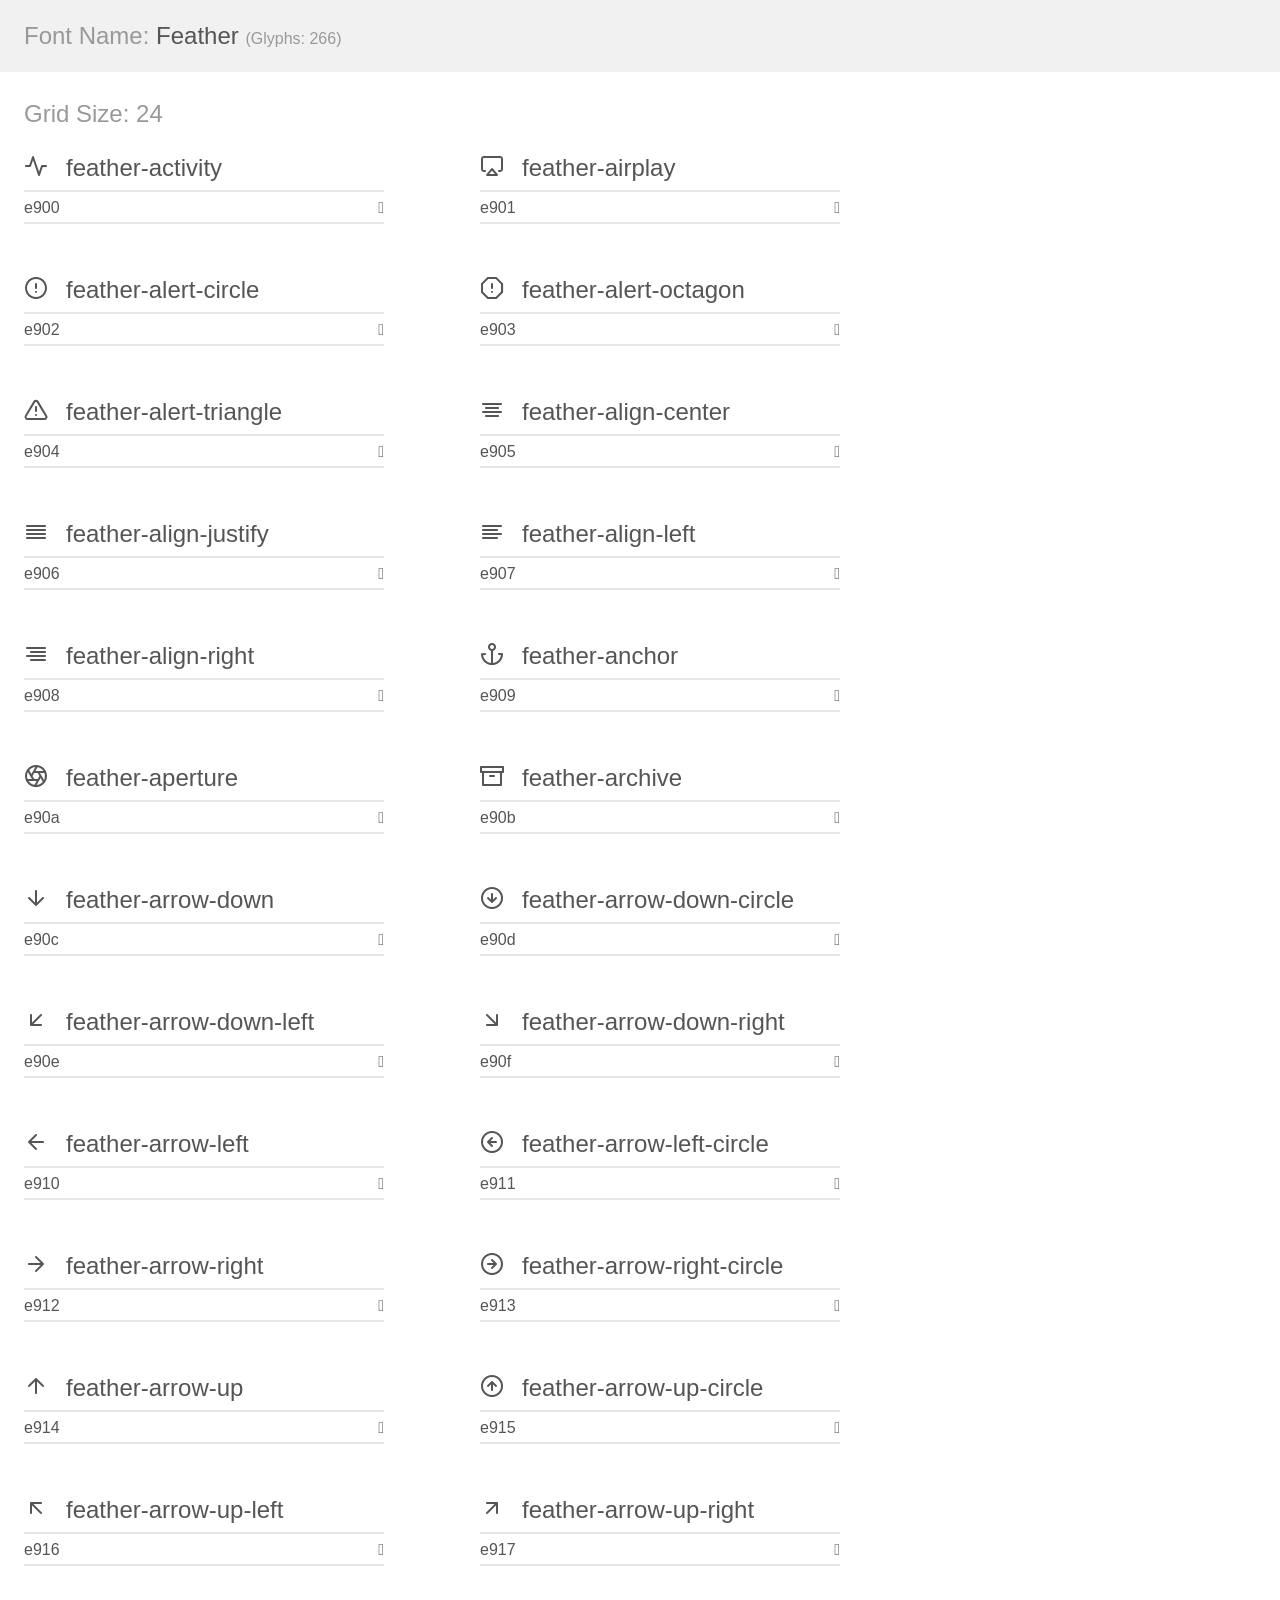
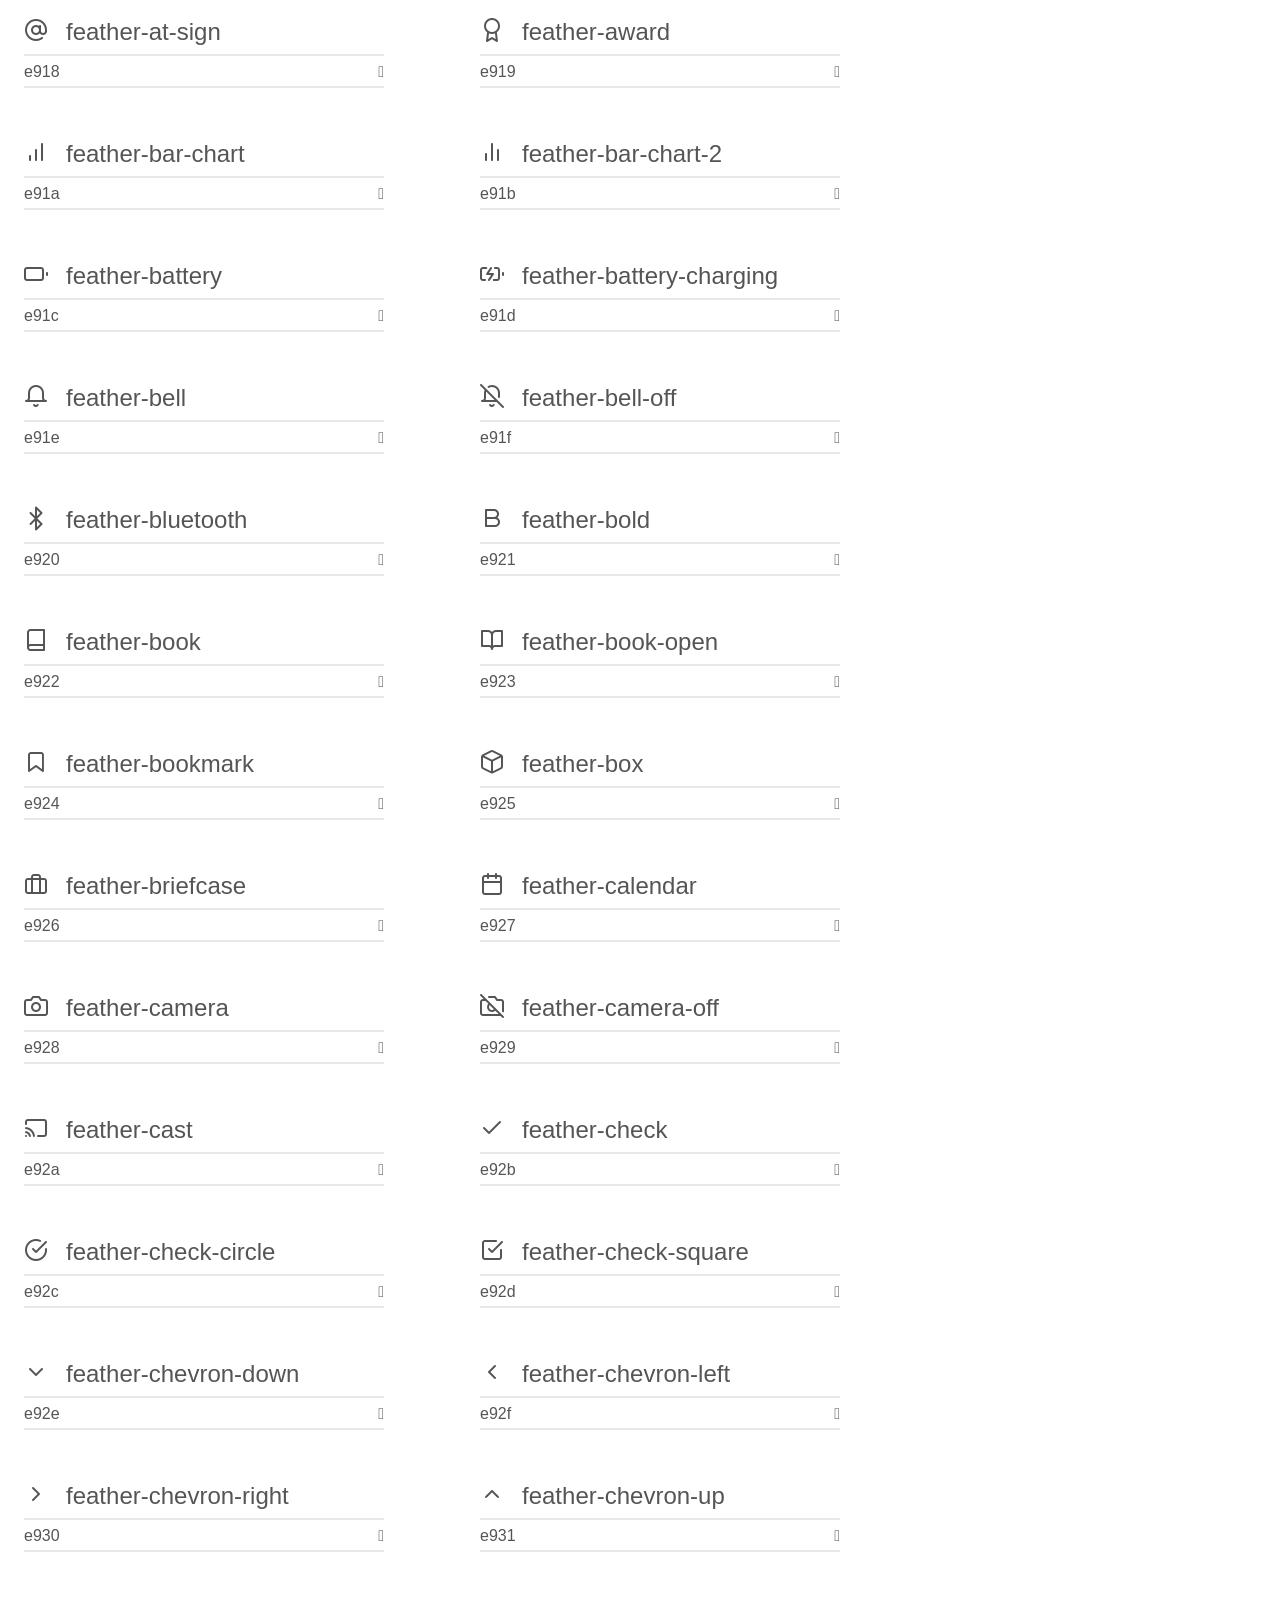
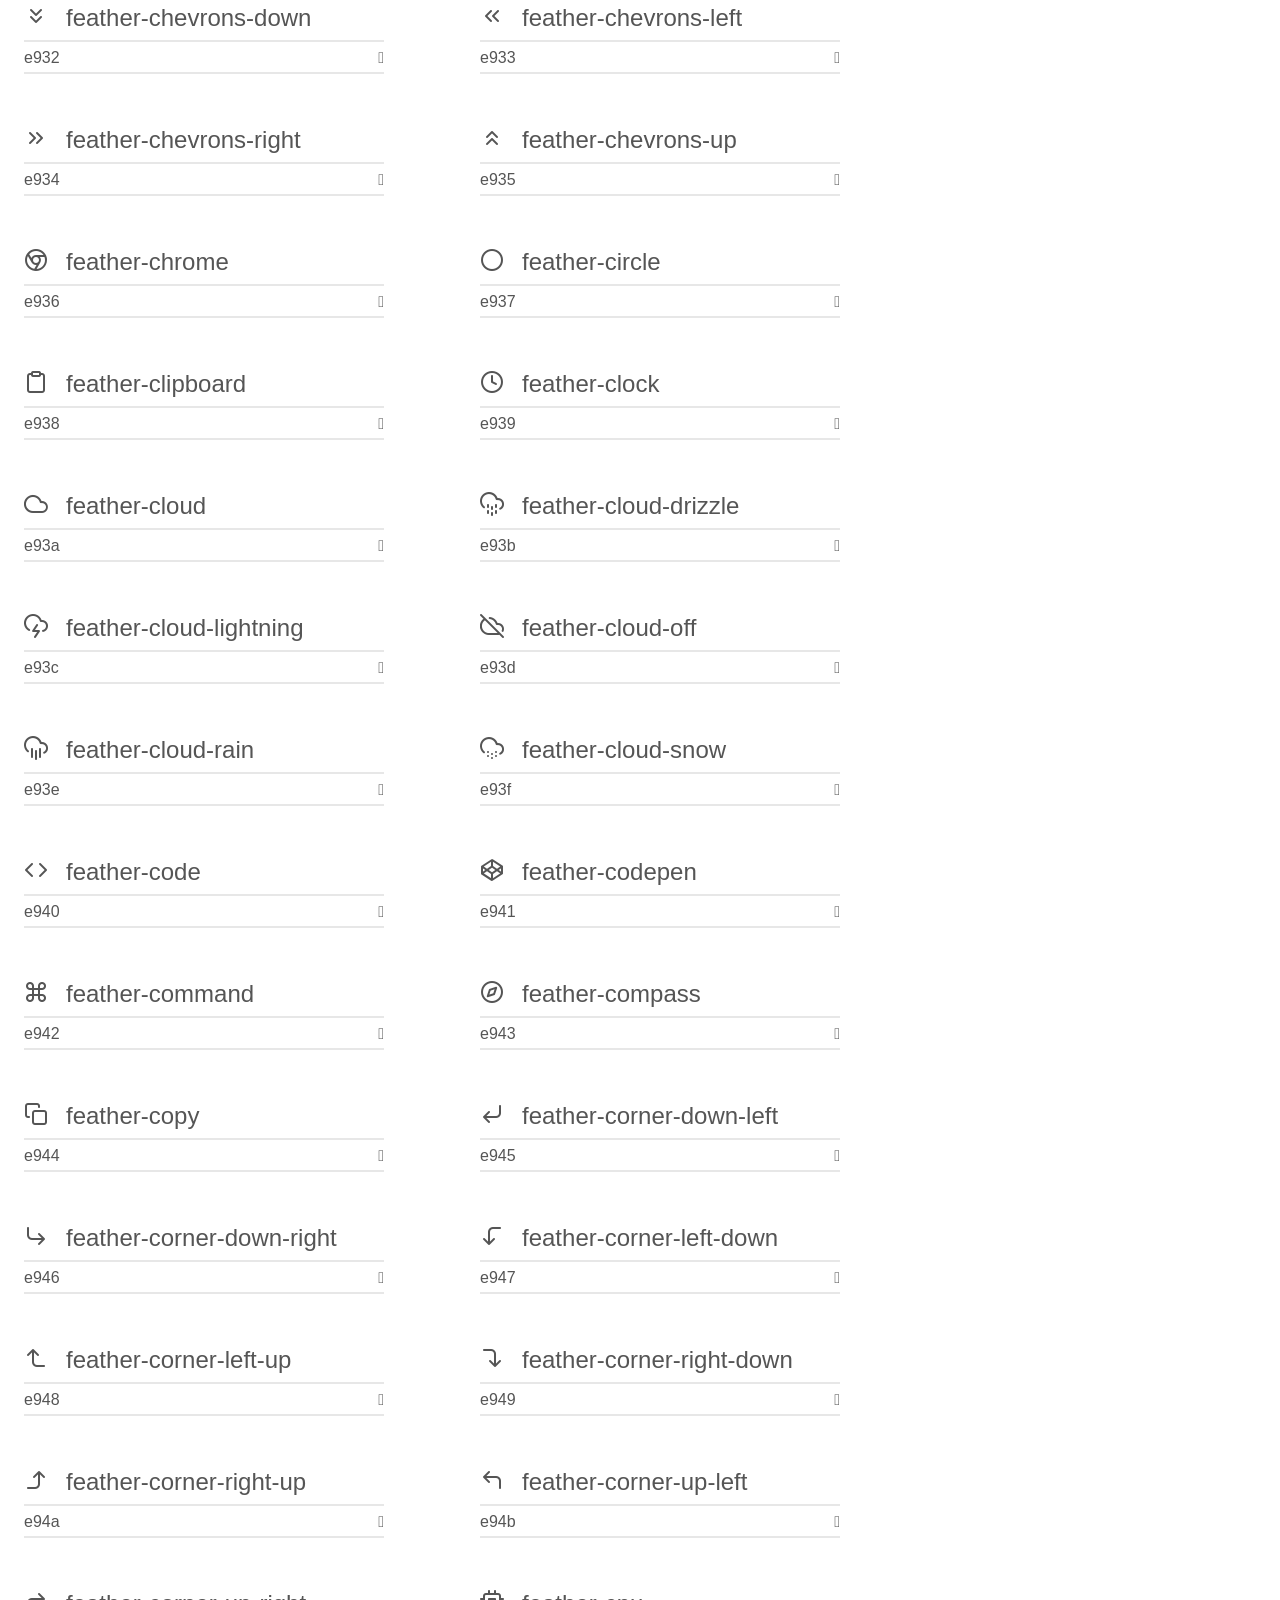
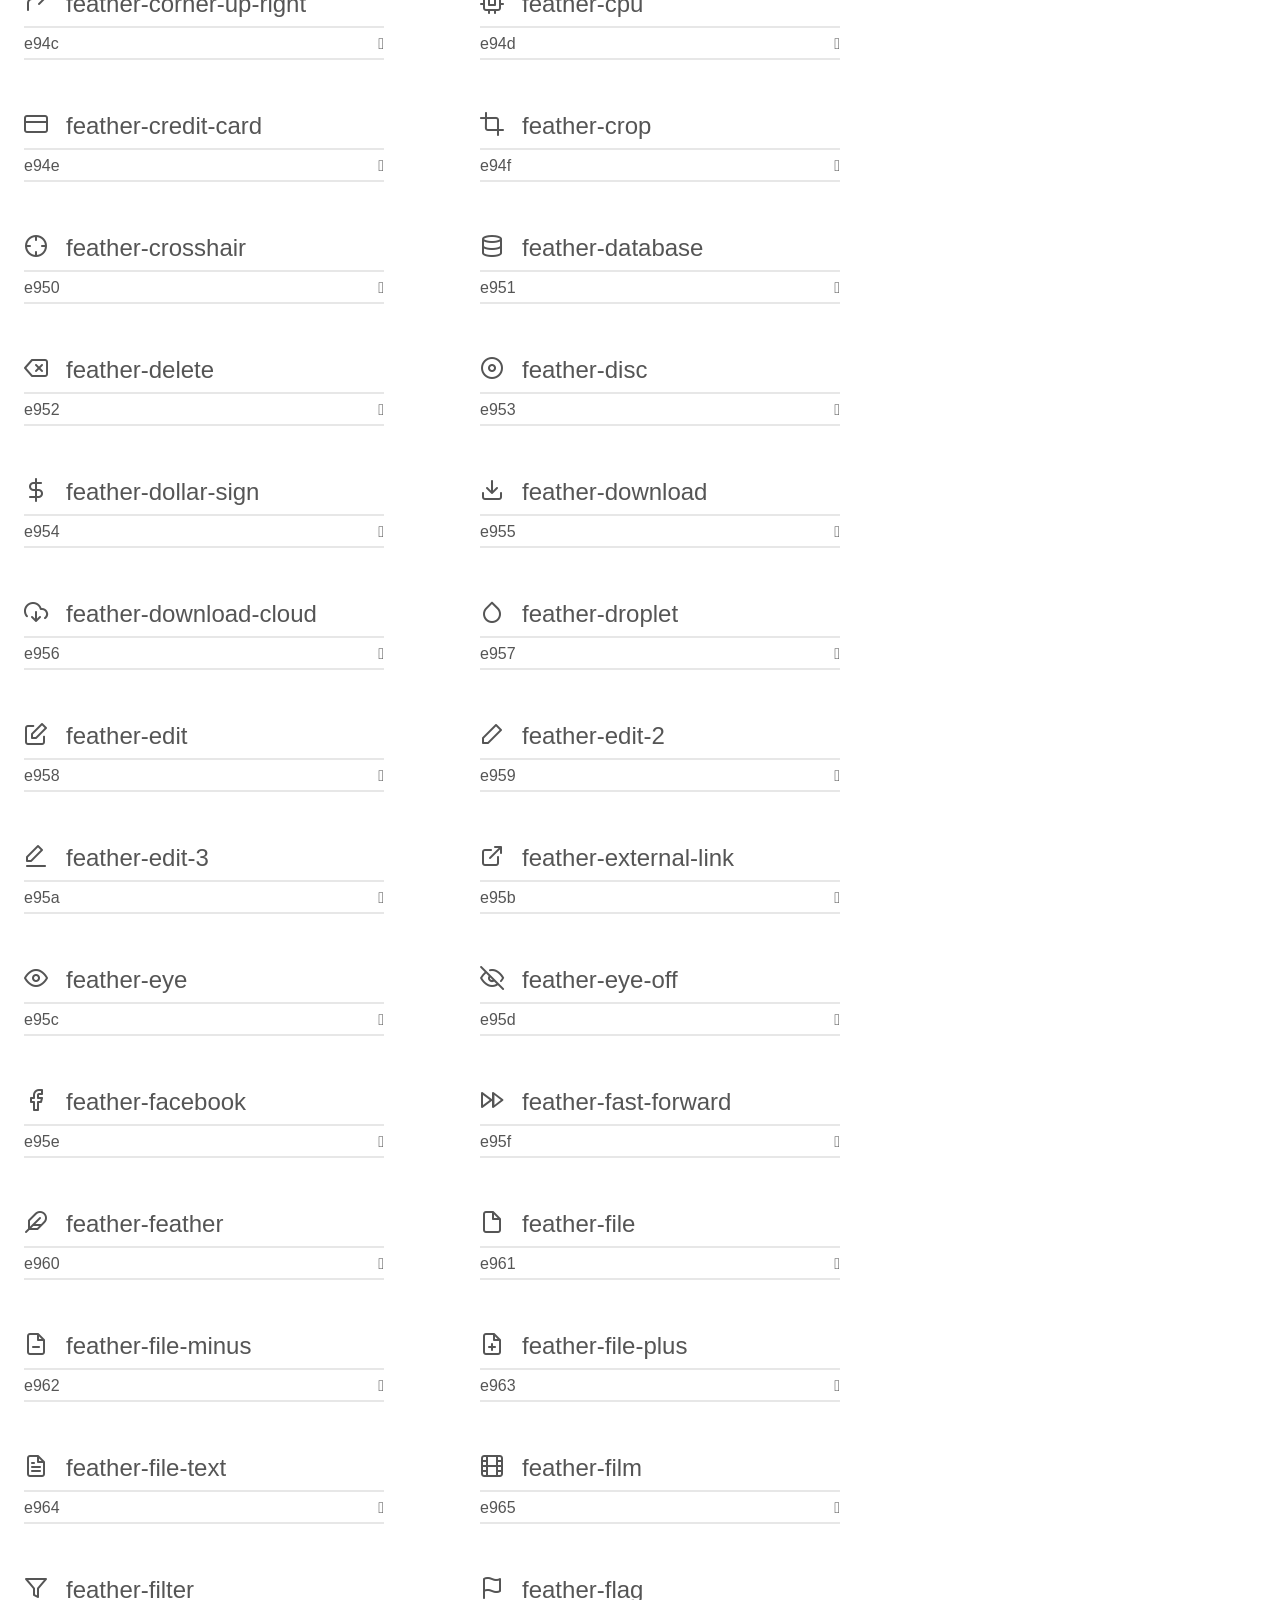
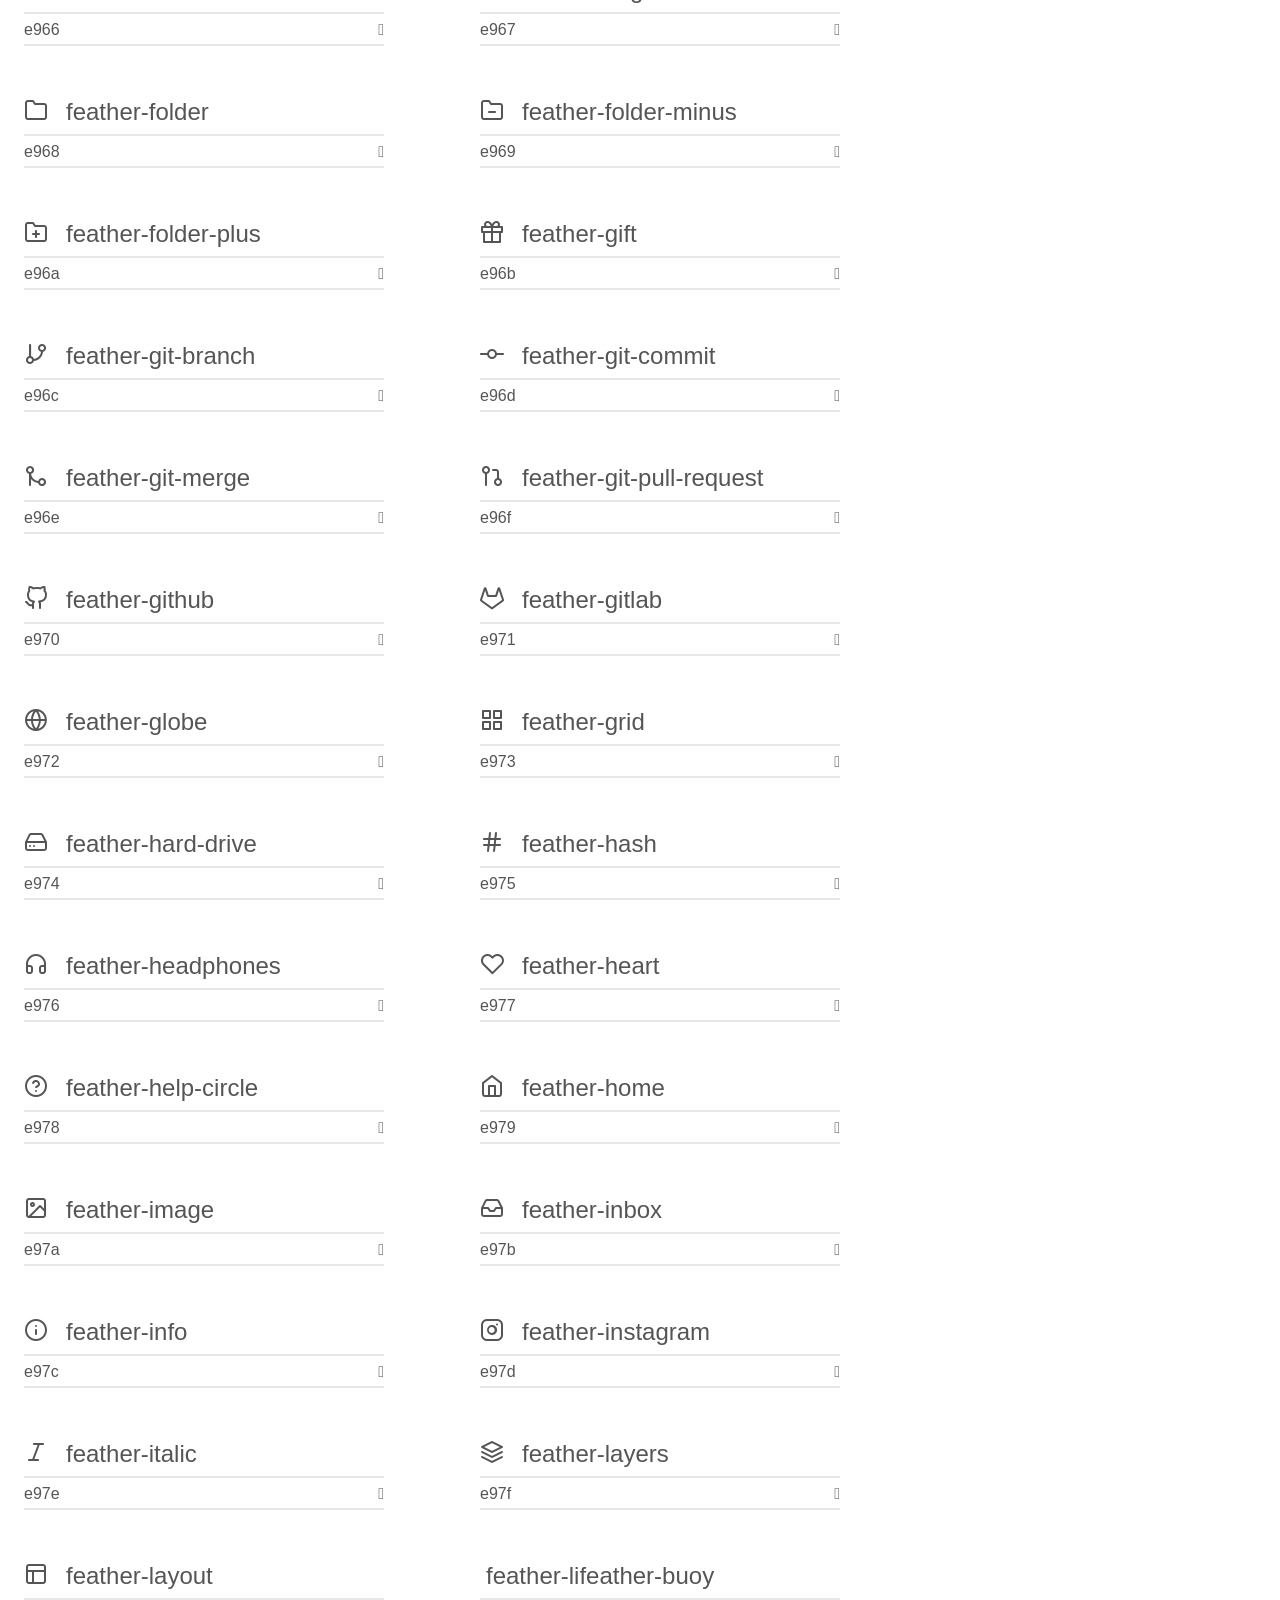
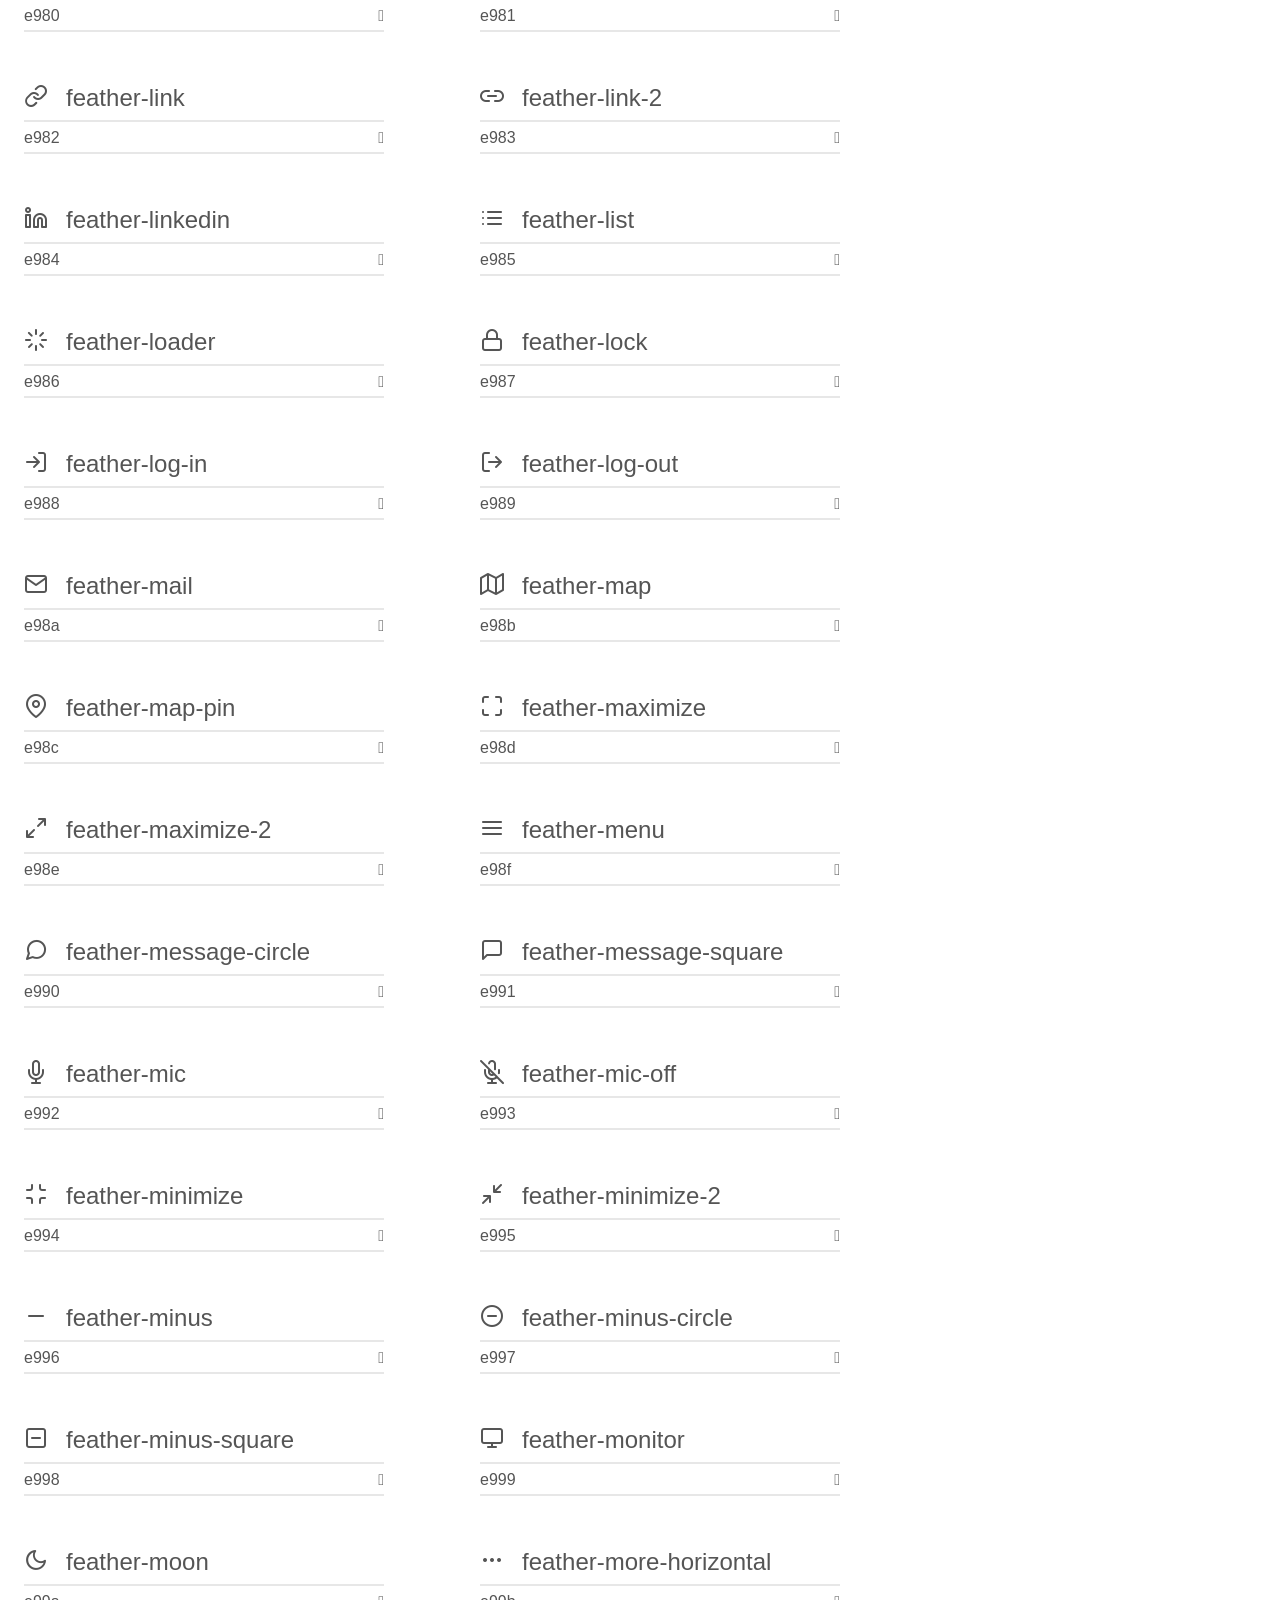
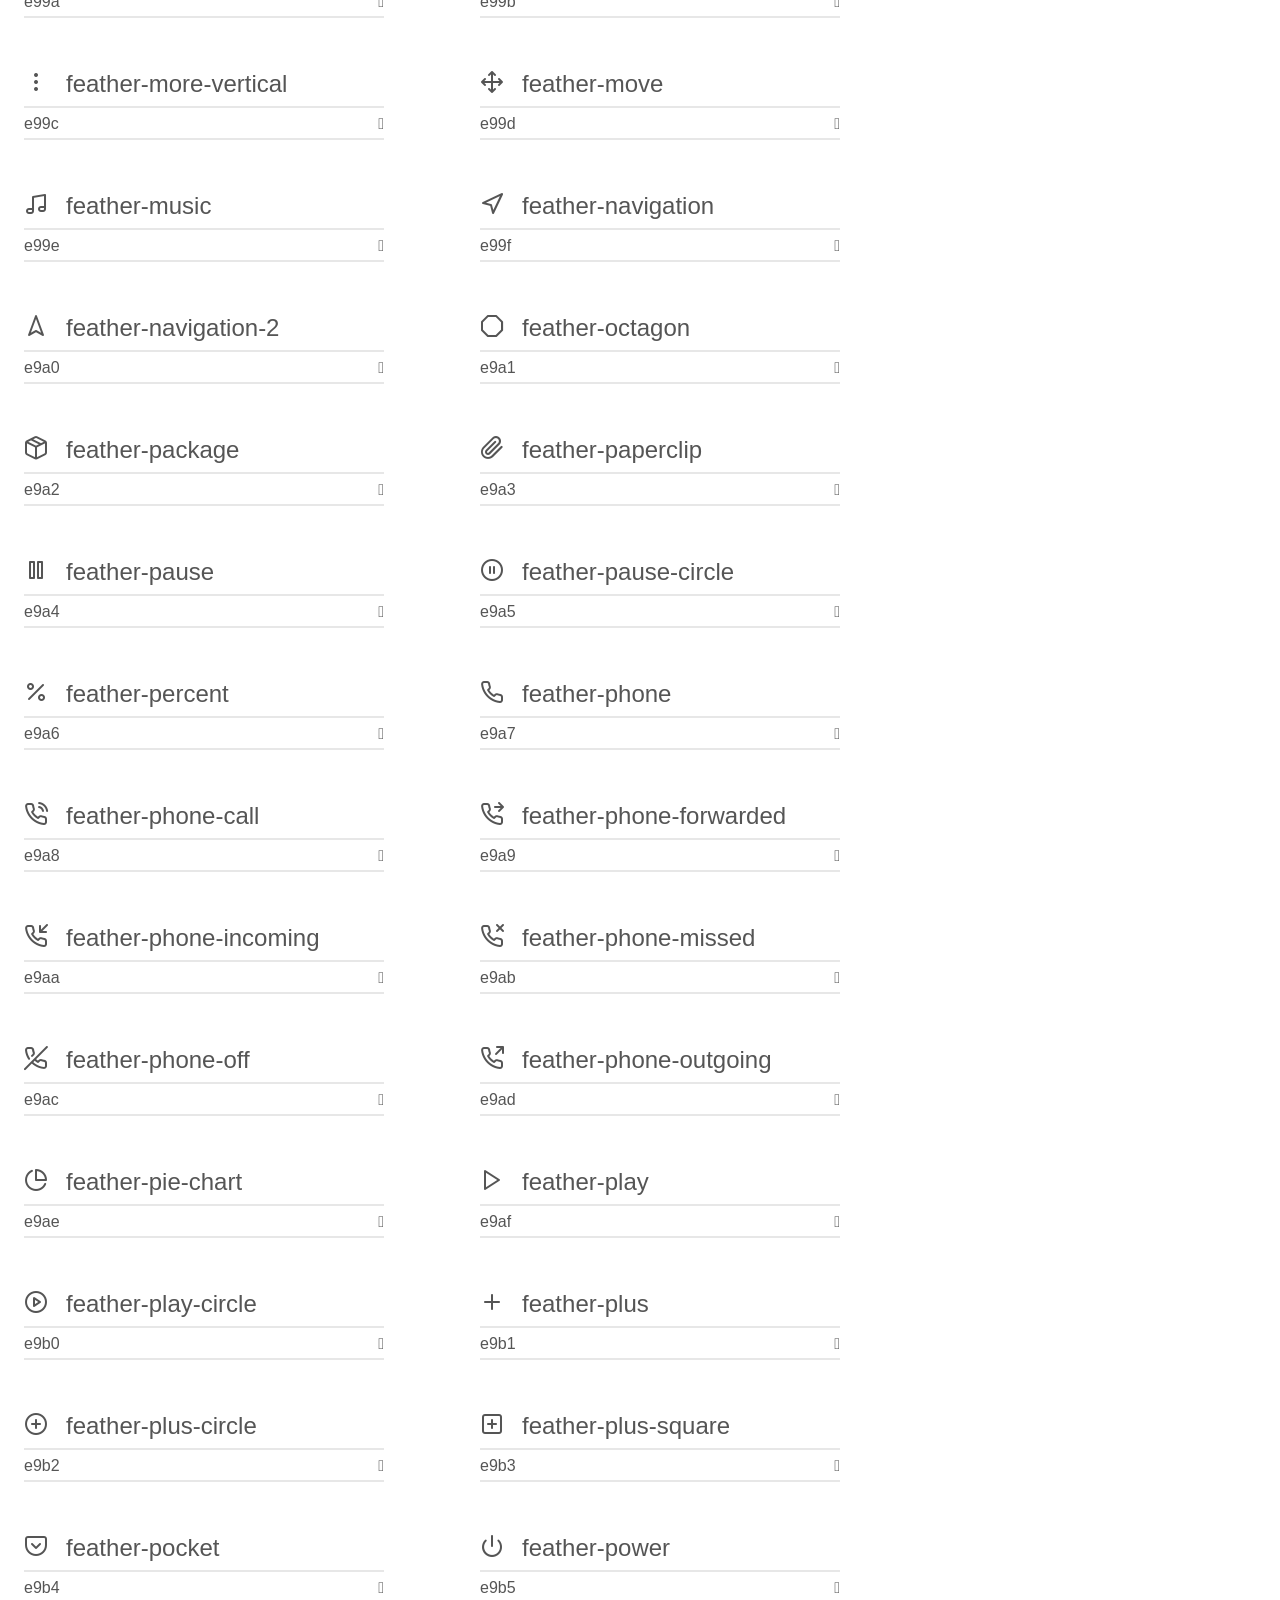
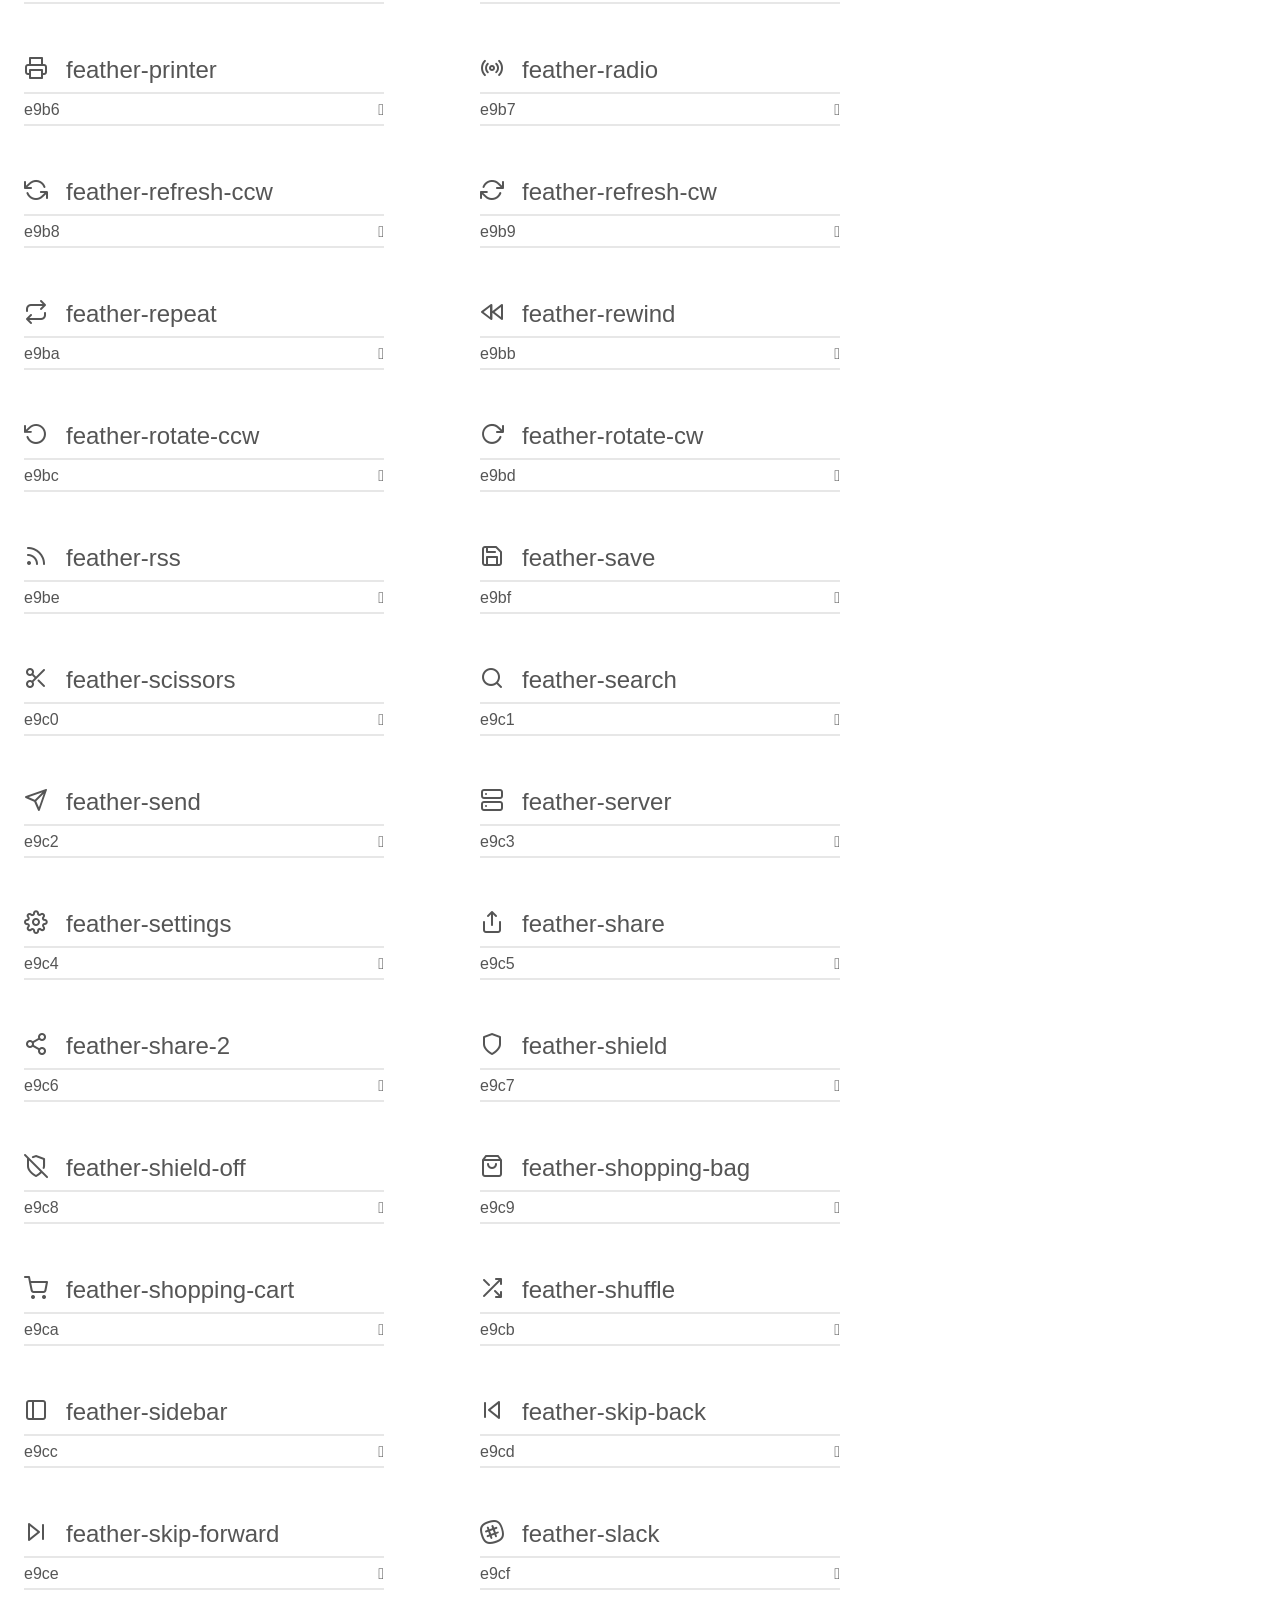
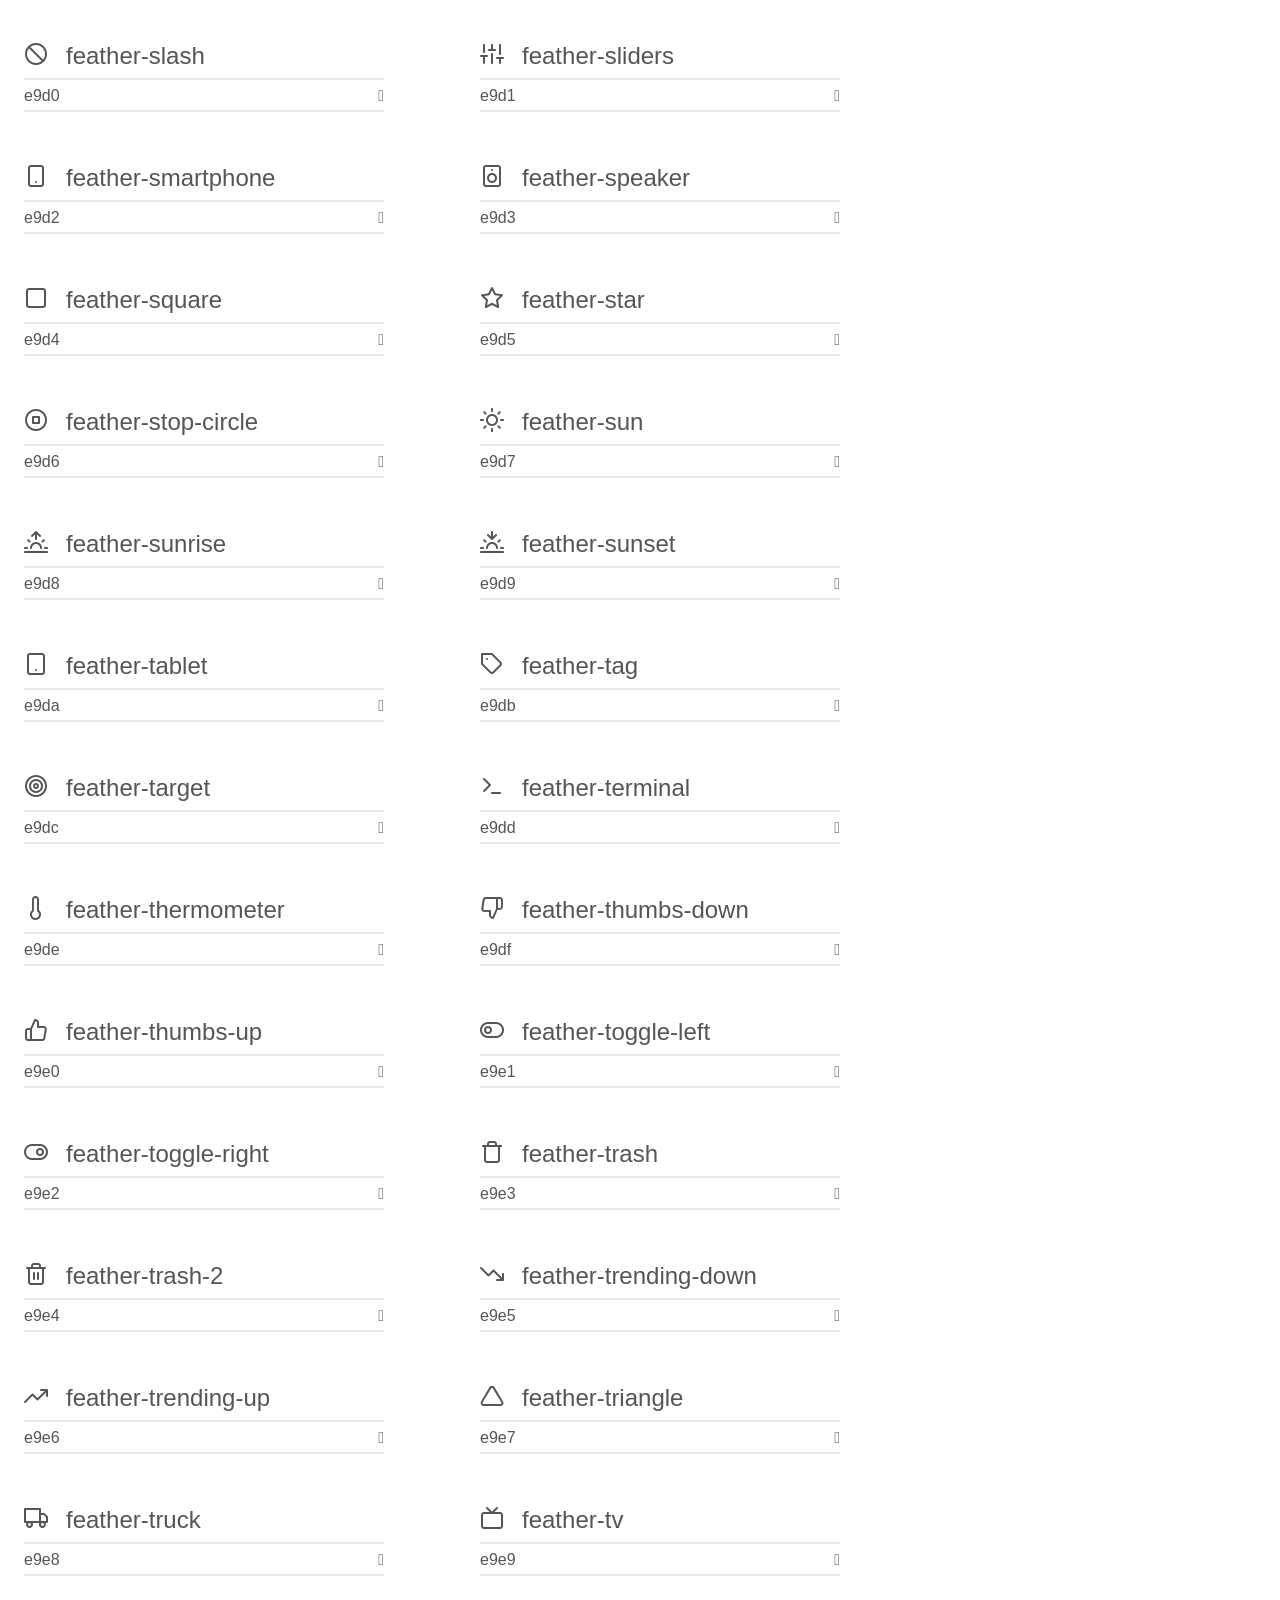
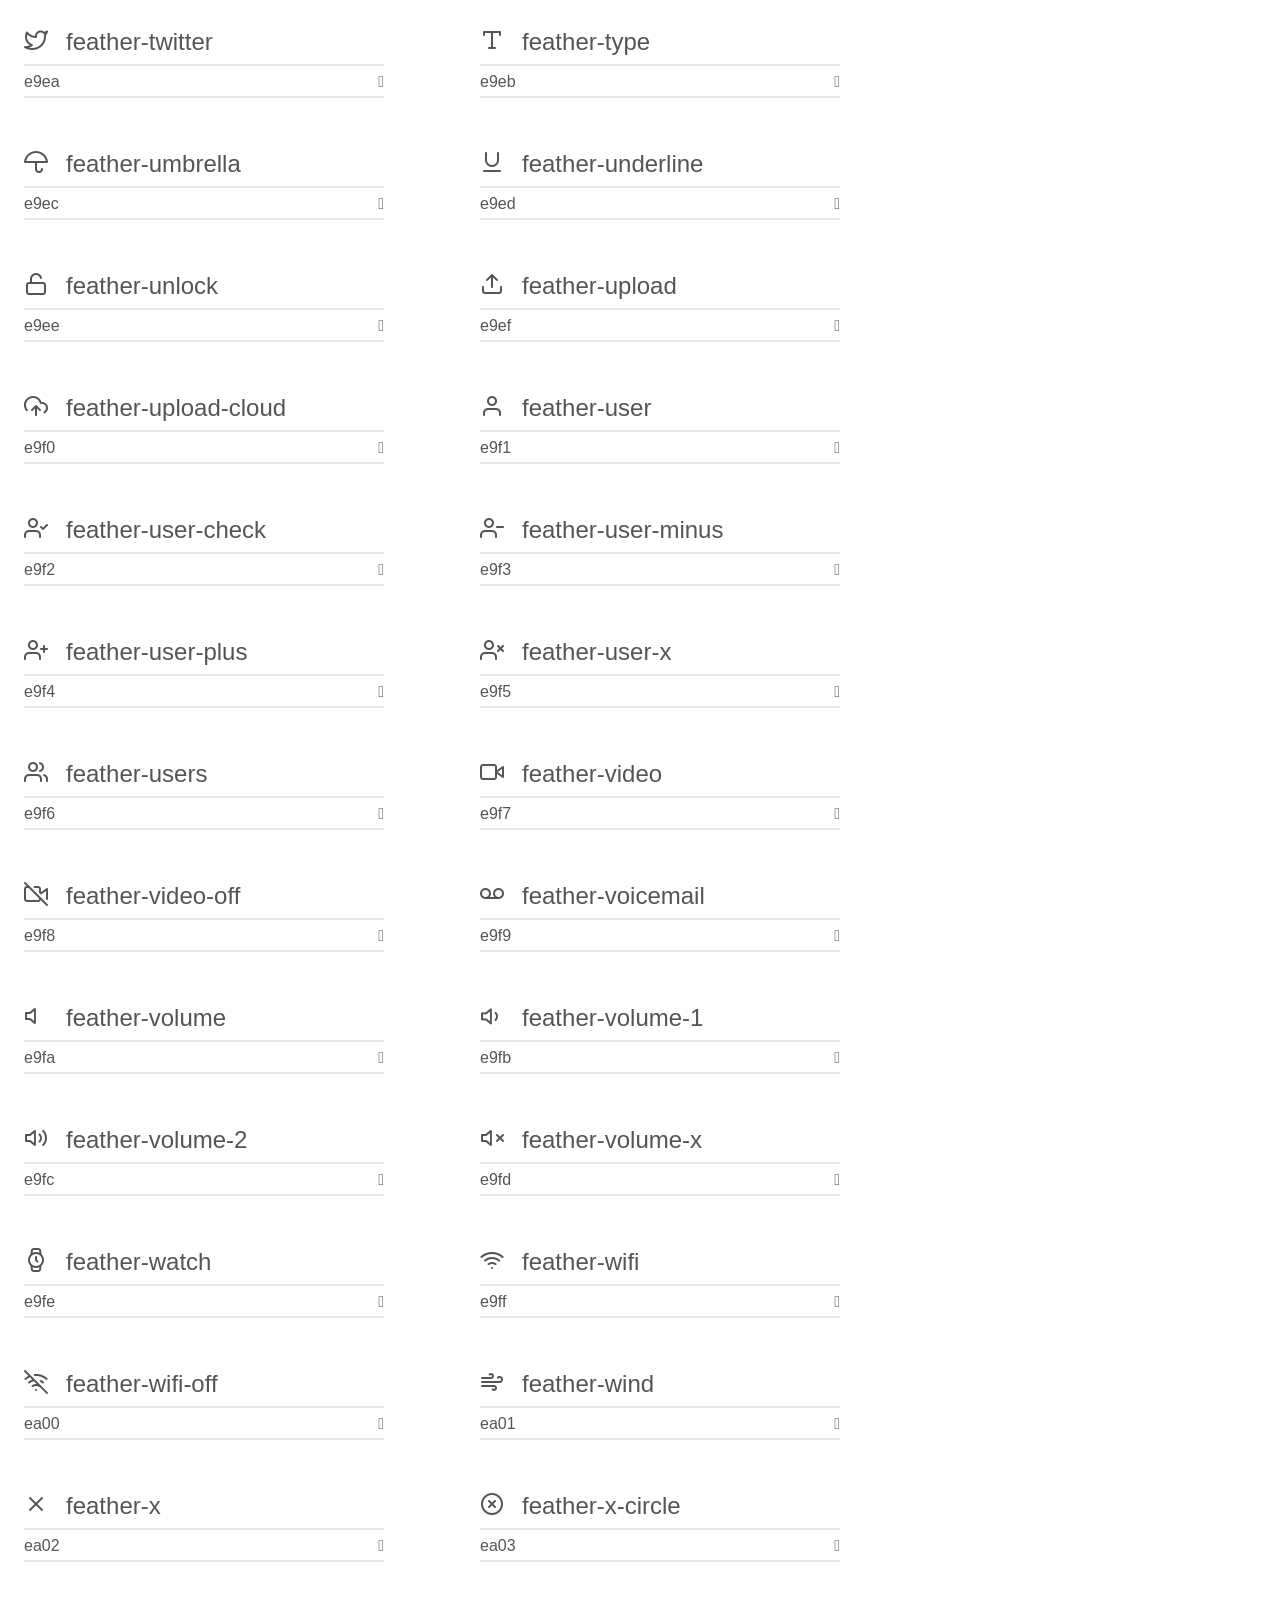
<file: feather_icon/index.html>
<!doctype html>
<html>
<head>
    <meta charset="utf-8">
    <title>IcoMoon Demo</title>
    <meta name="description" content="An Icon Font Generated By IcoMoon.io">
    <meta name="viewport" content="width=device-width, initial-scale=1">
    <link rel="stylesheet" href="demo.css">
    <link rel="stylesheet" href="feather.css"></head>
<body>
    <div class="bgc1 clearfix">
        <h1 class="mhmm mvm"><span class="fgc1">Font Name:</span> Feather <small class="fgc1">(Glyphs:&nbsp;266)</small></h1>
    </div>
    <div class="clearfix mhl ptl">
        <h1 class="mvm mtn fgc1">Grid Size: 24</h1>
        <div class="glyph fs1">
            <div class="clearfix bshadow0 pbs">
                <span class="feather-activity">

                </span>
                <span class="mls"> feather-activity</span>
            </div>
            <fieldset class="fs0 size1of1 clearfix hidden-false">
                <input type="text" readonly value="e900" class="unit size1of2" />
                <input type="text" maxlength="1" readonly value="&#xe900;" class="unitRight size1of2 talign-right" />
            </fieldset>
            <div class="fs0 bshadow0 clearfix hidden-true">
                <span class="unit pvs fgc1">liga: </span>
                <input type="text" readonly value="" class="liga unitRight" />
            </div>
        </div>
        <div class="glyph fs1">
            <div class="clearfix bshadow0 pbs">
                <span class="feather-airplay">

                </span>
                <span class="mls"> feather-airplay</span>
            </div>
            <fieldset class="fs0 size1of1 clearfix hidden-false">
                <input type="text" readonly value="e901" class="unit size1of2" />
                <input type="text" maxlength="1" readonly value="&#xe901;" class="unitRight size1of2 talign-right" />
            </fieldset>
            <div class="fs0 bshadow0 clearfix hidden-true">
                <span class="unit pvs fgc1">liga: </span>
                <input type="text" readonly value="" class="liga unitRight" />
            </div>
        </div>
        <div class="glyph fs1">
            <div class="clearfix bshadow0 pbs">
                <span class="feather-alert-circle">

                </span>
                <span class="mls"> feather-alert-circle</span>
            </div>
            <fieldset class="fs0 size1of1 clearfix hidden-false">
                <input type="text" readonly value="e902" class="unit size1of2" />
                <input type="text" maxlength="1" readonly value="&#xe902;" class="unitRight size1of2 talign-right" />
            </fieldset>
            <div class="fs0 bshadow0 clearfix hidden-true">
                <span class="unit pvs fgc1">liga: </span>
                <input type="text" readonly value="" class="liga unitRight" />
            </div>
        </div>
        <div class="glyph fs1">
            <div class="clearfix bshadow0 pbs">
                <span class="feather-alert-octagon">

                </span>
                <span class="mls"> feather-alert-octagon</span>
            </div>
            <fieldset class="fs0 size1of1 clearfix hidden-false">
                <input type="text" readonly value="e903" class="unit size1of2" />
                <input type="text" maxlength="1" readonly value="&#xe903;" class="unitRight size1of2 talign-right" />
            </fieldset>
            <div class="fs0 bshadow0 clearfix hidden-true">
                <span class="unit pvs fgc1">liga: </span>
                <input type="text" readonly value="" class="liga unitRight" />
            </div>
        </div>
        <div class="glyph fs1">
            <div class="clearfix bshadow0 pbs">
                <span class="feather-alert-triangle">

                </span>
                <span class="mls"> feather-alert-triangle</span>
            </div>
            <fieldset class="fs0 size1of1 clearfix hidden-false">
                <input type="text" readonly value="e904" class="unit size1of2" />
                <input type="text" maxlength="1" readonly value="&#xe904;" class="unitRight size1of2 talign-right" />
            </fieldset>
            <div class="fs0 bshadow0 clearfix hidden-true">
                <span class="unit pvs fgc1">liga: </span>
                <input type="text" readonly value="" class="liga unitRight" />
            </div>
        </div>
        <div class="glyph fs1">
            <div class="clearfix bshadow0 pbs">
                <span class="feather-align-center">

                </span>
                <span class="mls"> feather-align-center</span>
            </div>
            <fieldset class="fs0 size1of1 clearfix hidden-false">
                <input type="text" readonly value="e905" class="unit size1of2" />
                <input type="text" maxlength="1" readonly value="&#xe905;" class="unitRight size1of2 talign-right" />
            </fieldset>
            <div class="fs0 bshadow0 clearfix hidden-true">
                <span class="unit pvs fgc1">liga: </span>
                <input type="text" readonly value="" class="liga unitRight" />
            </div>
        </div>
        <div class="glyph fs1">
            <div class="clearfix bshadow0 pbs">
                <span class="feather-align-justify">

                </span>
                <span class="mls"> feather-align-justify</span>
            </div>
            <fieldset class="fs0 size1of1 clearfix hidden-false">
                <input type="text" readonly value="e906" class="unit size1of2" />
                <input type="text" maxlength="1" readonly value="&#xe906;" class="unitRight size1of2 talign-right" />
            </fieldset>
            <div class="fs0 bshadow0 clearfix hidden-true">
                <span class="unit pvs fgc1">liga: </span>
                <input type="text" readonly value="" class="liga unitRight" />
            </div>
        </div>
        <div class="glyph fs1">
            <div class="clearfix bshadow0 pbs">
                <span class="feather-align-left">

                </span>
                <span class="mls"> feather-align-left</span>
            </div>
            <fieldset class="fs0 size1of1 clearfix hidden-false">
                <input type="text" readonly value="e907" class="unit size1of2" />
                <input type="text" maxlength="1" readonly value="&#xe907;" class="unitRight size1of2 talign-right" />
            </fieldset>
            <div class="fs0 bshadow0 clearfix hidden-true">
                <span class="unit pvs fgc1">liga: </span>
                <input type="text" readonly value="" class="liga unitRight" />
            </div>
        </div>
        <div class="glyph fs1">
            <div class="clearfix bshadow0 pbs">
                <span class="feather-align-right">

                </span>
                <span class="mls"> feather-align-right</span>
            </div>
            <fieldset class="fs0 size1of1 clearfix hidden-false">
                <input type="text" readonly value="e908" class="unit size1of2" />
                <input type="text" maxlength="1" readonly value="&#xe908;" class="unitRight size1of2 talign-right" />
            </fieldset>
            <div class="fs0 bshadow0 clearfix hidden-true">
                <span class="unit pvs fgc1">liga: </span>
                <input type="text" readonly value="" class="liga unitRight" />
            </div>
        </div>
        <div class="glyph fs1">
            <div class="clearfix bshadow0 pbs">
                <span class="feather-anchor">

                </span>
                <span class="mls"> feather-anchor</span>
            </div>
            <fieldset class="fs0 size1of1 clearfix hidden-false">
                <input type="text" readonly value="e909" class="unit size1of2" />
                <input type="text" maxlength="1" readonly value="&#xe909;" class="unitRight size1of2 talign-right" />
            </fieldset>
            <div class="fs0 bshadow0 clearfix hidden-true">
                <span class="unit pvs fgc1">liga: </span>
                <input type="text" readonly value="" class="liga unitRight" />
            </div>
        </div>
        <div class="glyph fs1">
            <div class="clearfix bshadow0 pbs">
                <span class="feather-aperture">

                </span>
                <span class="mls"> feather-aperture</span>
            </div>
            <fieldset class="fs0 size1of1 clearfix hidden-false">
                <input type="text" readonly value="e90a" class="unit size1of2" />
                <input type="text" maxlength="1" readonly value="&#xe90a;" class="unitRight size1of2 talign-right" />
            </fieldset>
            <div class="fs0 bshadow0 clearfix hidden-true">
                <span class="unit pvs fgc1">liga: </span>
                <input type="text" readonly value="" class="liga unitRight" />
            </div>
        </div>
        <div class="glyph fs1">
            <div class="clearfix bshadow0 pbs">
                <span class="feather-archive">

                </span>
                <span class="mls"> feather-archive</span>
            </div>
            <fieldset class="fs0 size1of1 clearfix hidden-false">
                <input type="text" readonly value="e90b" class="unit size1of2" />
                <input type="text" maxlength="1" readonly value="&#xe90b;" class="unitRight size1of2 talign-right" />
            </fieldset>
            <div class="fs0 bshadow0 clearfix hidden-true">
                <span class="unit pvs fgc1">liga: </span>
                <input type="text" readonly value="" class="liga unitRight" />
            </div>
        </div>
        <div class="glyph fs1">
            <div class="clearfix bshadow0 pbs">
                <span class="feather-arrow-down">

                </span>
                <span class="mls"> feather-arrow-down</span>
            </div>
            <fieldset class="fs0 size1of1 clearfix hidden-false">
                <input type="text" readonly value="e90c" class="unit size1of2" />
                <input type="text" maxlength="1" readonly value="&#xe90c;" class="unitRight size1of2 talign-right" />
            </fieldset>
            <div class="fs0 bshadow0 clearfix hidden-true">
                <span class="unit pvs fgc1">liga: </span>
                <input type="text" readonly value="" class="liga unitRight" />
            </div>
        </div>
        <div class="glyph fs1">
            <div class="clearfix bshadow0 pbs">
                <span class="feather-arrow-down-circle">

                </span>
                <span class="mls"> feather-arrow-down-circle</span>
            </div>
            <fieldset class="fs0 size1of1 clearfix hidden-false">
                <input type="text" readonly value="e90d" class="unit size1of2" />
                <input type="text" maxlength="1" readonly value="&#xe90d;" class="unitRight size1of2 talign-right" />
            </fieldset>
            <div class="fs0 bshadow0 clearfix hidden-true">
                <span class="unit pvs fgc1">liga: </span>
                <input type="text" readonly value="" class="liga unitRight" />
            </div>
        </div>
        <div class="glyph fs1">
            <div class="clearfix bshadow0 pbs">
                <span class="feather-arrow-down-left">

                </span>
                <span class="mls"> feather-arrow-down-left</span>
            </div>
            <fieldset class="fs0 size1of1 clearfix hidden-false">
                <input type="text" readonly value="e90e" class="unit size1of2" />
                <input type="text" maxlength="1" readonly value="&#xe90e;" class="unitRight size1of2 talign-right" />
            </fieldset>
            <div class="fs0 bshadow0 clearfix hidden-true">
                <span class="unit pvs fgc1">liga: </span>
                <input type="text" readonly value="" class="liga unitRight" />
            </div>
        </div>
        <div class="glyph fs1">
            <div class="clearfix bshadow0 pbs">
                <span class="feather-arrow-down-right">

                </span>
                <span class="mls"> feather-arrow-down-right</span>
            </div>
            <fieldset class="fs0 size1of1 clearfix hidden-false">
                <input type="text" readonly value="e90f" class="unit size1of2" />
                <input type="text" maxlength="1" readonly value="&#xe90f;" class="unitRight size1of2 talign-right" />
            </fieldset>
            <div class="fs0 bshadow0 clearfix hidden-true">
                <span class="unit pvs fgc1">liga: </span>
                <input type="text" readonly value="" class="liga unitRight" />
            </div>
        </div>
        <div class="glyph fs1">
            <div class="clearfix bshadow0 pbs">
                <span class="feather-arrow-left">

                </span>
                <span class="mls"> feather-arrow-left</span>
            </div>
            <fieldset class="fs0 size1of1 clearfix hidden-false">
                <input type="text" readonly value="e910" class="unit size1of2" />
                <input type="text" maxlength="1" readonly value="&#xe910;" class="unitRight size1of2 talign-right" />
            </fieldset>
            <div class="fs0 bshadow0 clearfix hidden-true">
                <span class="unit pvs fgc1">liga: </span>
                <input type="text" readonly value="" class="liga unitRight" />
            </div>
        </div>
        <div class="glyph fs1">
            <div class="clearfix bshadow0 pbs">
                <span class="feather-arrow-left-circle">

                </span>
                <span class="mls"> feather-arrow-left-circle</span>
            </div>
            <fieldset class="fs0 size1of1 clearfix hidden-false">
                <input type="text" readonly value="e911" class="unit size1of2" />
                <input type="text" maxlength="1" readonly value="&#xe911;" class="unitRight size1of2 talign-right" />
            </fieldset>
            <div class="fs0 bshadow0 clearfix hidden-true">
                <span class="unit pvs fgc1">liga: </span>
                <input type="text" readonly value="" class="liga unitRight" />
            </div>
        </div>
        <div class="glyph fs1">
            <div class="clearfix bshadow0 pbs">
                <span class="feather-arrow-right">

                </span>
                <span class="mls"> feather-arrow-right</span>
            </div>
            <fieldset class="fs0 size1of1 clearfix hidden-false">
                <input type="text" readonly value="e912" class="unit size1of2" />
                <input type="text" maxlength="1" readonly value="&#xe912;" class="unitRight size1of2 talign-right" />
            </fieldset>
            <div class="fs0 bshadow0 clearfix hidden-true">
                <span class="unit pvs fgc1">liga: </span>
                <input type="text" readonly value="" class="liga unitRight" />
            </div>
        </div>
        <div class="glyph fs1">
            <div class="clearfix bshadow0 pbs">
                <span class="feather-arrow-right-circle">

                </span>
                <span class="mls"> feather-arrow-right-circle</span>
            </div>
            <fieldset class="fs0 size1of1 clearfix hidden-false">
                <input type="text" readonly value="e913" class="unit size1of2" />
                <input type="text" maxlength="1" readonly value="&#xe913;" class="unitRight size1of2 talign-right" />
            </fieldset>
            <div class="fs0 bshadow0 clearfix hidden-true">
                <span class="unit pvs fgc1">liga: </span>
                <input type="text" readonly value="" class="liga unitRight" />
            </div>
        </div>
        <div class="glyph fs1">
            <div class="clearfix bshadow0 pbs">
                <span class="feather-arrow-up">

                </span>
                <span class="mls"> feather-arrow-up</span>
            </div>
            <fieldset class="fs0 size1of1 clearfix hidden-false">
                <input type="text" readonly value="e914" class="unit size1of2" />
                <input type="text" maxlength="1" readonly value="&#xe914;" class="unitRight size1of2 talign-right" />
            </fieldset>
            <div class="fs0 bshadow0 clearfix hidden-true">
                <span class="unit pvs fgc1">liga: </span>
                <input type="text" readonly value="" class="liga unitRight" />
            </div>
        </div>
        <div class="glyph fs1">
            <div class="clearfix bshadow0 pbs">
                <span class="feather-arrow-up-circle">

                </span>
                <span class="mls"> feather-arrow-up-circle</span>
            </div>
            <fieldset class="fs0 size1of1 clearfix hidden-false">
                <input type="text" readonly value="e915" class="unit size1of2" />
                <input type="text" maxlength="1" readonly value="&#xe915;" class="unitRight size1of2 talign-right" />
            </fieldset>
            <div class="fs0 bshadow0 clearfix hidden-true">
                <span class="unit pvs fgc1">liga: </span>
                <input type="text" readonly value="" class="liga unitRight" />
            </div>
        </div>
        <div class="glyph fs1">
            <div class="clearfix bshadow0 pbs">
                <span class="feather-arrow-up-left">

                </span>
                <span class="mls"> feather-arrow-up-left</span>
            </div>
            <fieldset class="fs0 size1of1 clearfix hidden-false">
                <input type="text" readonly value="e916" class="unit size1of2" />
                <input type="text" maxlength="1" readonly value="&#xe916;" class="unitRight size1of2 talign-right" />
            </fieldset>
            <div class="fs0 bshadow0 clearfix hidden-true">
                <span class="unit pvs fgc1">liga: </span>
                <input type="text" readonly value="" class="liga unitRight" />
            </div>
        </div>
        <div class="glyph fs1">
            <div class="clearfix bshadow0 pbs">
                <span class="feather-arrow-up-right">

                </span>
                <span class="mls"> feather-arrow-up-right</span>
            </div>
            <fieldset class="fs0 size1of1 clearfix hidden-false">
                <input type="text" readonly value="e917" class="unit size1of2" />
                <input type="text" maxlength="1" readonly value="&#xe917;" class="unitRight size1of2 talign-right" />
            </fieldset>
            <div class="fs0 bshadow0 clearfix hidden-true">
                <span class="unit pvs fgc1">liga: </span>
                <input type="text" readonly value="" class="liga unitRight" />
            </div>
        </div>
        <div class="glyph fs1">
            <div class="clearfix bshadow0 pbs">
                <span class="feather-at-sign">

                </span>
                <span class="mls"> feather-at-sign</span>
            </div>
            <fieldset class="fs0 size1of1 clearfix hidden-false">
                <input type="text" readonly value="e918" class="unit size1of2" />
                <input type="text" maxlength="1" readonly value="&#xe918;" class="unitRight size1of2 talign-right" />
            </fieldset>
            <div class="fs0 bshadow0 clearfix hidden-true">
                <span class="unit pvs fgc1">liga: </span>
                <input type="text" readonly value="" class="liga unitRight" />
            </div>
        </div>
        <div class="glyph fs1">
            <div class="clearfix bshadow0 pbs">
                <span class="feather-award">

                </span>
                <span class="mls"> feather-award</span>
            </div>
            <fieldset class="fs0 size1of1 clearfix hidden-false">
                <input type="text" readonly value="e919" class="unit size1of2" />
                <input type="text" maxlength="1" readonly value="&#xe919;" class="unitRight size1of2 talign-right" />
            </fieldset>
            <div class="fs0 bshadow0 clearfix hidden-true">
                <span class="unit pvs fgc1">liga: </span>
                <input type="text" readonly value="" class="liga unitRight" />
            </div>
        </div>
        <div class="glyph fs1">
            <div class="clearfix bshadow0 pbs">
                <span class="feather-bar-chart">

                </span>
                <span class="mls"> feather-bar-chart</span>
            </div>
            <fieldset class="fs0 size1of1 clearfix hidden-false">
                <input type="text" readonly value="e91a" class="unit size1of2" />
                <input type="text" maxlength="1" readonly value="&#xe91a;" class="unitRight size1of2 talign-right" />
            </fieldset>
            <div class="fs0 bshadow0 clearfix hidden-true">
                <span class="unit pvs fgc1">liga: </span>
                <input type="text" readonly value="" class="liga unitRight" />
            </div>
        </div>
        <div class="glyph fs1">
            <div class="clearfix bshadow0 pbs">
                <span class="feather-bar-chart-2">

                </span>
                <span class="mls"> feather-bar-chart-2</span>
            </div>
            <fieldset class="fs0 size1of1 clearfix hidden-false">
                <input type="text" readonly value="e91b" class="unit size1of2" />
                <input type="text" maxlength="1" readonly value="&#xe91b;" class="unitRight size1of2 talign-right" />
            </fieldset>
            <div class="fs0 bshadow0 clearfix hidden-true">
                <span class="unit pvs fgc1">liga: </span>
                <input type="text" readonly value="" class="liga unitRight" />
            </div>
        </div>
        <div class="glyph fs1">
            <div class="clearfix bshadow0 pbs">
                <span class="feather-battery">

                </span>
                <span class="mls"> feather-battery</span>
            </div>
            <fieldset class="fs0 size1of1 clearfix hidden-false">
                <input type="text" readonly value="e91c" class="unit size1of2" />
                <input type="text" maxlength="1" readonly value="&#xe91c;" class="unitRight size1of2 talign-right" />
            </fieldset>
            <div class="fs0 bshadow0 clearfix hidden-true">
                <span class="unit pvs fgc1">liga: </span>
                <input type="text" readonly value="" class="liga unitRight" />
            </div>
        </div>
        <div class="glyph fs1">
            <div class="clearfix bshadow0 pbs">
                <span class="feather-battery-charging">

                </span>
                <span class="mls"> feather-battery-charging</span>
            </div>
            <fieldset class="fs0 size1of1 clearfix hidden-false">
                <input type="text" readonly value="e91d" class="unit size1of2" />
                <input type="text" maxlength="1" readonly value="&#xe91d;" class="unitRight size1of2 talign-right" />
            </fieldset>
            <div class="fs0 bshadow0 clearfix hidden-true">
                <span class="unit pvs fgc1">liga: </span>
                <input type="text" readonly value="" class="liga unitRight" />
            </div>
        </div>
        <div class="glyph fs1">
            <div class="clearfix bshadow0 pbs">
                <span class="feather-bell">

                </span>
                <span class="mls"> feather-bell</span>
            </div>
            <fieldset class="fs0 size1of1 clearfix hidden-false">
                <input type="text" readonly value="e91e" class="unit size1of2" />
                <input type="text" maxlength="1" readonly value="&#xe91e;" class="unitRight size1of2 talign-right" />
            </fieldset>
            <div class="fs0 bshadow0 clearfix hidden-true">
                <span class="unit pvs fgc1">liga: </span>
                <input type="text" readonly value="" class="liga unitRight" />
            </div>
        </div>
        <div class="glyph fs1">
            <div class="clearfix bshadow0 pbs">
                <span class="feather-bell-off">

                </span>
                <span class="mls"> feather-bell-off</span>
            </div>
            <fieldset class="fs0 size1of1 clearfix hidden-false">
                <input type="text" readonly value="e91f" class="unit size1of2" />
                <input type="text" maxlength="1" readonly value="&#xe91f;" class="unitRight size1of2 talign-right" />
            </fieldset>
            <div class="fs0 bshadow0 clearfix hidden-true">
                <span class="unit pvs fgc1">liga: </span>
                <input type="text" readonly value="" class="liga unitRight" />
            </div>
        </div>
        <div class="glyph fs1">
            <div class="clearfix bshadow0 pbs">
                <span class="feather-bluetooth">

                </span>
                <span class="mls"> feather-bluetooth</span>
            </div>
            <fieldset class="fs0 size1of1 clearfix hidden-false">
                <input type="text" readonly value="e920" class="unit size1of2" />
                <input type="text" maxlength="1" readonly value="&#xe920;" class="unitRight size1of2 talign-right" />
            </fieldset>
            <div class="fs0 bshadow0 clearfix hidden-true">
                <span class="unit pvs fgc1">liga: </span>
                <input type="text" readonly value="" class="liga unitRight" />
            </div>
        </div>
        <div class="glyph fs1">
            <div class="clearfix bshadow0 pbs">
                <span class="feather-bold">

                </span>
                <span class="mls"> feather-bold</span>
            </div>
            <fieldset class="fs0 size1of1 clearfix hidden-false">
                <input type="text" readonly value="e921" class="unit size1of2" />
                <input type="text" maxlength="1" readonly value="&#xe921;" class="unitRight size1of2 talign-right" />
            </fieldset>
            <div class="fs0 bshadow0 clearfix hidden-true">
                <span class="unit pvs fgc1">liga: </span>
                <input type="text" readonly value="" class="liga unitRight" />
            </div>
        </div>
        <div class="glyph fs1">
            <div class="clearfix bshadow0 pbs">
                <span class="feather-book">

                </span>
                <span class="mls"> feather-book</span>
            </div>
            <fieldset class="fs0 size1of1 clearfix hidden-false">
                <input type="text" readonly value="e922" class="unit size1of2" />
                <input type="text" maxlength="1" readonly value="&#xe922;" class="unitRight size1of2 talign-right" />
            </fieldset>
            <div class="fs0 bshadow0 clearfix hidden-true">
                <span class="unit pvs fgc1">liga: </span>
                <input type="text" readonly value="" class="liga unitRight" />
            </div>
        </div>
        <div class="glyph fs1">
            <div class="clearfix bshadow0 pbs">
                <span class="feather-book-open">

                </span>
                <span class="mls"> feather-book-open</span>
            </div>
            <fieldset class="fs0 size1of1 clearfix hidden-false">
                <input type="text" readonly value="e923" class="unit size1of2" />
                <input type="text" maxlength="1" readonly value="&#xe923;" class="unitRight size1of2 talign-right" />
            </fieldset>
            <div class="fs0 bshadow0 clearfix hidden-true">
                <span class="unit pvs fgc1">liga: </span>
                <input type="text" readonly value="" class="liga unitRight" />
            </div>
        </div>
        <div class="glyph fs1">
            <div class="clearfix bshadow0 pbs">
                <span class="feather-bookmark">

                </span>
                <span class="mls"> feather-bookmark</span>
            </div>
            <fieldset class="fs0 size1of1 clearfix hidden-false">
                <input type="text" readonly value="e924" class="unit size1of2" />
                <input type="text" maxlength="1" readonly value="&#xe924;" class="unitRight size1of2 talign-right" />
            </fieldset>
            <div class="fs0 bshadow0 clearfix hidden-true">
                <span class="unit pvs fgc1">liga: </span>
                <input type="text" readonly value="" class="liga unitRight" />
            </div>
        </div>
        <div class="glyph fs1">
            <div class="clearfix bshadow0 pbs">
                <span class="feather-box">

                </span>
                <span class="mls"> feather-box</span>
            </div>
            <fieldset class="fs0 size1of1 clearfix hidden-false">
                <input type="text" readonly value="e925" class="unit size1of2" />
                <input type="text" maxlength="1" readonly value="&#xe925;" class="unitRight size1of2 talign-right" />
            </fieldset>
            <div class="fs0 bshadow0 clearfix hidden-true">
                <span class="unit pvs fgc1">liga: </span>
                <input type="text" readonly value="" class="liga unitRight" />
            </div>
        </div>
        <div class="glyph fs1">
            <div class="clearfix bshadow0 pbs">
                <span class="feather-briefcase">

                </span>
                <span class="mls"> feather-briefcase</span>
            </div>
            <fieldset class="fs0 size1of1 clearfix hidden-false">
                <input type="text" readonly value="e926" class="unit size1of2" />
                <input type="text" maxlength="1" readonly value="&#xe926;" class="unitRight size1of2 talign-right" />
            </fieldset>
            <div class="fs0 bshadow0 clearfix hidden-true">
                <span class="unit pvs fgc1">liga: </span>
                <input type="text" readonly value="" class="liga unitRight" />
            </div>
        </div>
        <div class="glyph fs1">
            <div class="clearfix bshadow0 pbs">
                <span class="feather-calendar">

                </span>
                <span class="mls"> feather-calendar</span>
            </div>
            <fieldset class="fs0 size1of1 clearfix hidden-false">
                <input type="text" readonly value="e927" class="unit size1of2" />
                <input type="text" maxlength="1" readonly value="&#xe927;" class="unitRight size1of2 talign-right" />
            </fieldset>
            <div class="fs0 bshadow0 clearfix hidden-true">
                <span class="unit pvs fgc1">liga: </span>
                <input type="text" readonly value="" class="liga unitRight" />
            </div>
        </div>
        <div class="glyph fs1">
            <div class="clearfix bshadow0 pbs">
                <span class="feather-camera">

                </span>
                <span class="mls"> feather-camera</span>
            </div>
            <fieldset class="fs0 size1of1 clearfix hidden-false">
                <input type="text" readonly value="e928" class="unit size1of2" />
                <input type="text" maxlength="1" readonly value="&#xe928;" class="unitRight size1of2 talign-right" />
            </fieldset>
            <div class="fs0 bshadow0 clearfix hidden-true">
                <span class="unit pvs fgc1">liga: </span>
                <input type="text" readonly value="" class="liga unitRight" />
            </div>
        </div>
        <div class="glyph fs1">
            <div class="clearfix bshadow0 pbs">
                <span class="feather-camera-off">

                </span>
                <span class="mls"> feather-camera-off</span>
            </div>
            <fieldset class="fs0 size1of1 clearfix hidden-false">
                <input type="text" readonly value="e929" class="unit size1of2" />
                <input type="text" maxlength="1" readonly value="&#xe929;" class="unitRight size1of2 talign-right" />
            </fieldset>
            <div class="fs0 bshadow0 clearfix hidden-true">
                <span class="unit pvs fgc1">liga: </span>
                <input type="text" readonly value="" class="liga unitRight" />
            </div>
        </div>
        <div class="glyph fs1">
            <div class="clearfix bshadow0 pbs">
                <span class="feather-cast">

                </span>
                <span class="mls"> feather-cast</span>
            </div>
            <fieldset class="fs0 size1of1 clearfix hidden-false">
                <input type="text" readonly value="e92a" class="unit size1of2" />
                <input type="text" maxlength="1" readonly value="&#xe92a;" class="unitRight size1of2 talign-right" />
            </fieldset>
            <div class="fs0 bshadow0 clearfix hidden-true">
                <span class="unit pvs fgc1">liga: </span>
                <input type="text" readonly value="" class="liga unitRight" />
            </div>
        </div>
        <div class="glyph fs1">
            <div class="clearfix bshadow0 pbs">
                <span class="feather-check">

                </span>
                <span class="mls"> feather-check</span>
            </div>
            <fieldset class="fs0 size1of1 clearfix hidden-false">
                <input type="text" readonly value="e92b" class="unit size1of2" />
                <input type="text" maxlength="1" readonly value="&#xe92b;" class="unitRight size1of2 talign-right" />
            </fieldset>
            <div class="fs0 bshadow0 clearfix hidden-true">
                <span class="unit pvs fgc1">liga: </span>
                <input type="text" readonly value="" class="liga unitRight" />
            </div>
        </div>
        <div class="glyph fs1">
            <div class="clearfix bshadow0 pbs">
                <span class="feather-check-circle">

                </span>
                <span class="mls"> feather-check-circle</span>
            </div>
            <fieldset class="fs0 size1of1 clearfix hidden-false">
                <input type="text" readonly value="e92c" class="unit size1of2" />
                <input type="text" maxlength="1" readonly value="&#xe92c;" class="unitRight size1of2 talign-right" />
            </fieldset>
            <div class="fs0 bshadow0 clearfix hidden-true">
                <span class="unit pvs fgc1">liga: </span>
                <input type="text" readonly value="" class="liga unitRight" />
            </div>
        </div>
        <div class="glyph fs1">
            <div class="clearfix bshadow0 pbs">
                <span class="feather-check-square">

                </span>
                <span class="mls"> feather-check-square</span>
            </div>
            <fieldset class="fs0 size1of1 clearfix hidden-false">
                <input type="text" readonly value="e92d" class="unit size1of2" />
                <input type="text" maxlength="1" readonly value="&#xe92d;" class="unitRight size1of2 talign-right" />
            </fieldset>
            <div class="fs0 bshadow0 clearfix hidden-true">
                <span class="unit pvs fgc1">liga: </span>
                <input type="text" readonly value="" class="liga unitRight" />
            </div>
        </div>
        <div class="glyph fs1">
            <div class="clearfix bshadow0 pbs">
                <span class="feather-chevron-down">

                </span>
                <span class="mls"> feather-chevron-down</span>
            </div>
            <fieldset class="fs0 size1of1 clearfix hidden-false">
                <input type="text" readonly value="e92e" class="unit size1of2" />
                <input type="text" maxlength="1" readonly value="&#xe92e;" class="unitRight size1of2 talign-right" />
            </fieldset>
            <div class="fs0 bshadow0 clearfix hidden-true">
                <span class="unit pvs fgc1">liga: </span>
                <input type="text" readonly value="" class="liga unitRight" />
            </div>
        </div>
        <div class="glyph fs1">
            <div class="clearfix bshadow0 pbs">
                <span class="feather-chevron-left">

                </span>
                <span class="mls"> feather-chevron-left</span>
            </div>
            <fieldset class="fs0 size1of1 clearfix hidden-false">
                <input type="text" readonly value="e92f" class="unit size1of2" />
                <input type="text" maxlength="1" readonly value="&#xe92f;" class="unitRight size1of2 talign-right" />
            </fieldset>
            <div class="fs0 bshadow0 clearfix hidden-true">
                <span class="unit pvs fgc1">liga: </span>
                <input type="text" readonly value="" class="liga unitRight" />
            </div>
        </div>
        <div class="glyph fs1">
            <div class="clearfix bshadow0 pbs">
                <span class="feather-chevron-right">

                </span>
                <span class="mls"> feather-chevron-right</span>
            </div>
            <fieldset class="fs0 size1of1 clearfix hidden-false">
                <input type="text" readonly value="e930" class="unit size1of2" />
                <input type="text" maxlength="1" readonly value="&#xe930;" class="unitRight size1of2 talign-right" />
            </fieldset>
            <div class="fs0 bshadow0 clearfix hidden-true">
                <span class="unit pvs fgc1">liga: </span>
                <input type="text" readonly value="" class="liga unitRight" />
            </div>
        </div>
        <div class="glyph fs1">
            <div class="clearfix bshadow0 pbs">
                <span class="feather-chevron-up">

                </span>
                <span class="mls"> feather-chevron-up</span>
            </div>
            <fieldset class="fs0 size1of1 clearfix hidden-false">
                <input type="text" readonly value="e931" class="unit size1of2" />
                <input type="text" maxlength="1" readonly value="&#xe931;" class="unitRight size1of2 talign-right" />
            </fieldset>
            <div class="fs0 bshadow0 clearfix hidden-true">
                <span class="unit pvs fgc1">liga: </span>
                <input type="text" readonly value="" class="liga unitRight" />
            </div>
        </div>
        <div class="glyph fs1">
            <div class="clearfix bshadow0 pbs">
                <span class="feather-chevrons-down">

                </span>
                <span class="mls"> feather-chevrons-down</span>
            </div>
            <fieldset class="fs0 size1of1 clearfix hidden-false">
                <input type="text" readonly value="e932" class="unit size1of2" />
                <input type="text" maxlength="1" readonly value="&#xe932;" class="unitRight size1of2 talign-right" />
            </fieldset>
            <div class="fs0 bshadow0 clearfix hidden-true">
                <span class="unit pvs fgc1">liga: </span>
                <input type="text" readonly value="" class="liga unitRight" />
            </div>
        </div>
        <div class="glyph fs1">
            <div class="clearfix bshadow0 pbs">
                <span class="feather-chevrons-left">

                </span>
                <span class="mls"> feather-chevrons-left</span>
            </div>
            <fieldset class="fs0 size1of1 clearfix hidden-false">
                <input type="text" readonly value="e933" class="unit size1of2" />
                <input type="text" maxlength="1" readonly value="&#xe933;" class="unitRight size1of2 talign-right" />
            </fieldset>
            <div class="fs0 bshadow0 clearfix hidden-true">
                <span class="unit pvs fgc1">liga: </span>
                <input type="text" readonly value="" class="liga unitRight" />
            </div>
        </div>
        <div class="glyph fs1">
            <div class="clearfix bshadow0 pbs">
                <span class="feather-chevrons-right">

                </span>
                <span class="mls"> feather-chevrons-right</span>
            </div>
            <fieldset class="fs0 size1of1 clearfix hidden-false">
                <input type="text" readonly value="e934" class="unit size1of2" />
                <input type="text" maxlength="1" readonly value="&#xe934;" class="unitRight size1of2 talign-right" />
            </fieldset>
            <div class="fs0 bshadow0 clearfix hidden-true">
                <span class="unit pvs fgc1">liga: </span>
                <input type="text" readonly value="" class="liga unitRight" />
            </div>
        </div>
        <div class="glyph fs1">
            <div class="clearfix bshadow0 pbs">
                <span class="feather-chevrons-up">

                </span>
                <span class="mls"> feather-chevrons-up</span>
            </div>
            <fieldset class="fs0 size1of1 clearfix hidden-false">
                <input type="text" readonly value="e935" class="unit size1of2" />
                <input type="text" maxlength="1" readonly value="&#xe935;" class="unitRight size1of2 talign-right" />
            </fieldset>
            <div class="fs0 bshadow0 clearfix hidden-true">
                <span class="unit pvs fgc1">liga: </span>
                <input type="text" readonly value="" class="liga unitRight" />
            </div>
        </div>
        <div class="glyph fs1">
            <div class="clearfix bshadow0 pbs">
                <span class="feather-chrome">

                </span>
                <span class="mls"> feather-chrome</span>
            </div>
            <fieldset class="fs0 size1of1 clearfix hidden-false">
                <input type="text" readonly value="e936" class="unit size1of2" />
                <input type="text" maxlength="1" readonly value="&#xe936;" class="unitRight size1of2 talign-right" />
            </fieldset>
            <div class="fs0 bshadow0 clearfix hidden-true">
                <span class="unit pvs fgc1">liga: </span>
                <input type="text" readonly value="" class="liga unitRight" />
            </div>
        </div>
        <div class="glyph fs1">
            <div class="clearfix bshadow0 pbs">
                <span class="feather-circle">

                </span>
                <span class="mls"> feather-circle</span>
            </div>
            <fieldset class="fs0 size1of1 clearfix hidden-false">
                <input type="text" readonly value="e937" class="unit size1of2" />
                <input type="text" maxlength="1" readonly value="&#xe937;" class="unitRight size1of2 talign-right" />
            </fieldset>
            <div class="fs0 bshadow0 clearfix hidden-true">
                <span class="unit pvs fgc1">liga: </span>
                <input type="text" readonly value="" class="liga unitRight" />
            </div>
        </div>
        <div class="glyph fs1">
            <div class="clearfix bshadow0 pbs">
                <span class="feather-clipboard">

                </span>
                <span class="mls"> feather-clipboard</span>
            </div>
            <fieldset class="fs0 size1of1 clearfix hidden-false">
                <input type="text" readonly value="e938" class="unit size1of2" />
                <input type="text" maxlength="1" readonly value="&#xe938;" class="unitRight size1of2 talign-right" />
            </fieldset>
            <div class="fs0 bshadow0 clearfix hidden-true">
                <span class="unit pvs fgc1">liga: </span>
                <input type="text" readonly value="" class="liga unitRight" />
            </div>
        </div>
        <div class="glyph fs1">
            <div class="clearfix bshadow0 pbs">
                <span class="feather-clock">

                </span>
                <span class="mls"> feather-clock</span>
            </div>
            <fieldset class="fs0 size1of1 clearfix hidden-false">
                <input type="text" readonly value="e939" class="unit size1of2" />
                <input type="text" maxlength="1" readonly value="&#xe939;" class="unitRight size1of2 talign-right" />
            </fieldset>
            <div class="fs0 bshadow0 clearfix hidden-true">
                <span class="unit pvs fgc1">liga: </span>
                <input type="text" readonly value="" class="liga unitRight" />
            </div>
        </div>
        <div class="glyph fs1">
            <div class="clearfix bshadow0 pbs">
                <span class="feather-cloud">

                </span>
                <span class="mls"> feather-cloud</span>
            </div>
            <fieldset class="fs0 size1of1 clearfix hidden-false">
                <input type="text" readonly value="e93a" class="unit size1of2" />
                <input type="text" maxlength="1" readonly value="&#xe93a;" class="unitRight size1of2 talign-right" />
            </fieldset>
            <div class="fs0 bshadow0 clearfix hidden-true">
                <span class="unit pvs fgc1">liga: </span>
                <input type="text" readonly value="" class="liga unitRight" />
            </div>
        </div>
        <div class="glyph fs1">
            <div class="clearfix bshadow0 pbs">
                <span class="feather-cloud-drizzle">

                </span>
                <span class="mls"> feather-cloud-drizzle</span>
            </div>
            <fieldset class="fs0 size1of1 clearfix hidden-false">
                <input type="text" readonly value="e93b" class="unit size1of2" />
                <input type="text" maxlength="1" readonly value="&#xe93b;" class="unitRight size1of2 talign-right" />
            </fieldset>
            <div class="fs0 bshadow0 clearfix hidden-true">
                <span class="unit pvs fgc1">liga: </span>
                <input type="text" readonly value="" class="liga unitRight" />
            </div>
        </div>
        <div class="glyph fs1">
            <div class="clearfix bshadow0 pbs">
                <span class="feather-cloud-lightning">

                </span>
                <span class="mls"> feather-cloud-lightning</span>
            </div>
            <fieldset class="fs0 size1of1 clearfix hidden-false">
                <input type="text" readonly value="e93c" class="unit size1of2" />
                <input type="text" maxlength="1" readonly value="&#xe93c;" class="unitRight size1of2 talign-right" />
            </fieldset>
            <div class="fs0 bshadow0 clearfix hidden-true">
                <span class="unit pvs fgc1">liga: </span>
                <input type="text" readonly value="" class="liga unitRight" />
            </div>
        </div>
        <div class="glyph fs1">
            <div class="clearfix bshadow0 pbs">
                <span class="feather-cloud-off">

                </span>
                <span class="mls"> feather-cloud-off</span>
            </div>
            <fieldset class="fs0 size1of1 clearfix hidden-false">
                <input type="text" readonly value="e93d" class="unit size1of2" />
                <input type="text" maxlength="1" readonly value="&#xe93d;" class="unitRight size1of2 talign-right" />
            </fieldset>
            <div class="fs0 bshadow0 clearfix hidden-true">
                <span class="unit pvs fgc1">liga: </span>
                <input type="text" readonly value="" class="liga unitRight" />
            </div>
        </div>
        <div class="glyph fs1">
            <div class="clearfix bshadow0 pbs">
                <span class="feather-cloud-rain">

                </span>
                <span class="mls"> feather-cloud-rain</span>
            </div>
            <fieldset class="fs0 size1of1 clearfix hidden-false">
                <input type="text" readonly value="e93e" class="unit size1of2" />
                <input type="text" maxlength="1" readonly value="&#xe93e;" class="unitRight size1of2 talign-right" />
            </fieldset>
            <div class="fs0 bshadow0 clearfix hidden-true">
                <span class="unit pvs fgc1">liga: </span>
                <input type="text" readonly value="" class="liga unitRight" />
            </div>
        </div>
        <div class="glyph fs1">
            <div class="clearfix bshadow0 pbs">
                <span class="feather-cloud-snow">

                </span>
                <span class="mls"> feather-cloud-snow</span>
            </div>
            <fieldset class="fs0 size1of1 clearfix hidden-false">
                <input type="text" readonly value="e93f" class="unit size1of2" />
                <input type="text" maxlength="1" readonly value="&#xe93f;" class="unitRight size1of2 talign-right" />
            </fieldset>
            <div class="fs0 bshadow0 clearfix hidden-true">
                <span class="unit pvs fgc1">liga: </span>
                <input type="text" readonly value="" class="liga unitRight" />
            </div>
        </div>
        <div class="glyph fs1">
            <div class="clearfix bshadow0 pbs">
                <span class="feather-code">

                </span>
                <span class="mls"> feather-code</span>
            </div>
            <fieldset class="fs0 size1of1 clearfix hidden-false">
                <input type="text" readonly value="e940" class="unit size1of2" />
                <input type="text" maxlength="1" readonly value="&#xe940;" class="unitRight size1of2 talign-right" />
            </fieldset>
            <div class="fs0 bshadow0 clearfix hidden-true">
                <span class="unit pvs fgc1">liga: </span>
                <input type="text" readonly value="" class="liga unitRight" />
            </div>
        </div>
        <div class="glyph fs1">
            <div class="clearfix bshadow0 pbs">
                <span class="feather-codepen">

                </span>
                <span class="mls"> feather-codepen</span>
            </div>
            <fieldset class="fs0 size1of1 clearfix hidden-false">
                <input type="text" readonly value="e941" class="unit size1of2" />
                <input type="text" maxlength="1" readonly value="&#xe941;" class="unitRight size1of2 talign-right" />
            </fieldset>
            <div class="fs0 bshadow0 clearfix hidden-true">
                <span class="unit pvs fgc1">liga: </span>
                <input type="text" readonly value="" class="liga unitRight" />
            </div>
        </div>
        <div class="glyph fs1">
            <div class="clearfix bshadow0 pbs">
                <span class="feather-command">

                </span>
                <span class="mls"> feather-command</span>
            </div>
            <fieldset class="fs0 size1of1 clearfix hidden-false">
                <input type="text" readonly value="e942" class="unit size1of2" />
                <input type="text" maxlength="1" readonly value="&#xe942;" class="unitRight size1of2 talign-right" />
            </fieldset>
            <div class="fs0 bshadow0 clearfix hidden-true">
                <span class="unit pvs fgc1">liga: </span>
                <input type="text" readonly value="" class="liga unitRight" />
            </div>
        </div>
        <div class="glyph fs1">
            <div class="clearfix bshadow0 pbs">
                <span class="feather-compass">

                </span>
                <span class="mls"> feather-compass</span>
            </div>
            <fieldset class="fs0 size1of1 clearfix hidden-false">
                <input type="text" readonly value="e943" class="unit size1of2" />
                <input type="text" maxlength="1" readonly value="&#xe943;" class="unitRight size1of2 talign-right" />
            </fieldset>
            <div class="fs0 bshadow0 clearfix hidden-true">
                <span class="unit pvs fgc1">liga: </span>
                <input type="text" readonly value="" class="liga unitRight" />
            </div>
        </div>
        <div class="glyph fs1">
            <div class="clearfix bshadow0 pbs">
                <span class="feather-copy">

                </span>
                <span class="mls"> feather-copy</span>
            </div>
            <fieldset class="fs0 size1of1 clearfix hidden-false">
                <input type="text" readonly value="e944" class="unit size1of2" />
                <input type="text" maxlength="1" readonly value="&#xe944;" class="unitRight size1of2 talign-right" />
            </fieldset>
            <div class="fs0 bshadow0 clearfix hidden-true">
                <span class="unit pvs fgc1">liga: </span>
                <input type="text" readonly value="" class="liga unitRight" />
            </div>
        </div>
        <div class="glyph fs1">
            <div class="clearfix bshadow0 pbs">
                <span class="feather-corner-down-left">

                </span>
                <span class="mls"> feather-corner-down-left</span>
            </div>
            <fieldset class="fs0 size1of1 clearfix hidden-false">
                <input type="text" readonly value="e945" class="unit size1of2" />
                <input type="text" maxlength="1" readonly value="&#xe945;" class="unitRight size1of2 talign-right" />
            </fieldset>
            <div class="fs0 bshadow0 clearfix hidden-true">
                <span class="unit pvs fgc1">liga: </span>
                <input type="text" readonly value="" class="liga unitRight" />
            </div>
        </div>
        <div class="glyph fs1">
            <div class="clearfix bshadow0 pbs">
                <span class="feather-corner-down-right">

                </span>
                <span class="mls"> feather-corner-down-right</span>
            </div>
            <fieldset class="fs0 size1of1 clearfix hidden-false">
                <input type="text" readonly value="e946" class="unit size1of2" />
                <input type="text" maxlength="1" readonly value="&#xe946;" class="unitRight size1of2 talign-right" />
            </fieldset>
            <div class="fs0 bshadow0 clearfix hidden-true">
                <span class="unit pvs fgc1">liga: </span>
                <input type="text" readonly value="" class="liga unitRight" />
            </div>
        </div>
        <div class="glyph fs1">
            <div class="clearfix bshadow0 pbs">
                <span class="feather-corner-left-down">

                </span>
                <span class="mls"> feather-corner-left-down</span>
            </div>
            <fieldset class="fs0 size1of1 clearfix hidden-false">
                <input type="text" readonly value="e947" class="unit size1of2" />
                <input type="text" maxlength="1" readonly value="&#xe947;" class="unitRight size1of2 talign-right" />
            </fieldset>
            <div class="fs0 bshadow0 clearfix hidden-true">
                <span class="unit pvs fgc1">liga: </span>
                <input type="text" readonly value="" class="liga unitRight" />
            </div>
        </div>
        <div class="glyph fs1">
            <div class="clearfix bshadow0 pbs">
                <span class="feather-corner-left-up">

                </span>
                <span class="mls"> feather-corner-left-up</span>
            </div>
            <fieldset class="fs0 size1of1 clearfix hidden-false">
                <input type="text" readonly value="e948" class="unit size1of2" />
                <input type="text" maxlength="1" readonly value="&#xe948;" class="unitRight size1of2 talign-right" />
            </fieldset>
            <div class="fs0 bshadow0 clearfix hidden-true">
                <span class="unit pvs fgc1">liga: </span>
                <input type="text" readonly value="" class="liga unitRight" />
            </div>
        </div>
        <div class="glyph fs1">
            <div class="clearfix bshadow0 pbs">
                <span class="feather-corner-right-down">

                </span>
                <span class="mls"> feather-corner-right-down</span>
            </div>
            <fieldset class="fs0 size1of1 clearfix hidden-false">
                <input type="text" readonly value="e949" class="unit size1of2" />
                <input type="text" maxlength="1" readonly value="&#xe949;" class="unitRight size1of2 talign-right" />
            </fieldset>
            <div class="fs0 bshadow0 clearfix hidden-true">
                <span class="unit pvs fgc1">liga: </span>
                <input type="text" readonly value="" class="liga unitRight" />
            </div>
        </div>
        <div class="glyph fs1">
            <div class="clearfix bshadow0 pbs">
                <span class="feather-corner-right-up">

                </span>
                <span class="mls"> feather-corner-right-up</span>
            </div>
            <fieldset class="fs0 size1of1 clearfix hidden-false">
                <input type="text" readonly value="e94a" class="unit size1of2" />
                <input type="text" maxlength="1" readonly value="&#xe94a;" class="unitRight size1of2 talign-right" />
            </fieldset>
            <div class="fs0 bshadow0 clearfix hidden-true">
                <span class="unit pvs fgc1">liga: </span>
                <input type="text" readonly value="" class="liga unitRight" />
            </div>
        </div>
        <div class="glyph fs1">
            <div class="clearfix bshadow0 pbs">
                <span class="feather-corner-up-left">

                </span>
                <span class="mls"> feather-corner-up-left</span>
            </div>
            <fieldset class="fs0 size1of1 clearfix hidden-false">
                <input type="text" readonly value="e94b" class="unit size1of2" />
                <input type="text" maxlength="1" readonly value="&#xe94b;" class="unitRight size1of2 talign-right" />
            </fieldset>
            <div class="fs0 bshadow0 clearfix hidden-true">
                <span class="unit pvs fgc1">liga: </span>
                <input type="text" readonly value="" class="liga unitRight" />
            </div>
        </div>
        <div class="glyph fs1">
            <div class="clearfix bshadow0 pbs">
                <span class="feather-corner-up-right">

                </span>
                <span class="mls"> feather-corner-up-right</span>
            </div>
            <fieldset class="fs0 size1of1 clearfix hidden-false">
                <input type="text" readonly value="e94c" class="unit size1of2" />
                <input type="text" maxlength="1" readonly value="&#xe94c;" class="unitRight size1of2 talign-right" />
            </fieldset>
            <div class="fs0 bshadow0 clearfix hidden-true">
                <span class="unit pvs fgc1">liga: </span>
                <input type="text" readonly value="" class="liga unitRight" />
            </div>
        </div>
        <div class="glyph fs1">
            <div class="clearfix bshadow0 pbs">
                <span class="feather-cpu">

                </span>
                <span class="mls"> feather-cpu</span>
            </div>
            <fieldset class="fs0 size1of1 clearfix hidden-false">
                <input type="text" readonly value="e94d" class="unit size1of2" />
                <input type="text" maxlength="1" readonly value="&#xe94d;" class="unitRight size1of2 talign-right" />
            </fieldset>
            <div class="fs0 bshadow0 clearfix hidden-true">
                <span class="unit pvs fgc1">liga: </span>
                <input type="text" readonly value="" class="liga unitRight" />
            </div>
        </div>
        <div class="glyph fs1">
            <div class="clearfix bshadow0 pbs">
                <span class="feather-credit-card">

                </span>
                <span class="mls"> feather-credit-card</span>
            </div>
            <fieldset class="fs0 size1of1 clearfix hidden-false">
                <input type="text" readonly value="e94e" class="unit size1of2" />
                <input type="text" maxlength="1" readonly value="&#xe94e;" class="unitRight size1of2 talign-right" />
            </fieldset>
            <div class="fs0 bshadow0 clearfix hidden-true">
                <span class="unit pvs fgc1">liga: </span>
                <input type="text" readonly value="" class="liga unitRight" />
            </div>
        </div>
        <div class="glyph fs1">
            <div class="clearfix bshadow0 pbs">
                <span class="feather-crop">

                </span>
                <span class="mls"> feather-crop</span>
            </div>
            <fieldset class="fs0 size1of1 clearfix hidden-false">
                <input type="text" readonly value="e94f" class="unit size1of2" />
                <input type="text" maxlength="1" readonly value="&#xe94f;" class="unitRight size1of2 talign-right" />
            </fieldset>
            <div class="fs0 bshadow0 clearfix hidden-true">
                <span class="unit pvs fgc1">liga: </span>
                <input type="text" readonly value="" class="liga unitRight" />
            </div>
        </div>
        <div class="glyph fs1">
            <div class="clearfix bshadow0 pbs">
                <span class="feather-crosshair">

                </span>
                <span class="mls"> feather-crosshair</span>
            </div>
            <fieldset class="fs0 size1of1 clearfix hidden-false">
                <input type="text" readonly value="e950" class="unit size1of2" />
                <input type="text" maxlength="1" readonly value="&#xe950;" class="unitRight size1of2 talign-right" />
            </fieldset>
            <div class="fs0 bshadow0 clearfix hidden-true">
                <span class="unit pvs fgc1">liga: </span>
                <input type="text" readonly value="" class="liga unitRight" />
            </div>
        </div>
        <div class="glyph fs1">
            <div class="clearfix bshadow0 pbs">
                <span class="feather-database">

                </span>
                <span class="mls"> feather-database</span>
            </div>
            <fieldset class="fs0 size1of1 clearfix hidden-false">
                <input type="text" readonly value="e951" class="unit size1of2" />
                <input type="text" maxlength="1" readonly value="&#xe951;" class="unitRight size1of2 talign-right" />
            </fieldset>
            <div class="fs0 bshadow0 clearfix hidden-true">
                <span class="unit pvs fgc1">liga: </span>
                <input type="text" readonly value="" class="liga unitRight" />
            </div>
        </div>
        <div class="glyph fs1">
            <div class="clearfix bshadow0 pbs">
                <span class="feather-delete">

                </span>
                <span class="mls"> feather-delete</span>
            </div>
            <fieldset class="fs0 size1of1 clearfix hidden-false">
                <input type="text" readonly value="e952" class="unit size1of2" />
                <input type="text" maxlength="1" readonly value="&#xe952;" class="unitRight size1of2 talign-right" />
            </fieldset>
            <div class="fs0 bshadow0 clearfix hidden-true">
                <span class="unit pvs fgc1">liga: </span>
                <input type="text" readonly value="" class="liga unitRight" />
            </div>
        </div>
        <div class="glyph fs1">
            <div class="clearfix bshadow0 pbs">
                <span class="feather-disc">

                </span>
                <span class="mls"> feather-disc</span>
            </div>
            <fieldset class="fs0 size1of1 clearfix hidden-false">
                <input type="text" readonly value="e953" class="unit size1of2" />
                <input type="text" maxlength="1" readonly value="&#xe953;" class="unitRight size1of2 talign-right" />
            </fieldset>
            <div class="fs0 bshadow0 clearfix hidden-true">
                <span class="unit pvs fgc1">liga: </span>
                <input type="text" readonly value="" class="liga unitRight" />
            </div>
        </div>
        <div class="glyph fs1">
            <div class="clearfix bshadow0 pbs">
                <span class="feather-dollar-sign">

                </span>
                <span class="mls"> feather-dollar-sign</span>
            </div>
            <fieldset class="fs0 size1of1 clearfix hidden-false">
                <input type="text" readonly value="e954" class="unit size1of2" />
                <input type="text" maxlength="1" readonly value="&#xe954;" class="unitRight size1of2 talign-right" />
            </fieldset>
            <div class="fs0 bshadow0 clearfix hidden-true">
                <span class="unit pvs fgc1">liga: </span>
                <input type="text" readonly value="" class="liga unitRight" />
            </div>
        </div>
        <div class="glyph fs1">
            <div class="clearfix bshadow0 pbs">
                <span class="feather-download">

                </span>
                <span class="mls"> feather-download</span>
            </div>
            <fieldset class="fs0 size1of1 clearfix hidden-false">
                <input type="text" readonly value="e955" class="unit size1of2" />
                <input type="text" maxlength="1" readonly value="&#xe955;" class="unitRight size1of2 talign-right" />
            </fieldset>
            <div class="fs0 bshadow0 clearfix hidden-true">
                <span class="unit pvs fgc1">liga: </span>
                <input type="text" readonly value="" class="liga unitRight" />
            </div>
        </div>
        <div class="glyph fs1">
            <div class="clearfix bshadow0 pbs">
                <span class="feather-download-cloud">

                </span>
                <span class="mls"> feather-download-cloud</span>
            </div>
            <fieldset class="fs0 size1of1 clearfix hidden-false">
                <input type="text" readonly value="e956" class="unit size1of2" />
                <input type="text" maxlength="1" readonly value="&#xe956;" class="unitRight size1of2 talign-right" />
            </fieldset>
            <div class="fs0 bshadow0 clearfix hidden-true">
                <span class="unit pvs fgc1">liga: </span>
                <input type="text" readonly value="" class="liga unitRight" />
            </div>
        </div>
        <div class="glyph fs1">
            <div class="clearfix bshadow0 pbs">
                <span class="feather-droplet">

                </span>
                <span class="mls"> feather-droplet</span>
            </div>
            <fieldset class="fs0 size1of1 clearfix hidden-false">
                <input type="text" readonly value="e957" class="unit size1of2" />
                <input type="text" maxlength="1" readonly value="&#xe957;" class="unitRight size1of2 talign-right" />
            </fieldset>
            <div class="fs0 bshadow0 clearfix hidden-true">
                <span class="unit pvs fgc1">liga: </span>
                <input type="text" readonly value="" class="liga unitRight" />
            </div>
        </div>
        <div class="glyph fs1">
            <div class="clearfix bshadow0 pbs">
                <span class="feather-edit">

                </span>
                <span class="mls"> feather-edit</span>
            </div>
            <fieldset class="fs0 size1of1 clearfix hidden-false">
                <input type="text" readonly value="e958" class="unit size1of2" />
                <input type="text" maxlength="1" readonly value="&#xe958;" class="unitRight size1of2 talign-right" />
            </fieldset>
            <div class="fs0 bshadow0 clearfix hidden-true">
                <span class="unit pvs fgc1">liga: </span>
                <input type="text" readonly value="" class="liga unitRight" />
            </div>
        </div>
        <div class="glyph fs1">
            <div class="clearfix bshadow0 pbs">
                <span class="feather-edit-2">

                </span>
                <span class="mls"> feather-edit-2</span>
            </div>
            <fieldset class="fs0 size1of1 clearfix hidden-false">
                <input type="text" readonly value="e959" class="unit size1of2" />
                <input type="text" maxlength="1" readonly value="&#xe959;" class="unitRight size1of2 talign-right" />
            </fieldset>
            <div class="fs0 bshadow0 clearfix hidden-true">
                <span class="unit pvs fgc1">liga: </span>
                <input type="text" readonly value="" class="liga unitRight" />
            </div>
        </div>
        <div class="glyph fs1">
            <div class="clearfix bshadow0 pbs">
                <span class="feather-edit-3">

                </span>
                <span class="mls"> feather-edit-3</span>
            </div>
            <fieldset class="fs0 size1of1 clearfix hidden-false">
                <input type="text" readonly value="e95a" class="unit size1of2" />
                <input type="text" maxlength="1" readonly value="&#xe95a;" class="unitRight size1of2 talign-right" />
            </fieldset>
            <div class="fs0 bshadow0 clearfix hidden-true">
                <span class="unit pvs fgc1">liga: </span>
                <input type="text" readonly value="" class="liga unitRight" />
            </div>
        </div>
        <div class="glyph fs1">
            <div class="clearfix bshadow0 pbs">
                <span class="feather-external-link">

                </span>
                <span class="mls"> feather-external-link</span>
            </div>
            <fieldset class="fs0 size1of1 clearfix hidden-false">
                <input type="text" readonly value="e95b" class="unit size1of2" />
                <input type="text" maxlength="1" readonly value="&#xe95b;" class="unitRight size1of2 talign-right" />
            </fieldset>
            <div class="fs0 bshadow0 clearfix hidden-true">
                <span class="unit pvs fgc1">liga: </span>
                <input type="text" readonly value="" class="liga unitRight" />
            </div>
        </div>
        <div class="glyph fs1">
            <div class="clearfix bshadow0 pbs">
                <span class="feather-eye">

                </span>
                <span class="mls"> feather-eye</span>
            </div>
            <fieldset class="fs0 size1of1 clearfix hidden-false">
                <input type="text" readonly value="e95c" class="unit size1of2" />
                <input type="text" maxlength="1" readonly value="&#xe95c;" class="unitRight size1of2 talign-right" />
            </fieldset>
            <div class="fs0 bshadow0 clearfix hidden-true">
                <span class="unit pvs fgc1">liga: </span>
                <input type="text" readonly value="" class="liga unitRight" />
            </div>
        </div>
        <div class="glyph fs1">
            <div class="clearfix bshadow0 pbs">
                <span class="feather-eye-off">

                </span>
                <span class="mls"> feather-eye-off</span>
            </div>
            <fieldset class="fs0 size1of1 clearfix hidden-false">
                <input type="text" readonly value="e95d" class="unit size1of2" />
                <input type="text" maxlength="1" readonly value="&#xe95d;" class="unitRight size1of2 talign-right" />
            </fieldset>
            <div class="fs0 bshadow0 clearfix hidden-true">
                <span class="unit pvs fgc1">liga: </span>
                <input type="text" readonly value="" class="liga unitRight" />
            </div>
        </div>
        <div class="glyph fs1">
            <div class="clearfix bshadow0 pbs">
                <span class="feather-facebook">

                </span>
                <span class="mls"> feather-facebook</span>
            </div>
            <fieldset class="fs0 size1of1 clearfix hidden-false">
                <input type="text" readonly value="e95e" class="unit size1of2" />
                <input type="text" maxlength="1" readonly value="&#xe95e;" class="unitRight size1of2 talign-right" />
            </fieldset>
            <div class="fs0 bshadow0 clearfix hidden-true">
                <span class="unit pvs fgc1">liga: </span>
                <input type="text" readonly value="" class="liga unitRight" />
            </div>
        </div>
        <div class="glyph fs1">
            <div class="clearfix bshadow0 pbs">
                <span class="feather-fast-forward">

                </span>
                <span class="mls"> feather-fast-forward</span>
            </div>
            <fieldset class="fs0 size1of1 clearfix hidden-false">
                <input type="text" readonly value="e95f" class="unit size1of2" />
                <input type="text" maxlength="1" readonly value="&#xe95f;" class="unitRight size1of2 talign-right" />
            </fieldset>
            <div class="fs0 bshadow0 clearfix hidden-true">
                <span class="unit pvs fgc1">liga: </span>
                <input type="text" readonly value="" class="liga unitRight" />
            </div>
        </div>
        <div class="glyph fs1">
            <div class="clearfix bshadow0 pbs">
                <span class="feather-feather">

                </span>
                <span class="mls"> feather-feather</span>
            </div>
            <fieldset class="fs0 size1of1 clearfix hidden-false">
                <input type="text" readonly value="e960" class="unit size1of2" />
                <input type="text" maxlength="1" readonly value="&#xe960;" class="unitRight size1of2 talign-right" />
            </fieldset>
            <div class="fs0 bshadow0 clearfix hidden-true">
                <span class="unit pvs fgc1">liga: </span>
                <input type="text" readonly value="" class="liga unitRight" />
            </div>
        </div>
        <div class="glyph fs1">
            <div class="clearfix bshadow0 pbs">
                <span class="feather-file">

                </span>
                <span class="mls"> feather-file</span>
            </div>
            <fieldset class="fs0 size1of1 clearfix hidden-false">
                <input type="text" readonly value="e961" class="unit size1of2" />
                <input type="text" maxlength="1" readonly value="&#xe961;" class="unitRight size1of2 talign-right" />
            </fieldset>
            <div class="fs0 bshadow0 clearfix hidden-true">
                <span class="unit pvs fgc1">liga: </span>
                <input type="text" readonly value="" class="liga unitRight" />
            </div>
        </div>
        <div class="glyph fs1">
            <div class="clearfix bshadow0 pbs">
                <span class="feather-file-minus">

                </span>
                <span class="mls"> feather-file-minus</span>
            </div>
            <fieldset class="fs0 size1of1 clearfix hidden-false">
                <input type="text" readonly value="e962" class="unit size1of2" />
                <input type="text" maxlength="1" readonly value="&#xe962;" class="unitRight size1of2 talign-right" />
            </fieldset>
            <div class="fs0 bshadow0 clearfix hidden-true">
                <span class="unit pvs fgc1">liga: </span>
                <input type="text" readonly value="" class="liga unitRight" />
            </div>
        </div>
        <div class="glyph fs1">
            <div class="clearfix bshadow0 pbs">
                <span class="feather-file-plus">

                </span>
                <span class="mls"> feather-file-plus</span>
            </div>
            <fieldset class="fs0 size1of1 clearfix hidden-false">
                <input type="text" readonly value="e963" class="unit size1of2" />
                <input type="text" maxlength="1" readonly value="&#xe963;" class="unitRight size1of2 talign-right" />
            </fieldset>
            <div class="fs0 bshadow0 clearfix hidden-true">
                <span class="unit pvs fgc1">liga: </span>
                <input type="text" readonly value="" class="liga unitRight" />
            </div>
        </div>
        <div class="glyph fs1">
            <div class="clearfix bshadow0 pbs">
                <span class="feather-file-text">

                </span>
                <span class="mls"> feather-file-text</span>
            </div>
            <fieldset class="fs0 size1of1 clearfix hidden-false">
                <input type="text" readonly value="e964" class="unit size1of2" />
                <input type="text" maxlength="1" readonly value="&#xe964;" class="unitRight size1of2 talign-right" />
            </fieldset>
            <div class="fs0 bshadow0 clearfix hidden-true">
                <span class="unit pvs fgc1">liga: </span>
                <input type="text" readonly value="" class="liga unitRight" />
            </div>
        </div>
        <div class="glyph fs1">
            <div class="clearfix bshadow0 pbs">
                <span class="feather-film">

                </span>
                <span class="mls"> feather-film</span>
            </div>
            <fieldset class="fs0 size1of1 clearfix hidden-false">
                <input type="text" readonly value="e965" class="unit size1of2" />
                <input type="text" maxlength="1" readonly value="&#xe965;" class="unitRight size1of2 talign-right" />
            </fieldset>
            <div class="fs0 bshadow0 clearfix hidden-true">
                <span class="unit pvs fgc1">liga: </span>
                <input type="text" readonly value="" class="liga unitRight" />
            </div>
        </div>
        <div class="glyph fs1">
            <div class="clearfix bshadow0 pbs">
                <span class="feather-filter">

                </span>
                <span class="mls"> feather-filter</span>
            </div>
            <fieldset class="fs0 size1of1 clearfix hidden-false">
                <input type="text" readonly value="e966" class="unit size1of2" />
                <input type="text" maxlength="1" readonly value="&#xe966;" class="unitRight size1of2 talign-right" />
            </fieldset>
            <div class="fs0 bshadow0 clearfix hidden-true">
                <span class="unit pvs fgc1">liga: </span>
                <input type="text" readonly value="" class="liga unitRight" />
            </div>
        </div>
        <div class="glyph fs1">
            <div class="clearfix bshadow0 pbs">
                <span class="feather-flag">

                </span>
                <span class="mls"> feather-flag</span>
            </div>
            <fieldset class="fs0 size1of1 clearfix hidden-false">
                <input type="text" readonly value="e967" class="unit size1of2" />
                <input type="text" maxlength="1" readonly value="&#xe967;" class="unitRight size1of2 talign-right" />
            </fieldset>
            <div class="fs0 bshadow0 clearfix hidden-true">
                <span class="unit pvs fgc1">liga: </span>
                <input type="text" readonly value="" class="liga unitRight" />
            </div>
        </div>
        <div class="glyph fs1">
            <div class="clearfix bshadow0 pbs">
                <span class="feather-folder">

                </span>
                <span class="mls"> feather-folder</span>
            </div>
            <fieldset class="fs0 size1of1 clearfix hidden-false">
                <input type="text" readonly value="e968" class="unit size1of2" />
                <input type="text" maxlength="1" readonly value="&#xe968;" class="unitRight size1of2 talign-right" />
            </fieldset>
            <div class="fs0 bshadow0 clearfix hidden-true">
                <span class="unit pvs fgc1">liga: </span>
                <input type="text" readonly value="" class="liga unitRight" />
            </div>
        </div>
        <div class="glyph fs1">
            <div class="clearfix bshadow0 pbs">
                <span class="feather-folder-minus">

                </span>
                <span class="mls"> feather-folder-minus</span>
            </div>
            <fieldset class="fs0 size1of1 clearfix hidden-false">
                <input type="text" readonly value="e969" class="unit size1of2" />
                <input type="text" maxlength="1" readonly value="&#xe969;" class="unitRight size1of2 talign-right" />
            </fieldset>
            <div class="fs0 bshadow0 clearfix hidden-true">
                <span class="unit pvs fgc1">liga: </span>
                <input type="text" readonly value="" class="liga unitRight" />
            </div>
        </div>
        <div class="glyph fs1">
            <div class="clearfix bshadow0 pbs">
                <span class="feather-folder-plus">

                </span>
                <span class="mls"> feather-folder-plus</span>
            </div>
            <fieldset class="fs0 size1of1 clearfix hidden-false">
                <input type="text" readonly value="e96a" class="unit size1of2" />
                <input type="text" maxlength="1" readonly value="&#xe96a;" class="unitRight size1of2 talign-right" />
            </fieldset>
            <div class="fs0 bshadow0 clearfix hidden-true">
                <span class="unit pvs fgc1">liga: </span>
                <input type="text" readonly value="" class="liga unitRight" />
            </div>
        </div>
        <div class="glyph fs1">
            <div class="clearfix bshadow0 pbs">
                <span class="feather-gift">

                </span>
                <span class="mls"> feather-gift</span>
            </div>
            <fieldset class="fs0 size1of1 clearfix hidden-false">
                <input type="text" readonly value="e96b" class="unit size1of2" />
                <input type="text" maxlength="1" readonly value="&#xe96b;" class="unitRight size1of2 talign-right" />
            </fieldset>
            <div class="fs0 bshadow0 clearfix hidden-true">
                <span class="unit pvs fgc1">liga: </span>
                <input type="text" readonly value="" class="liga unitRight" />
            </div>
        </div>
        <div class="glyph fs1">
            <div class="clearfix bshadow0 pbs">
                <span class="feather-git-branch">

                </span>
                <span class="mls"> feather-git-branch</span>
            </div>
            <fieldset class="fs0 size1of1 clearfix hidden-false">
                <input type="text" readonly value="e96c" class="unit size1of2" />
                <input type="text" maxlength="1" readonly value="&#xe96c;" class="unitRight size1of2 talign-right" />
            </fieldset>
            <div class="fs0 bshadow0 clearfix hidden-true">
                <span class="unit pvs fgc1">liga: </span>
                <input type="text" readonly value="" class="liga unitRight" />
            </div>
        </div>
        <div class="glyph fs1">
            <div class="clearfix bshadow0 pbs">
                <span class="feather-git-commit">

                </span>
                <span class="mls"> feather-git-commit</span>
            </div>
            <fieldset class="fs0 size1of1 clearfix hidden-false">
                <input type="text" readonly value="e96d" class="unit size1of2" />
                <input type="text" maxlength="1" readonly value="&#xe96d;" class="unitRight size1of2 talign-right" />
            </fieldset>
            <div class="fs0 bshadow0 clearfix hidden-true">
                <span class="unit pvs fgc1">liga: </span>
                <input type="text" readonly value="" class="liga unitRight" />
            </div>
        </div>
        <div class="glyph fs1">
            <div class="clearfix bshadow0 pbs">
                <span class="feather-git-merge">

                </span>
                <span class="mls"> feather-git-merge</span>
            </div>
            <fieldset class="fs0 size1of1 clearfix hidden-false">
                <input type="text" readonly value="e96e" class="unit size1of2" />
                <input type="text" maxlength="1" readonly value="&#xe96e;" class="unitRight size1of2 talign-right" />
            </fieldset>
            <div class="fs0 bshadow0 clearfix hidden-true">
                <span class="unit pvs fgc1">liga: </span>
                <input type="text" readonly value="" class="liga unitRight" />
            </div>
        </div>
        <div class="glyph fs1">
            <div class="clearfix bshadow0 pbs">
                <span class="feather-git-pull-request">

                </span>
                <span class="mls"> feather-git-pull-request</span>
            </div>
            <fieldset class="fs0 size1of1 clearfix hidden-false">
                <input type="text" readonly value="e96f" class="unit size1of2" />
                <input type="text" maxlength="1" readonly value="&#xe96f;" class="unitRight size1of2 talign-right" />
            </fieldset>
            <div class="fs0 bshadow0 clearfix hidden-true">
                <span class="unit pvs fgc1">liga: </span>
                <input type="text" readonly value="" class="liga unitRight" />
            </div>
        </div>
        <div class="glyph fs1">
            <div class="clearfix bshadow0 pbs">
                <span class="feather-github">

                </span>
                <span class="mls"> feather-github</span>
            </div>
            <fieldset class="fs0 size1of1 clearfix hidden-false">
                <input type="text" readonly value="e970" class="unit size1of2" />
                <input type="text" maxlength="1" readonly value="&#xe970;" class="unitRight size1of2 talign-right" />
            </fieldset>
            <div class="fs0 bshadow0 clearfix hidden-true">
                <span class="unit pvs fgc1">liga: </span>
                <input type="text" readonly value="" class="liga unitRight" />
            </div>
        </div>
        <div class="glyph fs1">
            <div class="clearfix bshadow0 pbs">
                <span class="feather-gitlab">

                </span>
                <span class="mls"> feather-gitlab</span>
            </div>
            <fieldset class="fs0 size1of1 clearfix hidden-false">
                <input type="text" readonly value="e971" class="unit size1of2" />
                <input type="text" maxlength="1" readonly value="&#xe971;" class="unitRight size1of2 talign-right" />
            </fieldset>
            <div class="fs0 bshadow0 clearfix hidden-true">
                <span class="unit pvs fgc1">liga: </span>
                <input type="text" readonly value="" class="liga unitRight" />
            </div>
        </div>
        <div class="glyph fs1">
            <div class="clearfix bshadow0 pbs">
                <span class="feather-globe">

                </span>
                <span class="mls"> feather-globe</span>
            </div>
            <fieldset class="fs0 size1of1 clearfix hidden-false">
                <input type="text" readonly value="e972" class="unit size1of2" />
                <input type="text" maxlength="1" readonly value="&#xe972;" class="unitRight size1of2 talign-right" />
            </fieldset>
            <div class="fs0 bshadow0 clearfix hidden-true">
                <span class="unit pvs fgc1">liga: </span>
                <input type="text" readonly value="" class="liga unitRight" />
            </div>
        </div>
        <div class="glyph fs1">
            <div class="clearfix bshadow0 pbs">
                <span class="feather-grid">

                </span>
                <span class="mls"> feather-grid</span>
            </div>
            <fieldset class="fs0 size1of1 clearfix hidden-false">
                <input type="text" readonly value="e973" class="unit size1of2" />
                <input type="text" maxlength="1" readonly value="&#xe973;" class="unitRight size1of2 talign-right" />
            </fieldset>
            <div class="fs0 bshadow0 clearfix hidden-true">
                <span class="unit pvs fgc1">liga: </span>
                <input type="text" readonly value="" class="liga unitRight" />
            </div>
        </div>
        <div class="glyph fs1">
            <div class="clearfix bshadow0 pbs">
                <span class="feather-hard-drive">

                </span>
                <span class="mls"> feather-hard-drive</span>
            </div>
            <fieldset class="fs0 size1of1 clearfix hidden-false">
                <input type="text" readonly value="e974" class="unit size1of2" />
                <input type="text" maxlength="1" readonly value="&#xe974;" class="unitRight size1of2 talign-right" />
            </fieldset>
            <div class="fs0 bshadow0 clearfix hidden-true">
                <span class="unit pvs fgc1">liga: </span>
                <input type="text" readonly value="" class="liga unitRight" />
            </div>
        </div>
        <div class="glyph fs1">
            <div class="clearfix bshadow0 pbs">
                <span class="feather-hash">

                </span>
                <span class="mls"> feather-hash</span>
            </div>
            <fieldset class="fs0 size1of1 clearfix hidden-false">
                <input type="text" readonly value="e975" class="unit size1of2" />
                <input type="text" maxlength="1" readonly value="&#xe975;" class="unitRight size1of2 talign-right" />
            </fieldset>
            <div class="fs0 bshadow0 clearfix hidden-true">
                <span class="unit pvs fgc1">liga: </span>
                <input type="text" readonly value="" class="liga unitRight" />
            </div>
        </div>
        <div class="glyph fs1">
            <div class="clearfix bshadow0 pbs">
                <span class="feather-headphones">

                </span>
                <span class="mls"> feather-headphones</span>
            </div>
            <fieldset class="fs0 size1of1 clearfix hidden-false">
                <input type="text" readonly value="e976" class="unit size1of2" />
                <input type="text" maxlength="1" readonly value="&#xe976;" class="unitRight size1of2 talign-right" />
            </fieldset>
            <div class="fs0 bshadow0 clearfix hidden-true">
                <span class="unit pvs fgc1">liga: </span>
                <input type="text" readonly value="" class="liga unitRight" />
            </div>
        </div>
        <div class="glyph fs1">
            <div class="clearfix bshadow0 pbs">
                <span class="feather-heart">

                </span>
                <span class="mls"> feather-heart</span>
            </div>
            <fieldset class="fs0 size1of1 clearfix hidden-false">
                <input type="text" readonly value="e977" class="unit size1of2" />
                <input type="text" maxlength="1" readonly value="&#xe977;" class="unitRight size1of2 talign-right" />
            </fieldset>
            <div class="fs0 bshadow0 clearfix hidden-true">
                <span class="unit pvs fgc1">liga: </span>
                <input type="text" readonly value="" class="liga unitRight" />
            </div>
        </div>
        <div class="glyph fs1">
            <div class="clearfix bshadow0 pbs">
                <span class="feather-help-circle">

                </span>
                <span class="mls"> feather-help-circle</span>
            </div>
            <fieldset class="fs0 size1of1 clearfix hidden-false">
                <input type="text" readonly value="e978" class="unit size1of2" />
                <input type="text" maxlength="1" readonly value="&#xe978;" class="unitRight size1of2 talign-right" />
            </fieldset>
            <div class="fs0 bshadow0 clearfix hidden-true">
                <span class="unit pvs fgc1">liga: </span>
                <input type="text" readonly value="" class="liga unitRight" />
            </div>
        </div>
        <div class="glyph fs1">
            <div class="clearfix bshadow0 pbs">
                <span class="feather-home">

                </span>
                <span class="mls"> feather-home</span>
            </div>
            <fieldset class="fs0 size1of1 clearfix hidden-false">
                <input type="text" readonly value="e979" class="unit size1of2" />
                <input type="text" maxlength="1" readonly value="&#xe979;" class="unitRight size1of2 talign-right" />
            </fieldset>
            <div class="fs0 bshadow0 clearfix hidden-true">
                <span class="unit pvs fgc1">liga: </span>
                <input type="text" readonly value="" class="liga unitRight" />
            </div>
        </div>
        <div class="glyph fs1">
            <div class="clearfix bshadow0 pbs">
                <span class="feather-image">

                </span>
                <span class="mls"> feather-image</span>
            </div>
            <fieldset class="fs0 size1of1 clearfix hidden-false">
                <input type="text" readonly value="e97a" class="unit size1of2" />
                <input type="text" maxlength="1" readonly value="&#xe97a;" class="unitRight size1of2 talign-right" />
            </fieldset>
            <div class="fs0 bshadow0 clearfix hidden-true">
                <span class="unit pvs fgc1">liga: </span>
                <input type="text" readonly value="" class="liga unitRight" />
            </div>
        </div>
        <div class="glyph fs1">
            <div class="clearfix bshadow0 pbs">
                <span class="feather-inbox">

                </span>
                <span class="mls"> feather-inbox</span>
            </div>
            <fieldset class="fs0 size1of1 clearfix hidden-false">
                <input type="text" readonly value="e97b" class="unit size1of2" />
                <input type="text" maxlength="1" readonly value="&#xe97b;" class="unitRight size1of2 talign-right" />
            </fieldset>
            <div class="fs0 bshadow0 clearfix hidden-true">
                <span class="unit pvs fgc1">liga: </span>
                <input type="text" readonly value="" class="liga unitRight" />
            </div>
        </div>
        <div class="glyph fs1">
            <div class="clearfix bshadow0 pbs">
                <span class="feather-info">

                </span>
                <span class="mls"> feather-info</span>
            </div>
            <fieldset class="fs0 size1of1 clearfix hidden-false">
                <input type="text" readonly value="e97c" class="unit size1of2" />
                <input type="text" maxlength="1" readonly value="&#xe97c;" class="unitRight size1of2 talign-right" />
            </fieldset>
            <div class="fs0 bshadow0 clearfix hidden-true">
                <span class="unit pvs fgc1">liga: </span>
                <input type="text" readonly value="" class="liga unitRight" />
            </div>
        </div>
        <div class="glyph fs1">
            <div class="clearfix bshadow0 pbs">
                <span class="feather-instagram">

                </span>
                <span class="mls"> feather-instagram</span>
            </div>
            <fieldset class="fs0 size1of1 clearfix hidden-false">
                <input type="text" readonly value="e97d" class="unit size1of2" />
                <input type="text" maxlength="1" readonly value="&#xe97d;" class="unitRight size1of2 talign-right" />
            </fieldset>
            <div class="fs0 bshadow0 clearfix hidden-true">
                <span class="unit pvs fgc1">liga: </span>
                <input type="text" readonly value="" class="liga unitRight" />
            </div>
        </div>
        <div class="glyph fs1">
            <div class="clearfix bshadow0 pbs">
                <span class="feather-italic">

                </span>
                <span class="mls"> feather-italic</span>
            </div>
            <fieldset class="fs0 size1of1 clearfix hidden-false">
                <input type="text" readonly value="e97e" class="unit size1of2" />
                <input type="text" maxlength="1" readonly value="&#xe97e;" class="unitRight size1of2 talign-right" />
            </fieldset>
            <div class="fs0 bshadow0 clearfix hidden-true">
                <span class="unit pvs fgc1">liga: </span>
                <input type="text" readonly value="" class="liga unitRight" />
            </div>
        </div>
        <div class="glyph fs1">
            <div class="clearfix bshadow0 pbs">
                <span class="feather-layers">

                </span>
                <span class="mls"> feather-layers</span>
            </div>
            <fieldset class="fs0 size1of1 clearfix hidden-false">
                <input type="text" readonly value="e97f" class="unit size1of2" />
                <input type="text" maxlength="1" readonly value="&#xe97f;" class="unitRight size1of2 talign-right" />
            </fieldset>
            <div class="fs0 bshadow0 clearfix hidden-true">
                <span class="unit pvs fgc1">liga: </span>
                <input type="text" readonly value="" class="liga unitRight" />
            </div>
        </div>
        <div class="glyph fs1">
            <div class="clearfix bshadow0 pbs">
                <span class="feather-layout">

                </span>
                <span class="mls"> feather-layout</span>
            </div>
            <fieldset class="fs0 size1of1 clearfix hidden-false">
                <input type="text" readonly value="e980" class="unit size1of2" />
                <input type="text" maxlength="1" readonly value="&#xe980;" class="unitRight size1of2 talign-right" />
            </fieldset>
            <div class="fs0 bshadow0 clearfix hidden-true">
                <span class="unit pvs fgc1">liga: </span>
                <input type="text" readonly value="" class="liga unitRight" />
            </div>
        </div>
        <div class="glyph fs1">
            <div class="clearfix bshadow0 pbs">
                <span class="feather-lifeather-buoy">

                </span>
                <span class="mls"> feather-lifeather-buoy</span>
            </div>
            <fieldset class="fs0 size1of1 clearfix hidden-false">
                <input type="text" readonly value="e981" class="unit size1of2" />
                <input type="text" maxlength="1" readonly value="&#xe981;" class="unitRight size1of2 talign-right" />
            </fieldset>
            <div class="fs0 bshadow0 clearfix hidden-true">
                <span class="unit pvs fgc1">liga: </span>
                <input type="text" readonly value="" class="liga unitRight" />
            </div>
        </div>
        <div class="glyph fs1">
            <div class="clearfix bshadow0 pbs">
                <span class="feather-link">

                </span>
                <span class="mls"> feather-link</span>
            </div>
            <fieldset class="fs0 size1of1 clearfix hidden-false">
                <input type="text" readonly value="e982" class="unit size1of2" />
                <input type="text" maxlength="1" readonly value="&#xe982;" class="unitRight size1of2 talign-right" />
            </fieldset>
            <div class="fs0 bshadow0 clearfix hidden-true">
                <span class="unit pvs fgc1">liga: </span>
                <input type="text" readonly value="" class="liga unitRight" />
            </div>
        </div>
        <div class="glyph fs1">
            <div class="clearfix bshadow0 pbs">
                <span class="feather-link-2">

                </span>
                <span class="mls"> feather-link-2</span>
            </div>
            <fieldset class="fs0 size1of1 clearfix hidden-false">
                <input type="text" readonly value="e983" class="unit size1of2" />
                <input type="text" maxlength="1" readonly value="&#xe983;" class="unitRight size1of2 talign-right" />
            </fieldset>
            <div class="fs0 bshadow0 clearfix hidden-true">
                <span class="unit pvs fgc1">liga: </span>
                <input type="text" readonly value="" class="liga unitRight" />
            </div>
        </div>
        <div class="glyph fs1">
            <div class="clearfix bshadow0 pbs">
                <span class="feather-linkedin">

                </span>
                <span class="mls"> feather-linkedin</span>
            </div>
            <fieldset class="fs0 size1of1 clearfix hidden-false">
                <input type="text" readonly value="e984" class="unit size1of2" />
                <input type="text" maxlength="1" readonly value="&#xe984;" class="unitRight size1of2 talign-right" />
            </fieldset>
            <div class="fs0 bshadow0 clearfix hidden-true">
                <span class="unit pvs fgc1">liga: </span>
                <input type="text" readonly value="" class="liga unitRight" />
            </div>
        </div>
        <div class="glyph fs1">
            <div class="clearfix bshadow0 pbs">
                <span class="feather-list">

                </span>
                <span class="mls"> feather-list</span>
            </div>
            <fieldset class="fs0 size1of1 clearfix hidden-false">
                <input type="text" readonly value="e985" class="unit size1of2" />
                <input type="text" maxlength="1" readonly value="&#xe985;" class="unitRight size1of2 talign-right" />
            </fieldset>
            <div class="fs0 bshadow0 clearfix hidden-true">
                <span class="unit pvs fgc1">liga: </span>
                <input type="text" readonly value="" class="liga unitRight" />
            </div>
        </div>
        <div class="glyph fs1">
            <div class="clearfix bshadow0 pbs">
                <span class="feather-loader">

                </span>
                <span class="mls"> feather-loader</span>
            </div>
            <fieldset class="fs0 size1of1 clearfix hidden-false">
                <input type="text" readonly value="e986" class="unit size1of2" />
                <input type="text" maxlength="1" readonly value="&#xe986;" class="unitRight size1of2 talign-right" />
            </fieldset>
            <div class="fs0 bshadow0 clearfix hidden-true">
                <span class="unit pvs fgc1">liga: </span>
                <input type="text" readonly value="" class="liga unitRight" />
            </div>
        </div>
        <div class="glyph fs1">
            <div class="clearfix bshadow0 pbs">
                <span class="feather-lock">

                </span>
                <span class="mls"> feather-lock</span>
            </div>
            <fieldset class="fs0 size1of1 clearfix hidden-false">
                <input type="text" readonly value="e987" class="unit size1of2" />
                <input type="text" maxlength="1" readonly value="&#xe987;" class="unitRight size1of2 talign-right" />
            </fieldset>
            <div class="fs0 bshadow0 clearfix hidden-true">
                <span class="unit pvs fgc1">liga: </span>
                <input type="text" readonly value="" class="liga unitRight" />
            </div>
        </div>
        <div class="glyph fs1">
            <div class="clearfix bshadow0 pbs">
                <span class="feather-log-in">

                </span>
                <span class="mls"> feather-log-in</span>
            </div>
            <fieldset class="fs0 size1of1 clearfix hidden-false">
                <input type="text" readonly value="e988" class="unit size1of2" />
                <input type="text" maxlength="1" readonly value="&#xe988;" class="unitRight size1of2 talign-right" />
            </fieldset>
            <div class="fs0 bshadow0 clearfix hidden-true">
                <span class="unit pvs fgc1">liga: </span>
                <input type="text" readonly value="" class="liga unitRight" />
            </div>
        </div>
        <div class="glyph fs1">
            <div class="clearfix bshadow0 pbs">
                <span class="feather-log-out">

                </span>
                <span class="mls"> feather-log-out</span>
            </div>
            <fieldset class="fs0 size1of1 clearfix hidden-false">
                <input type="text" readonly value="e989" class="unit size1of2" />
                <input type="text" maxlength="1" readonly value="&#xe989;" class="unitRight size1of2 talign-right" />
            </fieldset>
            <div class="fs0 bshadow0 clearfix hidden-true">
                <span class="unit pvs fgc1">liga: </span>
                <input type="text" readonly value="" class="liga unitRight" />
            </div>
        </div>
        <div class="glyph fs1">
            <div class="clearfix bshadow0 pbs">
                <span class="feather-mail">

                </span>
                <span class="mls"> feather-mail</span>
            </div>
            <fieldset class="fs0 size1of1 clearfix hidden-false">
                <input type="text" readonly value="e98a" class="unit size1of2" />
                <input type="text" maxlength="1" readonly value="&#xe98a;" class="unitRight size1of2 talign-right" />
            </fieldset>
            <div class="fs0 bshadow0 clearfix hidden-true">
                <span class="unit pvs fgc1">liga: </span>
                <input type="text" readonly value="" class="liga unitRight" />
            </div>
        </div>
        <div class="glyph fs1">
            <div class="clearfix bshadow0 pbs">
                <span class="feather-map">

                </span>
                <span class="mls"> feather-map</span>
            </div>
            <fieldset class="fs0 size1of1 clearfix hidden-false">
                <input type="text" readonly value="e98b" class="unit size1of2" />
                <input type="text" maxlength="1" readonly value="&#xe98b;" class="unitRight size1of2 talign-right" />
            </fieldset>
            <div class="fs0 bshadow0 clearfix hidden-true">
                <span class="unit pvs fgc1">liga: </span>
                <input type="text" readonly value="" class="liga unitRight" />
            </div>
        </div>
        <div class="glyph fs1">
            <div class="clearfix bshadow0 pbs">
                <span class="feather-map-pin">

                </span>
                <span class="mls"> feather-map-pin</span>
            </div>
            <fieldset class="fs0 size1of1 clearfix hidden-false">
                <input type="text" readonly value="e98c" class="unit size1of2" />
                <input type="text" maxlength="1" readonly value="&#xe98c;" class="unitRight size1of2 talign-right" />
            </fieldset>
            <div class="fs0 bshadow0 clearfix hidden-true">
                <span class="unit pvs fgc1">liga: </span>
                <input type="text" readonly value="" class="liga unitRight" />
            </div>
        </div>
        <div class="glyph fs1">
            <div class="clearfix bshadow0 pbs">
                <span class="feather-maximize">

                </span>
                <span class="mls"> feather-maximize</span>
            </div>
            <fieldset class="fs0 size1of1 clearfix hidden-false">
                <input type="text" readonly value="e98d" class="unit size1of2" />
                <input type="text" maxlength="1" readonly value="&#xe98d;" class="unitRight size1of2 talign-right" />
            </fieldset>
            <div class="fs0 bshadow0 clearfix hidden-true">
                <span class="unit pvs fgc1">liga: </span>
                <input type="text" readonly value="" class="liga unitRight" />
            </div>
        </div>
        <div class="glyph fs1">
            <div class="clearfix bshadow0 pbs">
                <span class="feather-maximize-2">

                </span>
                <span class="mls"> feather-maximize-2</span>
            </div>
            <fieldset class="fs0 size1of1 clearfix hidden-false">
                <input type="text" readonly value="e98e" class="unit size1of2" />
                <input type="text" maxlength="1" readonly value="&#xe98e;" class="unitRight size1of2 talign-right" />
            </fieldset>
            <div class="fs0 bshadow0 clearfix hidden-true">
                <span class="unit pvs fgc1">liga: </span>
                <input type="text" readonly value="" class="liga unitRight" />
            </div>
        </div>
        <div class="glyph fs1">
            <div class="clearfix bshadow0 pbs">
                <span class="feather-menu">

                </span>
                <span class="mls"> feather-menu</span>
            </div>
            <fieldset class="fs0 size1of1 clearfix hidden-false">
                <input type="text" readonly value="e98f" class="unit size1of2" />
                <input type="text" maxlength="1" readonly value="&#xe98f;" class="unitRight size1of2 talign-right" />
            </fieldset>
            <div class="fs0 bshadow0 clearfix hidden-true">
                <span class="unit pvs fgc1">liga: </span>
                <input type="text" readonly value="" class="liga unitRight" />
            </div>
        </div>
        <div class="glyph fs1">
            <div class="clearfix bshadow0 pbs">
                <span class="feather-message-circle">

                </span>
                <span class="mls"> feather-message-circle</span>
            </div>
            <fieldset class="fs0 size1of1 clearfix hidden-false">
                <input type="text" readonly value="e990" class="unit size1of2" />
                <input type="text" maxlength="1" readonly value="&#xe990;" class="unitRight size1of2 talign-right" />
            </fieldset>
            <div class="fs0 bshadow0 clearfix hidden-true">
                <span class="unit pvs fgc1">liga: </span>
                <input type="text" readonly value="" class="liga unitRight" />
            </div>
        </div>
        <div class="glyph fs1">
            <div class="clearfix bshadow0 pbs">
                <span class="feather-message-square">

                </span>
                <span class="mls"> feather-message-square</span>
            </div>
            <fieldset class="fs0 size1of1 clearfix hidden-false">
                <input type="text" readonly value="e991" class="unit size1of2" />
                <input type="text" maxlength="1" readonly value="&#xe991;" class="unitRight size1of2 talign-right" />
            </fieldset>
            <div class="fs0 bshadow0 clearfix hidden-true">
                <span class="unit pvs fgc1">liga: </span>
                <input type="text" readonly value="" class="liga unitRight" />
            </div>
        </div>
        <div class="glyph fs1">
            <div class="clearfix bshadow0 pbs">
                <span class="feather-mic">

                </span>
                <span class="mls"> feather-mic</span>
            </div>
            <fieldset class="fs0 size1of1 clearfix hidden-false">
                <input type="text" readonly value="e992" class="unit size1of2" />
                <input type="text" maxlength="1" readonly value="&#xe992;" class="unitRight size1of2 talign-right" />
            </fieldset>
            <div class="fs0 bshadow0 clearfix hidden-true">
                <span class="unit pvs fgc1">liga: </span>
                <input type="text" readonly value="" class="liga unitRight" />
            </div>
        </div>
        <div class="glyph fs1">
            <div class="clearfix bshadow0 pbs">
                <span class="feather-mic-off">

                </span>
                <span class="mls"> feather-mic-off</span>
            </div>
            <fieldset class="fs0 size1of1 clearfix hidden-false">
                <input type="text" readonly value="e993" class="unit size1of2" />
                <input type="text" maxlength="1" readonly value="&#xe993;" class="unitRight size1of2 talign-right" />
            </fieldset>
            <div class="fs0 bshadow0 clearfix hidden-true">
                <span class="unit pvs fgc1">liga: </span>
                <input type="text" readonly value="" class="liga unitRight" />
            </div>
        </div>
        <div class="glyph fs1">
            <div class="clearfix bshadow0 pbs">
                <span class="feather-minimize">

                </span>
                <span class="mls"> feather-minimize</span>
            </div>
            <fieldset class="fs0 size1of1 clearfix hidden-false">
                <input type="text" readonly value="e994" class="unit size1of2" />
                <input type="text" maxlength="1" readonly value="&#xe994;" class="unitRight size1of2 talign-right" />
            </fieldset>
            <div class="fs0 bshadow0 clearfix hidden-true">
                <span class="unit pvs fgc1">liga: </span>
                <input type="text" readonly value="" class="liga unitRight" />
            </div>
        </div>
        <div class="glyph fs1">
            <div class="clearfix bshadow0 pbs">
                <span class="feather-minimize-2">

                </span>
                <span class="mls"> feather-minimize-2</span>
            </div>
            <fieldset class="fs0 size1of1 clearfix hidden-false">
                <input type="text" readonly value="e995" class="unit size1of2" />
                <input type="text" maxlength="1" readonly value="&#xe995;" class="unitRight size1of2 talign-right" />
            </fieldset>
            <div class="fs0 bshadow0 clearfix hidden-true">
                <span class="unit pvs fgc1">liga: </span>
                <input type="text" readonly value="" class="liga unitRight" />
            </div>
        </div>
        <div class="glyph fs1">
            <div class="clearfix bshadow0 pbs">
                <span class="feather-minus">

                </span>
                <span class="mls"> feather-minus</span>
            </div>
            <fieldset class="fs0 size1of1 clearfix hidden-false">
                <input type="text" readonly value="e996" class="unit size1of2" />
                <input type="text" maxlength="1" readonly value="&#xe996;" class="unitRight size1of2 talign-right" />
            </fieldset>
            <div class="fs0 bshadow0 clearfix hidden-true">
                <span class="unit pvs fgc1">liga: </span>
                <input type="text" readonly value="" class="liga unitRight" />
            </div>
        </div>
        <div class="glyph fs1">
            <div class="clearfix bshadow0 pbs">
                <span class="feather-minus-circle">

                </span>
                <span class="mls"> feather-minus-circle</span>
            </div>
            <fieldset class="fs0 size1of1 clearfix hidden-false">
                <input type="text" readonly value="e997" class="unit size1of2" />
                <input type="text" maxlength="1" readonly value="&#xe997;" class="unitRight size1of2 talign-right" />
            </fieldset>
            <div class="fs0 bshadow0 clearfix hidden-true">
                <span class="unit pvs fgc1">liga: </span>
                <input type="text" readonly value="" class="liga unitRight" />
            </div>
        </div>
        <div class="glyph fs1">
            <div class="clearfix bshadow0 pbs">
                <span class="feather-minus-square">

                </span>
                <span class="mls"> feather-minus-square</span>
            </div>
            <fieldset class="fs0 size1of1 clearfix hidden-false">
                <input type="text" readonly value="e998" class="unit size1of2" />
                <input type="text" maxlength="1" readonly value="&#xe998;" class="unitRight size1of2 talign-right" />
            </fieldset>
            <div class="fs0 bshadow0 clearfix hidden-true">
                <span class="unit pvs fgc1">liga: </span>
                <input type="text" readonly value="" class="liga unitRight" />
            </div>
        </div>
        <div class="glyph fs1">
            <div class="clearfix bshadow0 pbs">
                <span class="feather-monitor">

                </span>
                <span class="mls"> feather-monitor</span>
            </div>
            <fieldset class="fs0 size1of1 clearfix hidden-false">
                <input type="text" readonly value="e999" class="unit size1of2" />
                <input type="text" maxlength="1" readonly value="&#xe999;" class="unitRight size1of2 talign-right" />
            </fieldset>
            <div class="fs0 bshadow0 clearfix hidden-true">
                <span class="unit pvs fgc1">liga: </span>
                <input type="text" readonly value="" class="liga unitRight" />
            </div>
        </div>
        <div class="glyph fs1">
            <div class="clearfix bshadow0 pbs">
                <span class="feather-moon">

                </span>
                <span class="mls"> feather-moon</span>
            </div>
            <fieldset class="fs0 size1of1 clearfix hidden-false">
                <input type="text" readonly value="e99a" class="unit size1of2" />
                <input type="text" maxlength="1" readonly value="&#xe99a;" class="unitRight size1of2 talign-right" />
            </fieldset>
            <div class="fs0 bshadow0 clearfix hidden-true">
                <span class="unit pvs fgc1">liga: </span>
                <input type="text" readonly value="" class="liga unitRight" />
            </div>
        </div>
        <div class="glyph fs1">
            <div class="clearfix bshadow0 pbs">
                <span class="feather-more-horizontal">

                </span>
                <span class="mls"> feather-more-horizontal</span>
            </div>
            <fieldset class="fs0 size1of1 clearfix hidden-false">
                <input type="text" readonly value="e99b" class="unit size1of2" />
                <input type="text" maxlength="1" readonly value="&#xe99b;" class="unitRight size1of2 talign-right" />
            </fieldset>
            <div class="fs0 bshadow0 clearfix hidden-true">
                <span class="unit pvs fgc1">liga: </span>
                <input type="text" readonly value="" class="liga unitRight" />
            </div>
        </div>
        <div class="glyph fs1">
            <div class="clearfix bshadow0 pbs">
                <span class="feather-more-vertical">

                </span>
                <span class="mls"> feather-more-vertical</span>
            </div>
            <fieldset class="fs0 size1of1 clearfix hidden-false">
                <input type="text" readonly value="e99c" class="unit size1of2" />
                <input type="text" maxlength="1" readonly value="&#xe99c;" class="unitRight size1of2 talign-right" />
            </fieldset>
            <div class="fs0 bshadow0 clearfix hidden-true">
                <span class="unit pvs fgc1">liga: </span>
                <input type="text" readonly value="" class="liga unitRight" />
            </div>
        </div>
        <div class="glyph fs1">
            <div class="clearfix bshadow0 pbs">
                <span class="feather-move">

                </span>
                <span class="mls"> feather-move</span>
            </div>
            <fieldset class="fs0 size1of1 clearfix hidden-false">
                <input type="text" readonly value="e99d" class="unit size1of2" />
                <input type="text" maxlength="1" readonly value="&#xe99d;" class="unitRight size1of2 talign-right" />
            </fieldset>
            <div class="fs0 bshadow0 clearfix hidden-true">
                <span class="unit pvs fgc1">liga: </span>
                <input type="text" readonly value="" class="liga unitRight" />
            </div>
        </div>
        <div class="glyph fs1">
            <div class="clearfix bshadow0 pbs">
                <span class="feather-music">

                </span>
                <span class="mls"> feather-music</span>
            </div>
            <fieldset class="fs0 size1of1 clearfix hidden-false">
                <input type="text" readonly value="e99e" class="unit size1of2" />
                <input type="text" maxlength="1" readonly value="&#xe99e;" class="unitRight size1of2 talign-right" />
            </fieldset>
            <div class="fs0 bshadow0 clearfix hidden-true">
                <span class="unit pvs fgc1">liga: </span>
                <input type="text" readonly value="" class="liga unitRight" />
            </div>
        </div>
        <div class="glyph fs1">
            <div class="clearfix bshadow0 pbs">
                <span class="feather-navigation">

                </span>
                <span class="mls"> feather-navigation</span>
            </div>
            <fieldset class="fs0 size1of1 clearfix hidden-false">
                <input type="text" readonly value="e99f" class="unit size1of2" />
                <input type="text" maxlength="1" readonly value="&#xe99f;" class="unitRight size1of2 talign-right" />
            </fieldset>
            <div class="fs0 bshadow0 clearfix hidden-true">
                <span class="unit pvs fgc1">liga: </span>
                <input type="text" readonly value="" class="liga unitRight" />
            </div>
        </div>
        <div class="glyph fs1">
            <div class="clearfix bshadow0 pbs">
                <span class="feather-navigation-2">

                </span>
                <span class="mls"> feather-navigation-2</span>
            </div>
            <fieldset class="fs0 size1of1 clearfix hidden-false">
                <input type="text" readonly value="e9a0" class="unit size1of2" />
                <input type="text" maxlength="1" readonly value="&#xe9a0;" class="unitRight size1of2 talign-right" />
            </fieldset>
            <div class="fs0 bshadow0 clearfix hidden-true">
                <span class="unit pvs fgc1">liga: </span>
                <input type="text" readonly value="" class="liga unitRight" />
            </div>
        </div>
        <div class="glyph fs1">
            <div class="clearfix bshadow0 pbs">
                <span class="feather-octagon">

                </span>
                <span class="mls"> feather-octagon</span>
            </div>
            <fieldset class="fs0 size1of1 clearfix hidden-false">
                <input type="text" readonly value="e9a1" class="unit size1of2" />
                <input type="text" maxlength="1" readonly value="&#xe9a1;" class="unitRight size1of2 talign-right" />
            </fieldset>
            <div class="fs0 bshadow0 clearfix hidden-true">
                <span class="unit pvs fgc1">liga: </span>
                <input type="text" readonly value="" class="liga unitRight" />
            </div>
        </div>
        <div class="glyph fs1">
            <div class="clearfix bshadow0 pbs">
                <span class="feather-package">

                </span>
                <span class="mls"> feather-package</span>
            </div>
            <fieldset class="fs0 size1of1 clearfix hidden-false">
                <input type="text" readonly value="e9a2" class="unit size1of2" />
                <input type="text" maxlength="1" readonly value="&#xe9a2;" class="unitRight size1of2 talign-right" />
            </fieldset>
            <div class="fs0 bshadow0 clearfix hidden-true">
                <span class="unit pvs fgc1">liga: </span>
                <input type="text" readonly value="" class="liga unitRight" />
            </div>
        </div>
        <div class="glyph fs1">
            <div class="clearfix bshadow0 pbs">
                <span class="feather-paperclip">

                </span>
                <span class="mls"> feather-paperclip</span>
            </div>
            <fieldset class="fs0 size1of1 clearfix hidden-false">
                <input type="text" readonly value="e9a3" class="unit size1of2" />
                <input type="text" maxlength="1" readonly value="&#xe9a3;" class="unitRight size1of2 talign-right" />
            </fieldset>
            <div class="fs0 bshadow0 clearfix hidden-true">
                <span class="unit pvs fgc1">liga: </span>
                <input type="text" readonly value="" class="liga unitRight" />
            </div>
        </div>
        <div class="glyph fs1">
            <div class="clearfix bshadow0 pbs">
                <span class="feather-pause">

                </span>
                <span class="mls"> feather-pause</span>
            </div>
            <fieldset class="fs0 size1of1 clearfix hidden-false">
                <input type="text" readonly value="e9a4" class="unit size1of2" />
                <input type="text" maxlength="1" readonly value="&#xe9a4;" class="unitRight size1of2 talign-right" />
            </fieldset>
            <div class="fs0 bshadow0 clearfix hidden-true">
                <span class="unit pvs fgc1">liga: </span>
                <input type="text" readonly value="" class="liga unitRight" />
            </div>
        </div>
        <div class="glyph fs1">
            <div class="clearfix bshadow0 pbs">
                <span class="feather-pause-circle">

                </span>
                <span class="mls"> feather-pause-circle</span>
            </div>
            <fieldset class="fs0 size1of1 clearfix hidden-false">
                <input type="text" readonly value="e9a5" class="unit size1of2" />
                <input type="text" maxlength="1" readonly value="&#xe9a5;" class="unitRight size1of2 talign-right" />
            </fieldset>
            <div class="fs0 bshadow0 clearfix hidden-true">
                <span class="unit pvs fgc1">liga: </span>
                <input type="text" readonly value="" class="liga unitRight" />
            </div>
        </div>
        <div class="glyph fs1">
            <div class="clearfix bshadow0 pbs">
                <span class="feather-percent">

                </span>
                <span class="mls"> feather-percent</span>
            </div>
            <fieldset class="fs0 size1of1 clearfix hidden-false">
                <input type="text" readonly value="e9a6" class="unit size1of2" />
                <input type="text" maxlength="1" readonly value="&#xe9a6;" class="unitRight size1of2 talign-right" />
            </fieldset>
            <div class="fs0 bshadow0 clearfix hidden-true">
                <span class="unit pvs fgc1">liga: </span>
                <input type="text" readonly value="" class="liga unitRight" />
            </div>
        </div>
        <div class="glyph fs1">
            <div class="clearfix bshadow0 pbs">
                <span class="feather-phone">

                </span>
                <span class="mls"> feather-phone</span>
            </div>
            <fieldset class="fs0 size1of1 clearfix hidden-false">
                <input type="text" readonly value="e9a7" class="unit size1of2" />
                <input type="text" maxlength="1" readonly value="&#xe9a7;" class="unitRight size1of2 talign-right" />
            </fieldset>
            <div class="fs0 bshadow0 clearfix hidden-true">
                <span class="unit pvs fgc1">liga: </span>
                <input type="text" readonly value="" class="liga unitRight" />
            </div>
        </div>
        <div class="glyph fs1">
            <div class="clearfix bshadow0 pbs">
                <span class="feather-phone-call">

                </span>
                <span class="mls"> feather-phone-call</span>
            </div>
            <fieldset class="fs0 size1of1 clearfix hidden-false">
                <input type="text" readonly value="e9a8" class="unit size1of2" />
                <input type="text" maxlength="1" readonly value="&#xe9a8;" class="unitRight size1of2 talign-right" />
            </fieldset>
            <div class="fs0 bshadow0 clearfix hidden-true">
                <span class="unit pvs fgc1">liga: </span>
                <input type="text" readonly value="" class="liga unitRight" />
            </div>
        </div>
        <div class="glyph fs1">
            <div class="clearfix bshadow0 pbs">
                <span class="feather-phone-forwarded">

                </span>
                <span class="mls"> feather-phone-forwarded</span>
            </div>
            <fieldset class="fs0 size1of1 clearfix hidden-false">
                <input type="text" readonly value="e9a9" class="unit size1of2" />
                <input type="text" maxlength="1" readonly value="&#xe9a9;" class="unitRight size1of2 talign-right" />
            </fieldset>
            <div class="fs0 bshadow0 clearfix hidden-true">
                <span class="unit pvs fgc1">liga: </span>
                <input type="text" readonly value="" class="liga unitRight" />
            </div>
        </div>
        <div class="glyph fs1">
            <div class="clearfix bshadow0 pbs">
                <span class="feather-phone-incoming">

                </span>
                <span class="mls"> feather-phone-incoming</span>
            </div>
            <fieldset class="fs0 size1of1 clearfix hidden-false">
                <input type="text" readonly value="e9aa" class="unit size1of2" />
                <input type="text" maxlength="1" readonly value="&#xe9aa;" class="unitRight size1of2 talign-right" />
            </fieldset>
            <div class="fs0 bshadow0 clearfix hidden-true">
                <span class="unit pvs fgc1">liga: </span>
                <input type="text" readonly value="" class="liga unitRight" />
            </div>
        </div>
        <div class="glyph fs1">
            <div class="clearfix bshadow0 pbs">
                <span class="feather-phone-missed">

                </span>
                <span class="mls"> feather-phone-missed</span>
            </div>
            <fieldset class="fs0 size1of1 clearfix hidden-false">
                <input type="text" readonly value="e9ab" class="unit size1of2" />
                <input type="text" maxlength="1" readonly value="&#xe9ab;" class="unitRight size1of2 talign-right" />
            </fieldset>
            <div class="fs0 bshadow0 clearfix hidden-true">
                <span class="unit pvs fgc1">liga: </span>
                <input type="text" readonly value="" class="liga unitRight" />
            </div>
        </div>
        <div class="glyph fs1">
            <div class="clearfix bshadow0 pbs">
                <span class="feather-phone-off">

                </span>
                <span class="mls"> feather-phone-off</span>
            </div>
            <fieldset class="fs0 size1of1 clearfix hidden-false">
                <input type="text" readonly value="e9ac" class="unit size1of2" />
                <input type="text" maxlength="1" readonly value="&#xe9ac;" class="unitRight size1of2 talign-right" />
            </fieldset>
            <div class="fs0 bshadow0 clearfix hidden-true">
                <span class="unit pvs fgc1">liga: </span>
                <input type="text" readonly value="" class="liga unitRight" />
            </div>
        </div>
        <div class="glyph fs1">
            <div class="clearfix bshadow0 pbs">
                <span class="feather-phone-outgoing">

                </span>
                <span class="mls"> feather-phone-outgoing</span>
            </div>
            <fieldset class="fs0 size1of1 clearfix hidden-false">
                <input type="text" readonly value="e9ad" class="unit size1of2" />
                <input type="text" maxlength="1" readonly value="&#xe9ad;" class="unitRight size1of2 talign-right" />
            </fieldset>
            <div class="fs0 bshadow0 clearfix hidden-true">
                <span class="unit pvs fgc1">liga: </span>
                <input type="text" readonly value="" class="liga unitRight" />
            </div>
        </div>
        <div class="glyph fs1">
            <div class="clearfix bshadow0 pbs">
                <span class="feather-pie-chart">

                </span>
                <span class="mls"> feather-pie-chart</span>
            </div>
            <fieldset class="fs0 size1of1 clearfix hidden-false">
                <input type="text" readonly value="e9ae" class="unit size1of2" />
                <input type="text" maxlength="1" readonly value="&#xe9ae;" class="unitRight size1of2 talign-right" />
            </fieldset>
            <div class="fs0 bshadow0 clearfix hidden-true">
                <span class="unit pvs fgc1">liga: </span>
                <input type="text" readonly value="" class="liga unitRight" />
            </div>
        </div>
        <div class="glyph fs1">
            <div class="clearfix bshadow0 pbs">
                <span class="feather-play">

                </span>
                <span class="mls"> feather-play</span>
            </div>
            <fieldset class="fs0 size1of1 clearfix hidden-false">
                <input type="text" readonly value="e9af" class="unit size1of2" />
                <input type="text" maxlength="1" readonly value="&#xe9af;" class="unitRight size1of2 talign-right" />
            </fieldset>
            <div class="fs0 bshadow0 clearfix hidden-true">
                <span class="unit pvs fgc1">liga: </span>
                <input type="text" readonly value="" class="liga unitRight" />
            </div>
        </div>
        <div class="glyph fs1">
            <div class="clearfix bshadow0 pbs">
                <span class="feather-play-circle">

                </span>
                <span class="mls"> feather-play-circle</span>
            </div>
            <fieldset class="fs0 size1of1 clearfix hidden-false">
                <input type="text" readonly value="e9b0" class="unit size1of2" />
                <input type="text" maxlength="1" readonly value="&#xe9b0;" class="unitRight size1of2 talign-right" />
            </fieldset>
            <div class="fs0 bshadow0 clearfix hidden-true">
                <span class="unit pvs fgc1">liga: </span>
                <input type="text" readonly value="" class="liga unitRight" />
            </div>
        </div>
        <div class="glyph fs1">
            <div class="clearfix bshadow0 pbs">
                <span class="feather-plus">

                </span>
                <span class="mls"> feather-plus</span>
            </div>
            <fieldset class="fs0 size1of1 clearfix hidden-false">
                <input type="text" readonly value="e9b1" class="unit size1of2" />
                <input type="text" maxlength="1" readonly value="&#xe9b1;" class="unitRight size1of2 talign-right" />
            </fieldset>
            <div class="fs0 bshadow0 clearfix hidden-true">
                <span class="unit pvs fgc1">liga: </span>
                <input type="text" readonly value="" class="liga unitRight" />
            </div>
        </div>
        <div class="glyph fs1">
            <div class="clearfix bshadow0 pbs">
                <span class="feather-plus-circle">

                </span>
                <span class="mls"> feather-plus-circle</span>
            </div>
            <fieldset class="fs0 size1of1 clearfix hidden-false">
                <input type="text" readonly value="e9b2" class="unit size1of2" />
                <input type="text" maxlength="1" readonly value="&#xe9b2;" class="unitRight size1of2 talign-right" />
            </fieldset>
            <div class="fs0 bshadow0 clearfix hidden-true">
                <span class="unit pvs fgc1">liga: </span>
                <input type="text" readonly value="" class="liga unitRight" />
            </div>
        </div>
        <div class="glyph fs1">
            <div class="clearfix bshadow0 pbs">
                <span class="feather-plus-square">

                </span>
                <span class="mls"> feather-plus-square</span>
            </div>
            <fieldset class="fs0 size1of1 clearfix hidden-false">
                <input type="text" readonly value="e9b3" class="unit size1of2" />
                <input type="text" maxlength="1" readonly value="&#xe9b3;" class="unitRight size1of2 talign-right" />
            </fieldset>
            <div class="fs0 bshadow0 clearfix hidden-true">
                <span class="unit pvs fgc1">liga: </span>
                <input type="text" readonly value="" class="liga unitRight" />
            </div>
        </div>
        <div class="glyph fs1">
            <div class="clearfix bshadow0 pbs">
                <span class="feather-pocket">

                </span>
                <span class="mls"> feather-pocket</span>
            </div>
            <fieldset class="fs0 size1of1 clearfix hidden-false">
                <input type="text" readonly value="e9b4" class="unit size1of2" />
                <input type="text" maxlength="1" readonly value="&#xe9b4;" class="unitRight size1of2 talign-right" />
            </fieldset>
            <div class="fs0 bshadow0 clearfix hidden-true">
                <span class="unit pvs fgc1">liga: </span>
                <input type="text" readonly value="" class="liga unitRight" />
            </div>
        </div>
        <div class="glyph fs1">
            <div class="clearfix bshadow0 pbs">
                <span class="feather-power">

                </span>
                <span class="mls"> feather-power</span>
            </div>
            <fieldset class="fs0 size1of1 clearfix hidden-false">
                <input type="text" readonly value="e9b5" class="unit size1of2" />
                <input type="text" maxlength="1" readonly value="&#xe9b5;" class="unitRight size1of2 talign-right" />
            </fieldset>
            <div class="fs0 bshadow0 clearfix hidden-true">
                <span class="unit pvs fgc1">liga: </span>
                <input type="text" readonly value="" class="liga unitRight" />
            </div>
        </div>
        <div class="glyph fs1">
            <div class="clearfix bshadow0 pbs">
                <span class="feather-printer">

                </span>
                <span class="mls"> feather-printer</span>
            </div>
            <fieldset class="fs0 size1of1 clearfix hidden-false">
                <input type="text" readonly value="e9b6" class="unit size1of2" />
                <input type="text" maxlength="1" readonly value="&#xe9b6;" class="unitRight size1of2 talign-right" />
            </fieldset>
            <div class="fs0 bshadow0 clearfix hidden-true">
                <span class="unit pvs fgc1">liga: </span>
                <input type="text" readonly value="" class="liga unitRight" />
            </div>
        </div>
        <div class="glyph fs1">
            <div class="clearfix bshadow0 pbs">
                <span class="feather-radio">

                </span>
                <span class="mls"> feather-radio</span>
            </div>
            <fieldset class="fs0 size1of1 clearfix hidden-false">
                <input type="text" readonly value="e9b7" class="unit size1of2" />
                <input type="text" maxlength="1" readonly value="&#xe9b7;" class="unitRight size1of2 talign-right" />
            </fieldset>
            <div class="fs0 bshadow0 clearfix hidden-true">
                <span class="unit pvs fgc1">liga: </span>
                <input type="text" readonly value="" class="liga unitRight" />
            </div>
        </div>
        <div class="glyph fs1">
            <div class="clearfix bshadow0 pbs">
                <span class="feather-refresh-ccw">

                </span>
                <span class="mls"> feather-refresh-ccw</span>
            </div>
            <fieldset class="fs0 size1of1 clearfix hidden-false">
                <input type="text" readonly value="e9b8" class="unit size1of2" />
                <input type="text" maxlength="1" readonly value="&#xe9b8;" class="unitRight size1of2 talign-right" />
            </fieldset>
            <div class="fs0 bshadow0 clearfix hidden-true">
                <span class="unit pvs fgc1">liga: </span>
                <input type="text" readonly value="" class="liga unitRight" />
            </div>
        </div>
        <div class="glyph fs1">
            <div class="clearfix bshadow0 pbs">
                <span class="feather-refresh-cw">

                </span>
                <span class="mls"> feather-refresh-cw</span>
            </div>
            <fieldset class="fs0 size1of1 clearfix hidden-false">
                <input type="text" readonly value="e9b9" class="unit size1of2" />
                <input type="text" maxlength="1" readonly value="&#xe9b9;" class="unitRight size1of2 talign-right" />
            </fieldset>
            <div class="fs0 bshadow0 clearfix hidden-true">
                <span class="unit pvs fgc1">liga: </span>
                <input type="text" readonly value="" class="liga unitRight" />
            </div>
        </div>
        <div class="glyph fs1">
            <div class="clearfix bshadow0 pbs">
                <span class="feather-repeat">

                </span>
                <span class="mls"> feather-repeat</span>
            </div>
            <fieldset class="fs0 size1of1 clearfix hidden-false">
                <input type="text" readonly value="e9ba" class="unit size1of2" />
                <input type="text" maxlength="1" readonly value="&#xe9ba;" class="unitRight size1of2 talign-right" />
            </fieldset>
            <div class="fs0 bshadow0 clearfix hidden-true">
                <span class="unit pvs fgc1">liga: </span>
                <input type="text" readonly value="" class="liga unitRight" />
            </div>
        </div>
        <div class="glyph fs1">
            <div class="clearfix bshadow0 pbs">
                <span class="feather-rewind">

                </span>
                <span class="mls"> feather-rewind</span>
            </div>
            <fieldset class="fs0 size1of1 clearfix hidden-false">
                <input type="text" readonly value="e9bb" class="unit size1of2" />
                <input type="text" maxlength="1" readonly value="&#xe9bb;" class="unitRight size1of2 talign-right" />
            </fieldset>
            <div class="fs0 bshadow0 clearfix hidden-true">
                <span class="unit pvs fgc1">liga: </span>
                <input type="text" readonly value="" class="liga unitRight" />
            </div>
        </div>
        <div class="glyph fs1">
            <div class="clearfix bshadow0 pbs">
                <span class="feather-rotate-ccw">

                </span>
                <span class="mls"> feather-rotate-ccw</span>
            </div>
            <fieldset class="fs0 size1of1 clearfix hidden-false">
                <input type="text" readonly value="e9bc" class="unit size1of2" />
                <input type="text" maxlength="1" readonly value="&#xe9bc;" class="unitRight size1of2 talign-right" />
            </fieldset>
            <div class="fs0 bshadow0 clearfix hidden-true">
                <span class="unit pvs fgc1">liga: </span>
                <input type="text" readonly value="" class="liga unitRight" />
            </div>
        </div>
        <div class="glyph fs1">
            <div class="clearfix bshadow0 pbs">
                <span class="feather-rotate-cw">

                </span>
                <span class="mls"> feather-rotate-cw</span>
            </div>
            <fieldset class="fs0 size1of1 clearfix hidden-false">
                <input type="text" readonly value="e9bd" class="unit size1of2" />
                <input type="text" maxlength="1" readonly value="&#xe9bd;" class="unitRight size1of2 talign-right" />
            </fieldset>
            <div class="fs0 bshadow0 clearfix hidden-true">
                <span class="unit pvs fgc1">liga: </span>
                <input type="text" readonly value="" class="liga unitRight" />
            </div>
        </div>
        <div class="glyph fs1">
            <div class="clearfix bshadow0 pbs">
                <span class="feather-rss">

                </span>
                <span class="mls"> feather-rss</span>
            </div>
            <fieldset class="fs0 size1of1 clearfix hidden-false">
                <input type="text" readonly value="e9be" class="unit size1of2" />
                <input type="text" maxlength="1" readonly value="&#xe9be;" class="unitRight size1of2 talign-right" />
            </fieldset>
            <div class="fs0 bshadow0 clearfix hidden-true">
                <span class="unit pvs fgc1">liga: </span>
                <input type="text" readonly value="" class="liga unitRight" />
            </div>
        </div>
        <div class="glyph fs1">
            <div class="clearfix bshadow0 pbs">
                <span class="feather-save">

                </span>
                <span class="mls"> feather-save</span>
            </div>
            <fieldset class="fs0 size1of1 clearfix hidden-false">
                <input type="text" readonly value="e9bf" class="unit size1of2" />
                <input type="text" maxlength="1" readonly value="&#xe9bf;" class="unitRight size1of2 talign-right" />
            </fieldset>
            <div class="fs0 bshadow0 clearfix hidden-true">
                <span class="unit pvs fgc1">liga: </span>
                <input type="text" readonly value="" class="liga unitRight" />
            </div>
        </div>
        <div class="glyph fs1">
            <div class="clearfix bshadow0 pbs">
                <span class="feather-scissors">

                </span>
                <span class="mls"> feather-scissors</span>
            </div>
            <fieldset class="fs0 size1of1 clearfix hidden-false">
                <input type="text" readonly value="e9c0" class="unit size1of2" />
                <input type="text" maxlength="1" readonly value="&#xe9c0;" class="unitRight size1of2 talign-right" />
            </fieldset>
            <div class="fs0 bshadow0 clearfix hidden-true">
                <span class="unit pvs fgc1">liga: </span>
                <input type="text" readonly value="" class="liga unitRight" />
            </div>
        </div>
        <div class="glyph fs1">
            <div class="clearfix bshadow0 pbs">
                <span class="feather-search">

                </span>
                <span class="mls"> feather-search</span>
            </div>
            <fieldset class="fs0 size1of1 clearfix hidden-false">
                <input type="text" readonly value="e9c1" class="unit size1of2" />
                <input type="text" maxlength="1" readonly value="&#xe9c1;" class="unitRight size1of2 talign-right" />
            </fieldset>
            <div class="fs0 bshadow0 clearfix hidden-true">
                <span class="unit pvs fgc1">liga: </span>
                <input type="text" readonly value="" class="liga unitRight" />
            </div>
        </div>
        <div class="glyph fs1">
            <div class="clearfix bshadow0 pbs">
                <span class="feather-send">

                </span>
                <span class="mls"> feather-send</span>
            </div>
            <fieldset class="fs0 size1of1 clearfix hidden-false">
                <input type="text" readonly value="e9c2" class="unit size1of2" />
                <input type="text" maxlength="1" readonly value="&#xe9c2;" class="unitRight size1of2 talign-right" />
            </fieldset>
            <div class="fs0 bshadow0 clearfix hidden-true">
                <span class="unit pvs fgc1">liga: </span>
                <input type="text" readonly value="" class="liga unitRight" />
            </div>
        </div>
        <div class="glyph fs1">
            <div class="clearfix bshadow0 pbs">
                <span class="feather-server">

                </span>
                <span class="mls"> feather-server</span>
            </div>
            <fieldset class="fs0 size1of1 clearfix hidden-false">
                <input type="text" readonly value="e9c3" class="unit size1of2" />
                <input type="text" maxlength="1" readonly value="&#xe9c3;" class="unitRight size1of2 talign-right" />
            </fieldset>
            <div class="fs0 bshadow0 clearfix hidden-true">
                <span class="unit pvs fgc1">liga: </span>
                <input type="text" readonly value="" class="liga unitRight" />
            </div>
        </div>
        <div class="glyph fs1">
            <div class="clearfix bshadow0 pbs">
                <span class="feather-settings">

                </span>
                <span class="mls"> feather-settings</span>
            </div>
            <fieldset class="fs0 size1of1 clearfix hidden-false">
                <input type="text" readonly value="e9c4" class="unit size1of2" />
                <input type="text" maxlength="1" readonly value="&#xe9c4;" class="unitRight size1of2 talign-right" />
            </fieldset>
            <div class="fs0 bshadow0 clearfix hidden-true">
                <span class="unit pvs fgc1">liga: </span>
                <input type="text" readonly value="" class="liga unitRight" />
            </div>
        </div>
        <div class="glyph fs1">
            <div class="clearfix bshadow0 pbs">
                <span class="feather-share">

                </span>
                <span class="mls"> feather-share</span>
            </div>
            <fieldset class="fs0 size1of1 clearfix hidden-false">
                <input type="text" readonly value="e9c5" class="unit size1of2" />
                <input type="text" maxlength="1" readonly value="&#xe9c5;" class="unitRight size1of2 talign-right" />
            </fieldset>
            <div class="fs0 bshadow0 clearfix hidden-true">
                <span class="unit pvs fgc1">liga: </span>
                <input type="text" readonly value="" class="liga unitRight" />
            </div>
        </div>
        <div class="glyph fs1">
            <div class="clearfix bshadow0 pbs">
                <span class="feather-share-2">

                </span>
                <span class="mls"> feather-share-2</span>
            </div>
            <fieldset class="fs0 size1of1 clearfix hidden-false">
                <input type="text" readonly value="e9c6" class="unit size1of2" />
                <input type="text" maxlength="1" readonly value="&#xe9c6;" class="unitRight size1of2 talign-right" />
            </fieldset>
            <div class="fs0 bshadow0 clearfix hidden-true">
                <span class="unit pvs fgc1">liga: </span>
                <input type="text" readonly value="" class="liga unitRight" />
            </div>
        </div>
        <div class="glyph fs1">
            <div class="clearfix bshadow0 pbs">
                <span class="feather-shield">

                </span>
                <span class="mls"> feather-shield</span>
            </div>
            <fieldset class="fs0 size1of1 clearfix hidden-false">
                <input type="text" readonly value="e9c7" class="unit size1of2" />
                <input type="text" maxlength="1" readonly value="&#xe9c7;" class="unitRight size1of2 talign-right" />
            </fieldset>
            <div class="fs0 bshadow0 clearfix hidden-true">
                <span class="unit pvs fgc1">liga: </span>
                <input type="text" readonly value="" class="liga unitRight" />
            </div>
        </div>
        <div class="glyph fs1">
            <div class="clearfix bshadow0 pbs">
                <span class="feather-shield-off">

                </span>
                <span class="mls"> feather-shield-off</span>
            </div>
            <fieldset class="fs0 size1of1 clearfix hidden-false">
                <input type="text" readonly value="e9c8" class="unit size1of2" />
                <input type="text" maxlength="1" readonly value="&#xe9c8;" class="unitRight size1of2 talign-right" />
            </fieldset>
            <div class="fs0 bshadow0 clearfix hidden-true">
                <span class="unit pvs fgc1">liga: </span>
                <input type="text" readonly value="" class="liga unitRight" />
            </div>
        </div>
        <div class="glyph fs1">
            <div class="clearfix bshadow0 pbs">
                <span class="feather-shopping-bag">

                </span>
                <span class="mls"> feather-shopping-bag</span>
            </div>
            <fieldset class="fs0 size1of1 clearfix hidden-false">
                <input type="text" readonly value="e9c9" class="unit size1of2" />
                <input type="text" maxlength="1" readonly value="&#xe9c9;" class="unitRight size1of2 talign-right" />
            </fieldset>
            <div class="fs0 bshadow0 clearfix hidden-true">
                <span class="unit pvs fgc1">liga: </span>
                <input type="text" readonly value="" class="liga unitRight" />
            </div>
        </div>
        <div class="glyph fs1">
            <div class="clearfix bshadow0 pbs">
                <span class="feather-shopping-cart">

                </span>
                <span class="mls"> feather-shopping-cart</span>
            </div>
            <fieldset class="fs0 size1of1 clearfix hidden-false">
                <input type="text" readonly value="e9ca" class="unit size1of2" />
                <input type="text" maxlength="1" readonly value="&#xe9ca;" class="unitRight size1of2 talign-right" />
            </fieldset>
            <div class="fs0 bshadow0 clearfix hidden-true">
                <span class="unit pvs fgc1">liga: </span>
                <input type="text" readonly value="" class="liga unitRight" />
            </div>
        </div>
        <div class="glyph fs1">
            <div class="clearfix bshadow0 pbs">
                <span class="feather-shuffle">

                </span>
                <span class="mls"> feather-shuffle</span>
            </div>
            <fieldset class="fs0 size1of1 clearfix hidden-false">
                <input type="text" readonly value="e9cb" class="unit size1of2" />
                <input type="text" maxlength="1" readonly value="&#xe9cb;" class="unitRight size1of2 talign-right" />
            </fieldset>
            <div class="fs0 bshadow0 clearfix hidden-true">
                <span class="unit pvs fgc1">liga: </span>
                <input type="text" readonly value="" class="liga unitRight" />
            </div>
        </div>
        <div class="glyph fs1">
            <div class="clearfix bshadow0 pbs">
                <span class="feather-sidebar">

                </span>
                <span class="mls"> feather-sidebar</span>
            </div>
            <fieldset class="fs0 size1of1 clearfix hidden-false">
                <input type="text" readonly value="e9cc" class="unit size1of2" />
                <input type="text" maxlength="1" readonly value="&#xe9cc;" class="unitRight size1of2 talign-right" />
            </fieldset>
            <div class="fs0 bshadow0 clearfix hidden-true">
                <span class="unit pvs fgc1">liga: </span>
                <input type="text" readonly value="" class="liga unitRight" />
            </div>
        </div>
        <div class="glyph fs1">
            <div class="clearfix bshadow0 pbs">
                <span class="feather-skip-back">

                </span>
                <span class="mls"> feather-skip-back</span>
            </div>
            <fieldset class="fs0 size1of1 clearfix hidden-false">
                <input type="text" readonly value="e9cd" class="unit size1of2" />
                <input type="text" maxlength="1" readonly value="&#xe9cd;" class="unitRight size1of2 talign-right" />
            </fieldset>
            <div class="fs0 bshadow0 clearfix hidden-true">
                <span class="unit pvs fgc1">liga: </span>
                <input type="text" readonly value="" class="liga unitRight" />
            </div>
        </div>
        <div class="glyph fs1">
            <div class="clearfix bshadow0 pbs">
                <span class="feather-skip-forward">

                </span>
                <span class="mls"> feather-skip-forward</span>
            </div>
            <fieldset class="fs0 size1of1 clearfix hidden-false">
                <input type="text" readonly value="e9ce" class="unit size1of2" />
                <input type="text" maxlength="1" readonly value="&#xe9ce;" class="unitRight size1of2 talign-right" />
            </fieldset>
            <div class="fs0 bshadow0 clearfix hidden-true">
                <span class="unit pvs fgc1">liga: </span>
                <input type="text" readonly value="" class="liga unitRight" />
            </div>
        </div>
        <div class="glyph fs1">
            <div class="clearfix bshadow0 pbs">
                <span class="feather-slack">

                </span>
                <span class="mls"> feather-slack</span>
            </div>
            <fieldset class="fs0 size1of1 clearfix hidden-false">
                <input type="text" readonly value="e9cf" class="unit size1of2" />
                <input type="text" maxlength="1" readonly value="&#xe9cf;" class="unitRight size1of2 talign-right" />
            </fieldset>
            <div class="fs0 bshadow0 clearfix hidden-true">
                <span class="unit pvs fgc1">liga: </span>
                <input type="text" readonly value="" class="liga unitRight" />
            </div>
        </div>
        <div class="glyph fs1">
            <div class="clearfix bshadow0 pbs">
                <span class="feather-slash">

                </span>
                <span class="mls"> feather-slash</span>
            </div>
            <fieldset class="fs0 size1of1 clearfix hidden-false">
                <input type="text" readonly value="e9d0" class="unit size1of2" />
                <input type="text" maxlength="1" readonly value="&#xe9d0;" class="unitRight size1of2 talign-right" />
            </fieldset>
            <div class="fs0 bshadow0 clearfix hidden-true">
                <span class="unit pvs fgc1">liga: </span>
                <input type="text" readonly value="" class="liga unitRight" />
            </div>
        </div>
        <div class="glyph fs1">
            <div class="clearfix bshadow0 pbs">
                <span class="feather-sliders">

                </span>
                <span class="mls"> feather-sliders</span>
            </div>
            <fieldset class="fs0 size1of1 clearfix hidden-false">
                <input type="text" readonly value="e9d1" class="unit size1of2" />
                <input type="text" maxlength="1" readonly value="&#xe9d1;" class="unitRight size1of2 talign-right" />
            </fieldset>
            <div class="fs0 bshadow0 clearfix hidden-true">
                <span class="unit pvs fgc1">liga: </span>
                <input type="text" readonly value="" class="liga unitRight" />
            </div>
        </div>
        <div class="glyph fs1">
            <div class="clearfix bshadow0 pbs">
                <span class="feather-smartphone">

                </span>
                <span class="mls"> feather-smartphone</span>
            </div>
            <fieldset class="fs0 size1of1 clearfix hidden-false">
                <input type="text" readonly value="e9d2" class="unit size1of2" />
                <input type="text" maxlength="1" readonly value="&#xe9d2;" class="unitRight size1of2 talign-right" />
            </fieldset>
            <div class="fs0 bshadow0 clearfix hidden-true">
                <span class="unit pvs fgc1">liga: </span>
                <input type="text" readonly value="" class="liga unitRight" />
            </div>
        </div>
        <div class="glyph fs1">
            <div class="clearfix bshadow0 pbs">
                <span class="feather-speaker">

                </span>
                <span class="mls"> feather-speaker</span>
            </div>
            <fieldset class="fs0 size1of1 clearfix hidden-false">
                <input type="text" readonly value="e9d3" class="unit size1of2" />
                <input type="text" maxlength="1" readonly value="&#xe9d3;" class="unitRight size1of2 talign-right" />
            </fieldset>
            <div class="fs0 bshadow0 clearfix hidden-true">
                <span class="unit pvs fgc1">liga: </span>
                <input type="text" readonly value="" class="liga unitRight" />
            </div>
        </div>
        <div class="glyph fs1">
            <div class="clearfix bshadow0 pbs">
                <span class="feather-square">

                </span>
                <span class="mls"> feather-square</span>
            </div>
            <fieldset class="fs0 size1of1 clearfix hidden-false">
                <input type="text" readonly value="e9d4" class="unit size1of2" />
                <input type="text" maxlength="1" readonly value="&#xe9d4;" class="unitRight size1of2 talign-right" />
            </fieldset>
            <div class="fs0 bshadow0 clearfix hidden-true">
                <span class="unit pvs fgc1">liga: </span>
                <input type="text" readonly value="" class="liga unitRight" />
            </div>
        </div>
        <div class="glyph fs1">
            <div class="clearfix bshadow0 pbs">
                <span class="feather-star">

                </span>
                <span class="mls"> feather-star</span>
            </div>
            <fieldset class="fs0 size1of1 clearfix hidden-false">
                <input type="text" readonly value="e9d5" class="unit size1of2" />
                <input type="text" maxlength="1" readonly value="&#xe9d5;" class="unitRight size1of2 talign-right" />
            </fieldset>
            <div class="fs0 bshadow0 clearfix hidden-true">
                <span class="unit pvs fgc1">liga: </span>
                <input type="text" readonly value="" class="liga unitRight" />
            </div>
        </div>
        <div class="glyph fs1">
            <div class="clearfix bshadow0 pbs">
                <span class="feather-stop-circle">

                </span>
                <span class="mls"> feather-stop-circle</span>
            </div>
            <fieldset class="fs0 size1of1 clearfix hidden-false">
                <input type="text" readonly value="e9d6" class="unit size1of2" />
                <input type="text" maxlength="1" readonly value="&#xe9d6;" class="unitRight size1of2 talign-right" />
            </fieldset>
            <div class="fs0 bshadow0 clearfix hidden-true">
                <span class="unit pvs fgc1">liga: </span>
                <input type="text" readonly value="" class="liga unitRight" />
            </div>
        </div>
        <div class="glyph fs1">
            <div class="clearfix bshadow0 pbs">
                <span class="feather-sun">

                </span>
                <span class="mls"> feather-sun</span>
            </div>
            <fieldset class="fs0 size1of1 clearfix hidden-false">
                <input type="text" readonly value="e9d7" class="unit size1of2" />
                <input type="text" maxlength="1" readonly value="&#xe9d7;" class="unitRight size1of2 talign-right" />
            </fieldset>
            <div class="fs0 bshadow0 clearfix hidden-true">
                <span class="unit pvs fgc1">liga: </span>
                <input type="text" readonly value="" class="liga unitRight" />
            </div>
        </div>
        <div class="glyph fs1">
            <div class="clearfix bshadow0 pbs">
                <span class="feather-sunrise">

                </span>
                <span class="mls"> feather-sunrise</span>
            </div>
            <fieldset class="fs0 size1of1 clearfix hidden-false">
                <input type="text" readonly value="e9d8" class="unit size1of2" />
                <input type="text" maxlength="1" readonly value="&#xe9d8;" class="unitRight size1of2 talign-right" />
            </fieldset>
            <div class="fs0 bshadow0 clearfix hidden-true">
                <span class="unit pvs fgc1">liga: </span>
                <input type="text" readonly value="" class="liga unitRight" />
            </div>
        </div>
        <div class="glyph fs1">
            <div class="clearfix bshadow0 pbs">
                <span class="feather-sunset">

                </span>
                <span class="mls"> feather-sunset</span>
            </div>
            <fieldset class="fs0 size1of1 clearfix hidden-false">
                <input type="text" readonly value="e9d9" class="unit size1of2" />
                <input type="text" maxlength="1" readonly value="&#xe9d9;" class="unitRight size1of2 talign-right" />
            </fieldset>
            <div class="fs0 bshadow0 clearfix hidden-true">
                <span class="unit pvs fgc1">liga: </span>
                <input type="text" readonly value="" class="liga unitRight" />
            </div>
        </div>
        <div class="glyph fs1">
            <div class="clearfix bshadow0 pbs">
                <span class="feather-tablet">

                </span>
                <span class="mls"> feather-tablet</span>
            </div>
            <fieldset class="fs0 size1of1 clearfix hidden-false">
                <input type="text" readonly value="e9da" class="unit size1of2" />
                <input type="text" maxlength="1" readonly value="&#xe9da;" class="unitRight size1of2 talign-right" />
            </fieldset>
            <div class="fs0 bshadow0 clearfix hidden-true">
                <span class="unit pvs fgc1">liga: </span>
                <input type="text" readonly value="" class="liga unitRight" />
            </div>
        </div>
        <div class="glyph fs1">
            <div class="clearfix bshadow0 pbs">
                <span class="feather-tag">

                </span>
                <span class="mls"> feather-tag</span>
            </div>
            <fieldset class="fs0 size1of1 clearfix hidden-false">
                <input type="text" readonly value="e9db" class="unit size1of2" />
                <input type="text" maxlength="1" readonly value="&#xe9db;" class="unitRight size1of2 talign-right" />
            </fieldset>
            <div class="fs0 bshadow0 clearfix hidden-true">
                <span class="unit pvs fgc1">liga: </span>
                <input type="text" readonly value="" class="liga unitRight" />
            </div>
        </div>
        <div class="glyph fs1">
            <div class="clearfix bshadow0 pbs">
                <span class="feather-target">

                </span>
                <span class="mls"> feather-target</span>
            </div>
            <fieldset class="fs0 size1of1 clearfix hidden-false">
                <input type="text" readonly value="e9dc" class="unit size1of2" />
                <input type="text" maxlength="1" readonly value="&#xe9dc;" class="unitRight size1of2 talign-right" />
            </fieldset>
            <div class="fs0 bshadow0 clearfix hidden-true">
                <span class="unit pvs fgc1">liga: </span>
                <input type="text" readonly value="" class="liga unitRight" />
            </div>
        </div>
        <div class="glyph fs1">
            <div class="clearfix bshadow0 pbs">
                <span class="feather-terminal">

                </span>
                <span class="mls"> feather-terminal</span>
            </div>
            <fieldset class="fs0 size1of1 clearfix hidden-false">
                <input type="text" readonly value="e9dd" class="unit size1of2" />
                <input type="text" maxlength="1" readonly value="&#xe9dd;" class="unitRight size1of2 talign-right" />
            </fieldset>
            <div class="fs0 bshadow0 clearfix hidden-true">
                <span class="unit pvs fgc1">liga: </span>
                <input type="text" readonly value="" class="liga unitRight" />
            </div>
        </div>
        <div class="glyph fs1">
            <div class="clearfix bshadow0 pbs">
                <span class="feather-thermometer">

                </span>
                <span class="mls"> feather-thermometer</span>
            </div>
            <fieldset class="fs0 size1of1 clearfix hidden-false">
                <input type="text" readonly value="e9de" class="unit size1of2" />
                <input type="text" maxlength="1" readonly value="&#xe9de;" class="unitRight size1of2 talign-right" />
            </fieldset>
            <div class="fs0 bshadow0 clearfix hidden-true">
                <span class="unit pvs fgc1">liga: </span>
                <input type="text" readonly value="" class="liga unitRight" />
            </div>
        </div>
        <div class="glyph fs1">
            <div class="clearfix bshadow0 pbs">
                <span class="feather-thumbs-down">

                </span>
                <span class="mls"> feather-thumbs-down</span>
            </div>
            <fieldset class="fs0 size1of1 clearfix hidden-false">
                <input type="text" readonly value="e9df" class="unit size1of2" />
                <input type="text" maxlength="1" readonly value="&#xe9df;" class="unitRight size1of2 talign-right" />
            </fieldset>
            <div class="fs0 bshadow0 clearfix hidden-true">
                <span class="unit pvs fgc1">liga: </span>
                <input type="text" readonly value="" class="liga unitRight" />
            </div>
        </div>
        <div class="glyph fs1">
            <div class="clearfix bshadow0 pbs">
                <span class="feather-thumbs-up">

                </span>
                <span class="mls"> feather-thumbs-up</span>
            </div>
            <fieldset class="fs0 size1of1 clearfix hidden-false">
                <input type="text" readonly value="e9e0" class="unit size1of2" />
                <input type="text" maxlength="1" readonly value="&#xe9e0;" class="unitRight size1of2 talign-right" />
            </fieldset>
            <div class="fs0 bshadow0 clearfix hidden-true">
                <span class="unit pvs fgc1">liga: </span>
                <input type="text" readonly value="" class="liga unitRight" />
            </div>
        </div>
        <div class="glyph fs1">
            <div class="clearfix bshadow0 pbs">
                <span class="feather-toggle-left">

                </span>
                <span class="mls"> feather-toggle-left</span>
            </div>
            <fieldset class="fs0 size1of1 clearfix hidden-false">
                <input type="text" readonly value="e9e1" class="unit size1of2" />
                <input type="text" maxlength="1" readonly value="&#xe9e1;" class="unitRight size1of2 talign-right" />
            </fieldset>
            <div class="fs0 bshadow0 clearfix hidden-true">
                <span class="unit pvs fgc1">liga: </span>
                <input type="text" readonly value="" class="liga unitRight" />
            </div>
        </div>
        <div class="glyph fs1">
            <div class="clearfix bshadow0 pbs">
                <span class="feather-toggle-right">

                </span>
                <span class="mls"> feather-toggle-right</span>
            </div>
            <fieldset class="fs0 size1of1 clearfix hidden-false">
                <input type="text" readonly value="e9e2" class="unit size1of2" />
                <input type="text" maxlength="1" readonly value="&#xe9e2;" class="unitRight size1of2 talign-right" />
            </fieldset>
            <div class="fs0 bshadow0 clearfix hidden-true">
                <span class="unit pvs fgc1">liga: </span>
                <input type="text" readonly value="" class="liga unitRight" />
            </div>
        </div>
        <div class="glyph fs1">
            <div class="clearfix bshadow0 pbs">
                <span class="feather-trash">

                </span>
                <span class="mls"> feather-trash</span>
            </div>
            <fieldset class="fs0 size1of1 clearfix hidden-false">
                <input type="text" readonly value="e9e3" class="unit size1of2" />
                <input type="text" maxlength="1" readonly value="&#xe9e3;" class="unitRight size1of2 talign-right" />
            </fieldset>
            <div class="fs0 bshadow0 clearfix hidden-true">
                <span class="unit pvs fgc1">liga: </span>
                <input type="text" readonly value="" class="liga unitRight" />
            </div>
        </div>
        <div class="glyph fs1">
            <div class="clearfix bshadow0 pbs">
                <span class="feather-trash-2">

                </span>
                <span class="mls"> feather-trash-2</span>
            </div>
            <fieldset class="fs0 size1of1 clearfix hidden-false">
                <input type="text" readonly value="e9e4" class="unit size1of2" />
                <input type="text" maxlength="1" readonly value="&#xe9e4;" class="unitRight size1of2 talign-right" />
            </fieldset>
            <div class="fs0 bshadow0 clearfix hidden-true">
                <span class="unit pvs fgc1">liga: </span>
                <input type="text" readonly value="" class="liga unitRight" />
            </div>
        </div>
        <div class="glyph fs1">
            <div class="clearfix bshadow0 pbs">
                <span class="feather-trending-down">

                </span>
                <span class="mls"> feather-trending-down</span>
            </div>
            <fieldset class="fs0 size1of1 clearfix hidden-false">
                <input type="text" readonly value="e9e5" class="unit size1of2" />
                <input type="text" maxlength="1" readonly value="&#xe9e5;" class="unitRight size1of2 talign-right" />
            </fieldset>
            <div class="fs0 bshadow0 clearfix hidden-true">
                <span class="unit pvs fgc1">liga: </span>
                <input type="text" readonly value="" class="liga unitRight" />
            </div>
        </div>
        <div class="glyph fs1">
            <div class="clearfix bshadow0 pbs">
                <span class="feather-trending-up">

                </span>
                <span class="mls"> feather-trending-up</span>
            </div>
            <fieldset class="fs0 size1of1 clearfix hidden-false">
                <input type="text" readonly value="e9e6" class="unit size1of2" />
                <input type="text" maxlength="1" readonly value="&#xe9e6;" class="unitRight size1of2 talign-right" />
            </fieldset>
            <div class="fs0 bshadow0 clearfix hidden-true">
                <span class="unit pvs fgc1">liga: </span>
                <input type="text" readonly value="" class="liga unitRight" />
            </div>
        </div>
        <div class="glyph fs1">
            <div class="clearfix bshadow0 pbs">
                <span class="feather-triangle">

                </span>
                <span class="mls"> feather-triangle</span>
            </div>
            <fieldset class="fs0 size1of1 clearfix hidden-false">
                <input type="text" readonly value="e9e7" class="unit size1of2" />
                <input type="text" maxlength="1" readonly value="&#xe9e7;" class="unitRight size1of2 talign-right" />
            </fieldset>
            <div class="fs0 bshadow0 clearfix hidden-true">
                <span class="unit pvs fgc1">liga: </span>
                <input type="text" readonly value="" class="liga unitRight" />
            </div>
        </div>
        <div class="glyph fs1">
            <div class="clearfix bshadow0 pbs">
                <span class="feather-truck">

                </span>
                <span class="mls"> feather-truck</span>
            </div>
            <fieldset class="fs0 size1of1 clearfix hidden-false">
                <input type="text" readonly value="e9e8" class="unit size1of2" />
                <input type="text" maxlength="1" readonly value="&#xe9e8;" class="unitRight size1of2 talign-right" />
            </fieldset>
            <div class="fs0 bshadow0 clearfix hidden-true">
                <span class="unit pvs fgc1">liga: </span>
                <input type="text" readonly value="" class="liga unitRight" />
            </div>
        </div>
        <div class="glyph fs1">
            <div class="clearfix bshadow0 pbs">
                <span class="feather-tv">

                </span>
                <span class="mls"> feather-tv</span>
            </div>
            <fieldset class="fs0 size1of1 clearfix hidden-false">
                <input type="text" readonly value="e9e9" class="unit size1of2" />
                <input type="text" maxlength="1" readonly value="&#xe9e9;" class="unitRight size1of2 talign-right" />
            </fieldset>
            <div class="fs0 bshadow0 clearfix hidden-true">
                <span class="unit pvs fgc1">liga: </span>
                <input type="text" readonly value="" class="liga unitRight" />
            </div>
        </div>
        <div class="glyph fs1">
            <div class="clearfix bshadow0 pbs">
                <span class="feather-twitter">

                </span>
                <span class="mls"> feather-twitter</span>
            </div>
            <fieldset class="fs0 size1of1 clearfix hidden-false">
                <input type="text" readonly value="e9ea" class="unit size1of2" />
                <input type="text" maxlength="1" readonly value="&#xe9ea;" class="unitRight size1of2 talign-right" />
            </fieldset>
            <div class="fs0 bshadow0 clearfix hidden-true">
                <span class="unit pvs fgc1">liga: </span>
                <input type="text" readonly value="" class="liga unitRight" />
            </div>
        </div>
        <div class="glyph fs1">
            <div class="clearfix bshadow0 pbs">
                <span class="feather-type">

                </span>
                <span class="mls"> feather-type</span>
            </div>
            <fieldset class="fs0 size1of1 clearfix hidden-false">
                <input type="text" readonly value="e9eb" class="unit size1of2" />
                <input type="text" maxlength="1" readonly value="&#xe9eb;" class="unitRight size1of2 talign-right" />
            </fieldset>
            <div class="fs0 bshadow0 clearfix hidden-true">
                <span class="unit pvs fgc1">liga: </span>
                <input type="text" readonly value="" class="liga unitRight" />
            </div>
        </div>
        <div class="glyph fs1">
            <div class="clearfix bshadow0 pbs">
                <span class="feather-umbrella">

                </span>
                <span class="mls"> feather-umbrella</span>
            </div>
            <fieldset class="fs0 size1of1 clearfix hidden-false">
                <input type="text" readonly value="e9ec" class="unit size1of2" />
                <input type="text" maxlength="1" readonly value="&#xe9ec;" class="unitRight size1of2 talign-right" />
            </fieldset>
            <div class="fs0 bshadow0 clearfix hidden-true">
                <span class="unit pvs fgc1">liga: </span>
                <input type="text" readonly value="" class="liga unitRight" />
            </div>
        </div>
        <div class="glyph fs1">
            <div class="clearfix bshadow0 pbs">
                <span class="feather-underline">

                </span>
                <span class="mls"> feather-underline</span>
            </div>
            <fieldset class="fs0 size1of1 clearfix hidden-false">
                <input type="text" readonly value="e9ed" class="unit size1of2" />
                <input type="text" maxlength="1" readonly value="&#xe9ed;" class="unitRight size1of2 talign-right" />
            </fieldset>
            <div class="fs0 bshadow0 clearfix hidden-true">
                <span class="unit pvs fgc1">liga: </span>
                <input type="text" readonly value="" class="liga unitRight" />
            </div>
        </div>
        <div class="glyph fs1">
            <div class="clearfix bshadow0 pbs">
                <span class="feather-unlock">

                </span>
                <span class="mls"> feather-unlock</span>
            </div>
            <fieldset class="fs0 size1of1 clearfix hidden-false">
                <input type="text" readonly value="e9ee" class="unit size1of2" />
                <input type="text" maxlength="1" readonly value="&#xe9ee;" class="unitRight size1of2 talign-right" />
            </fieldset>
            <div class="fs0 bshadow0 clearfix hidden-true">
                <span class="unit pvs fgc1">liga: </span>
                <input type="text" readonly value="" class="liga unitRight" />
            </div>
        </div>
        <div class="glyph fs1">
            <div class="clearfix bshadow0 pbs">
                <span class="feather-upload">

                </span>
                <span class="mls"> feather-upload</span>
            </div>
            <fieldset class="fs0 size1of1 clearfix hidden-false">
                <input type="text" readonly value="e9ef" class="unit size1of2" />
                <input type="text" maxlength="1" readonly value="&#xe9ef;" class="unitRight size1of2 talign-right" />
            </fieldset>
            <div class="fs0 bshadow0 clearfix hidden-true">
                <span class="unit pvs fgc1">liga: </span>
                <input type="text" readonly value="" class="liga unitRight" />
            </div>
        </div>
        <div class="glyph fs1">
            <div class="clearfix bshadow0 pbs">
                <span class="feather-upload-cloud">

                </span>
                <span class="mls"> feather-upload-cloud</span>
            </div>
            <fieldset class="fs0 size1of1 clearfix hidden-false">
                <input type="text" readonly value="e9f0" class="unit size1of2" />
                <input type="text" maxlength="1" readonly value="&#xe9f0;" class="unitRight size1of2 talign-right" />
            </fieldset>
            <div class="fs0 bshadow0 clearfix hidden-true">
                <span class="unit pvs fgc1">liga: </span>
                <input type="text" readonly value="" class="liga unitRight" />
            </div>
        </div>
        <div class="glyph fs1">
            <div class="clearfix bshadow0 pbs">
                <span class="feather-user">

                </span>
                <span class="mls"> feather-user</span>
            </div>
            <fieldset class="fs0 size1of1 clearfix hidden-false">
                <input type="text" readonly value="e9f1" class="unit size1of2" />
                <input type="text" maxlength="1" readonly value="&#xe9f1;" class="unitRight size1of2 talign-right" />
            </fieldset>
            <div class="fs0 bshadow0 clearfix hidden-true">
                <span class="unit pvs fgc1">liga: </span>
                <input type="text" readonly value="" class="liga unitRight" />
            </div>
        </div>
        <div class="glyph fs1">
            <div class="clearfix bshadow0 pbs">
                <span class="feather-user-check">

                </span>
                <span class="mls"> feather-user-check</span>
            </div>
            <fieldset class="fs0 size1of1 clearfix hidden-false">
                <input type="text" readonly value="e9f2" class="unit size1of2" />
                <input type="text" maxlength="1" readonly value="&#xe9f2;" class="unitRight size1of2 talign-right" />
            </fieldset>
            <div class="fs0 bshadow0 clearfix hidden-true">
                <span class="unit pvs fgc1">liga: </span>
                <input type="text" readonly value="" class="liga unitRight" />
            </div>
        </div>
        <div class="glyph fs1">
            <div class="clearfix bshadow0 pbs">
                <span class="feather-user-minus">

                </span>
                <span class="mls"> feather-user-minus</span>
            </div>
            <fieldset class="fs0 size1of1 clearfix hidden-false">
                <input type="text" readonly value="e9f3" class="unit size1of2" />
                <input type="text" maxlength="1" readonly value="&#xe9f3;" class="unitRight size1of2 talign-right" />
            </fieldset>
            <div class="fs0 bshadow0 clearfix hidden-true">
                <span class="unit pvs fgc1">liga: </span>
                <input type="text" readonly value="" class="liga unitRight" />
            </div>
        </div>
        <div class="glyph fs1">
            <div class="clearfix bshadow0 pbs">
                <span class="feather-user-plus">

                </span>
                <span class="mls"> feather-user-plus</span>
            </div>
            <fieldset class="fs0 size1of1 clearfix hidden-false">
                <input type="text" readonly value="e9f4" class="unit size1of2" />
                <input type="text" maxlength="1" readonly value="&#xe9f4;" class="unitRight size1of2 talign-right" />
            </fieldset>
            <div class="fs0 bshadow0 clearfix hidden-true">
                <span class="unit pvs fgc1">liga: </span>
                <input type="text" readonly value="" class="liga unitRight" />
            </div>
        </div>
        <div class="glyph fs1">
            <div class="clearfix bshadow0 pbs">
                <span class="feather-user-x">

                </span>
                <span class="mls"> feather-user-x</span>
            </div>
            <fieldset class="fs0 size1of1 clearfix hidden-false">
                <input type="text" readonly value="e9f5" class="unit size1of2" />
                <input type="text" maxlength="1" readonly value="&#xe9f5;" class="unitRight size1of2 talign-right" />
            </fieldset>
            <div class="fs0 bshadow0 clearfix hidden-true">
                <span class="unit pvs fgc1">liga: </span>
                <input type="text" readonly value="" class="liga unitRight" />
            </div>
        </div>
        <div class="glyph fs1">
            <div class="clearfix bshadow0 pbs">
                <span class="feather-users">

                </span>
                <span class="mls"> feather-users</span>
            </div>
            <fieldset class="fs0 size1of1 clearfix hidden-false">
                <input type="text" readonly value="e9f6" class="unit size1of2" />
                <input type="text" maxlength="1" readonly value="&#xe9f6;" class="unitRight size1of2 talign-right" />
            </fieldset>
            <div class="fs0 bshadow0 clearfix hidden-true">
                <span class="unit pvs fgc1">liga: </span>
                <input type="text" readonly value="" class="liga unitRight" />
            </div>
        </div>
        <div class="glyph fs1">
            <div class="clearfix bshadow0 pbs">
                <span class="feather-video">

                </span>
                <span class="mls"> feather-video</span>
            </div>
            <fieldset class="fs0 size1of1 clearfix hidden-false">
                <input type="text" readonly value="e9f7" class="unit size1of2" />
                <input type="text" maxlength="1" readonly value="&#xe9f7;" class="unitRight size1of2 talign-right" />
            </fieldset>
            <div class="fs0 bshadow0 clearfix hidden-true">
                <span class="unit pvs fgc1">liga: </span>
                <input type="text" readonly value="" class="liga unitRight" />
            </div>
        </div>
        <div class="glyph fs1">
            <div class="clearfix bshadow0 pbs">
                <span class="feather-video-off">

                </span>
                <span class="mls"> feather-video-off</span>
            </div>
            <fieldset class="fs0 size1of1 clearfix hidden-false">
                <input type="text" readonly value="e9f8" class="unit size1of2" />
                <input type="text" maxlength="1" readonly value="&#xe9f8;" class="unitRight size1of2 talign-right" />
            </fieldset>
            <div class="fs0 bshadow0 clearfix hidden-true">
                <span class="unit pvs fgc1">liga: </span>
                <input type="text" readonly value="" class="liga unitRight" />
            </div>
        </div>
        <div class="glyph fs1">
            <div class="clearfix bshadow0 pbs">
                <span class="feather-voicemail">

                </span>
                <span class="mls"> feather-voicemail</span>
            </div>
            <fieldset class="fs0 size1of1 clearfix hidden-false">
                <input type="text" readonly value="e9f9" class="unit size1of2" />
                <input type="text" maxlength="1" readonly value="&#xe9f9;" class="unitRight size1of2 talign-right" />
            </fieldset>
            <div class="fs0 bshadow0 clearfix hidden-true">
                <span class="unit pvs fgc1">liga: </span>
                <input type="text" readonly value="" class="liga unitRight" />
            </div>
        </div>
        <div class="glyph fs1">
            <div class="clearfix bshadow0 pbs">
                <span class="feather-volume">

                </span>
                <span class="mls"> feather-volume</span>
            </div>
            <fieldset class="fs0 size1of1 clearfix hidden-false">
                <input type="text" readonly value="e9fa" class="unit size1of2" />
                <input type="text" maxlength="1" readonly value="&#xe9fa;" class="unitRight size1of2 talign-right" />
            </fieldset>
            <div class="fs0 bshadow0 clearfix hidden-true">
                <span class="unit pvs fgc1">liga: </span>
                <input type="text" readonly value="" class="liga unitRight" />
            </div>
        </div>
        <div class="glyph fs1">
            <div class="clearfix bshadow0 pbs">
                <span class="feather-volume-1">

                </span>
                <span class="mls"> feather-volume-1</span>
            </div>
            <fieldset class="fs0 size1of1 clearfix hidden-false">
                <input type="text" readonly value="e9fb" class="unit size1of2" />
                <input type="text" maxlength="1" readonly value="&#xe9fb;" class="unitRight size1of2 talign-right" />
            </fieldset>
            <div class="fs0 bshadow0 clearfix hidden-true">
                <span class="unit pvs fgc1">liga: </span>
                <input type="text" readonly value="" class="liga unitRight" />
            </div>
        </div>
        <div class="glyph fs1">
            <div class="clearfix bshadow0 pbs">
                <span class="feather-volume-2">

                </span>
                <span class="mls"> feather-volume-2</span>
            </div>
            <fieldset class="fs0 size1of1 clearfix hidden-false">
                <input type="text" readonly value="e9fc" class="unit size1of2" />
                <input type="text" maxlength="1" readonly value="&#xe9fc;" class="unitRight size1of2 talign-right" />
            </fieldset>
            <div class="fs0 bshadow0 clearfix hidden-true">
                <span class="unit pvs fgc1">liga: </span>
                <input type="text" readonly value="" class="liga unitRight" />
            </div>
        </div>
        <div class="glyph fs1">
            <div class="clearfix bshadow0 pbs">
                <span class="feather-volume-x">

                </span>
                <span class="mls"> feather-volume-x</span>
            </div>
            <fieldset class="fs0 size1of1 clearfix hidden-false">
                <input type="text" readonly value="e9fd" class="unit size1of2" />
                <input type="text" maxlength="1" readonly value="&#xe9fd;" class="unitRight size1of2 talign-right" />
            </fieldset>
            <div class="fs0 bshadow0 clearfix hidden-true">
                <span class="unit pvs fgc1">liga: </span>
                <input type="text" readonly value="" class="liga unitRight" />
            </div>
        </div>
        <div class="glyph fs1">
            <div class="clearfix bshadow0 pbs">
                <span class="feather-watch">

                </span>
                <span class="mls"> feather-watch</span>
            </div>
            <fieldset class="fs0 size1of1 clearfix hidden-false">
                <input type="text" readonly value="e9fe" class="unit size1of2" />
                <input type="text" maxlength="1" readonly value="&#xe9fe;" class="unitRight size1of2 talign-right" />
            </fieldset>
            <div class="fs0 bshadow0 clearfix hidden-true">
                <span class="unit pvs fgc1">liga: </span>
                <input type="text" readonly value="" class="liga unitRight" />
            </div>
        </div>
        <div class="glyph fs1">
            <div class="clearfix bshadow0 pbs">
                <span class="feather-wifi">

                </span>
                <span class="mls"> feather-wifi</span>
            </div>
            <fieldset class="fs0 size1of1 clearfix hidden-false">
                <input type="text" readonly value="e9ff" class="unit size1of2" />
                <input type="text" maxlength="1" readonly value="&#xe9ff;" class="unitRight size1of2 talign-right" />
            </fieldset>
            <div class="fs0 bshadow0 clearfix hidden-true">
                <span class="unit pvs fgc1">liga: </span>
                <input type="text" readonly value="" class="liga unitRight" />
            </div>
        </div>
        <div class="glyph fs1">
            <div class="clearfix bshadow0 pbs">
                <span class="feather-wifi-off">

                </span>
                <span class="mls"> feather-wifi-off</span>
            </div>
            <fieldset class="fs0 size1of1 clearfix hidden-false">
                <input type="text" readonly value="ea00" class="unit size1of2" />
                <input type="text" maxlength="1" readonly value="&#xea00;" class="unitRight size1of2 talign-right" />
            </fieldset>
            <div class="fs0 bshadow0 clearfix hidden-true">
                <span class="unit pvs fgc1">liga: </span>
                <input type="text" readonly value="" class="liga unitRight" />
            </div>
        </div>
        <div class="glyph fs1">
            <div class="clearfix bshadow0 pbs">
                <span class="feather-wind">

                </span>
                <span class="mls"> feather-wind</span>
            </div>
            <fieldset class="fs0 size1of1 clearfix hidden-false">
                <input type="text" readonly value="ea01" class="unit size1of2" />
                <input type="text" maxlength="1" readonly value="&#xea01;" class="unitRight size1of2 talign-right" />
            </fieldset>
            <div class="fs0 bshadow0 clearfix hidden-true">
                <span class="unit pvs fgc1">liga: </span>
                <input type="text" readonly value="" class="liga unitRight" />
            </div>
        </div>
        <div class="glyph fs1">
            <div class="clearfix bshadow0 pbs">
                <span class="feather-x">

                </span>
                <span class="mls"> feather-x</span>
            </div>
            <fieldset class="fs0 size1of1 clearfix hidden-false">
                <input type="text" readonly value="ea02" class="unit size1of2" />
                <input type="text" maxlength="1" readonly value="&#xea02;" class="unitRight size1of2 talign-right" />
            </fieldset>
            <div class="fs0 bshadow0 clearfix hidden-true">
                <span class="unit pvs fgc1">liga: </span>
                <input type="text" readonly value="" class="liga unitRight" />
            </div>
        </div>
        <div class="glyph fs1">
            <div class="clearfix bshadow0 pbs">
                <span class="feather-x-circle">

                </span>
                <span class="mls"> feather-x-circle</span>
            </div>
            <fieldset class="fs0 size1of1 clearfix hidden-false">
                <input type="text" readonly value="ea03" class="unit size1of2" />
                <input type="text" maxlength="1" readonly value="&#xea03;" class="unitRight size1of2 talign-right" />
            </fieldset>
            <div class="fs0 bshadow0 clearfix hidden-true">
                <span class="unit pvs fgc1">liga: </span>
                <input type="text" readonly value="" class="liga unitRight" />
            </div>
        </div>
        <div class="glyph fs1">
            <div class="clearfix bshadow0 pbs">
                <span class="feather-x-square">

                </span>
                <span class="mls"> feather-x-square</span>
            </div>
            <fieldset class="fs0 size1of1 clearfix hidden-false">
                <input type="text" readonly value="ea04" class="unit size1of2" />
                <input type="text" maxlength="1" readonly value="&#xea04;" class="unitRight size1of2 talign-right" />
            </fieldset>
            <div class="fs0 bshadow0 clearfix hidden-true">
                <span class="unit pvs fgc1">liga: </span>
                <input type="text" readonly value="" class="liga unitRight" />
            </div>
        </div>
        <div class="glyph fs1">
            <div class="clearfix bshadow0 pbs">
                <span class="feather-youtube">

                </span>
                <span class="mls"> feather-youtube</span>
            </div>
            <fieldset class="fs0 size1of1 clearfix hidden-false">
                <input type="text" readonly value="ea05" class="unit size1of2" />
                <input type="text" maxlength="1" readonly value="&#xea05;" class="unitRight size1of2 talign-right" />
            </fieldset>
            <div class="fs0 bshadow0 clearfix hidden-true">
                <span class="unit pvs fgc1">liga: </span>
                <input type="text" readonly value="" class="liga unitRight" />
            </div>
        </div>
        <div class="glyph fs1">
            <div class="clearfix bshadow0 pbs">
                <span class="feather-zap">

                </span>
                <span class="mls"> feather-zap</span>
            </div>
            <fieldset class="fs0 size1of1 clearfix hidden-false">
                <input type="text" readonly value="ea06" class="unit size1of2" />
                <input type="text" maxlength="1" readonly value="&#xea06;" class="unitRight size1of2 talign-right" />
            </fieldset>
            <div class="fs0 bshadow0 clearfix hidden-true">
                <span class="unit pvs fgc1">liga: </span>
                <input type="text" readonly value="" class="liga unitRight" />
            </div>
        </div>
        <div class="glyph fs1">
            <div class="clearfix bshadow0 pbs">
                <span class="feather-zap-off">

                </span>
                <span class="mls"> feather-zap-off</span>
            </div>
            <fieldset class="fs0 size1of1 clearfix hidden-false">
                <input type="text" readonly value="ea07" class="unit size1of2" />
                <input type="text" maxlength="1" readonly value="&#xea07;" class="unitRight size1of2 talign-right" />
            </fieldset>
            <div class="fs0 bshadow0 clearfix hidden-true">
                <span class="unit pvs fgc1">liga: </span>
                <input type="text" readonly value="" class="liga unitRight" />
            </div>
        </div>
        <div class="glyph fs1">
            <div class="clearfix bshadow0 pbs">
                <span class="feather-zoom-in">

                </span>
                <span class="mls"> feather-zoom-in</span>
            </div>
            <fieldset class="fs0 size1of1 clearfix hidden-false">
                <input type="text" readonly value="ea08" class="unit size1of2" />
                <input type="text" maxlength="1" readonly value="&#xea08;" class="unitRight size1of2 talign-right" />
            </fieldset>
            <div class="fs0 bshadow0 clearfix hidden-true">
                <span class="unit pvs fgc1">liga: </span>
                <input type="text" readonly value="" class="liga unitRight" />
            </div>
        </div>
        <div class="glyph fs1">
            <div class="clearfix bshadow0 pbs">
                <span class="feather-zoom-out">

                </span>
                <span class="mls"> feather-zoom-out</span>
            </div>
            <fieldset class="fs0 size1of1 clearfix hidden-false">
                <input type="text" readonly value="ea09" class="unit size1of2" />
                <input type="text" maxlength="1" readonly value="&#xea09;" class="unitRight size1of2 talign-right" />
            </fieldset>
            <div class="fs0 bshadow0 clearfix hidden-true">
                <span class="unit pvs fgc1">liga: </span>
                <input type="text" readonly value="" class="liga unitRight" />
            </div>
        </div>
    </div>

    <!--[if gt IE 8]><!-->
    <div class="mhl clearfix mbl">
        <h1>Font Test Drive</h1>
        <label>
            Font Size: <input id="fontSize" type="number" class="textbox0 mbm"
            min="8" value="48" />
            px
        </label>
        <input id="testText" type="text" class="phl size1of1 mvl"
        placeholder="Type some text to test..." value=""/>
        <div id="testDrive" class="fe">&nbsp;
        </div>
    </div>
    <!--<![endif]-->
    <div class="bgc1 clearfix">
        <p class="mhl">Generated by <a href="https://icomoon.io/app">IcoMoon</a></p>
    </div>

    <script src="demo.js"></script>
</body>
</html>
</file>
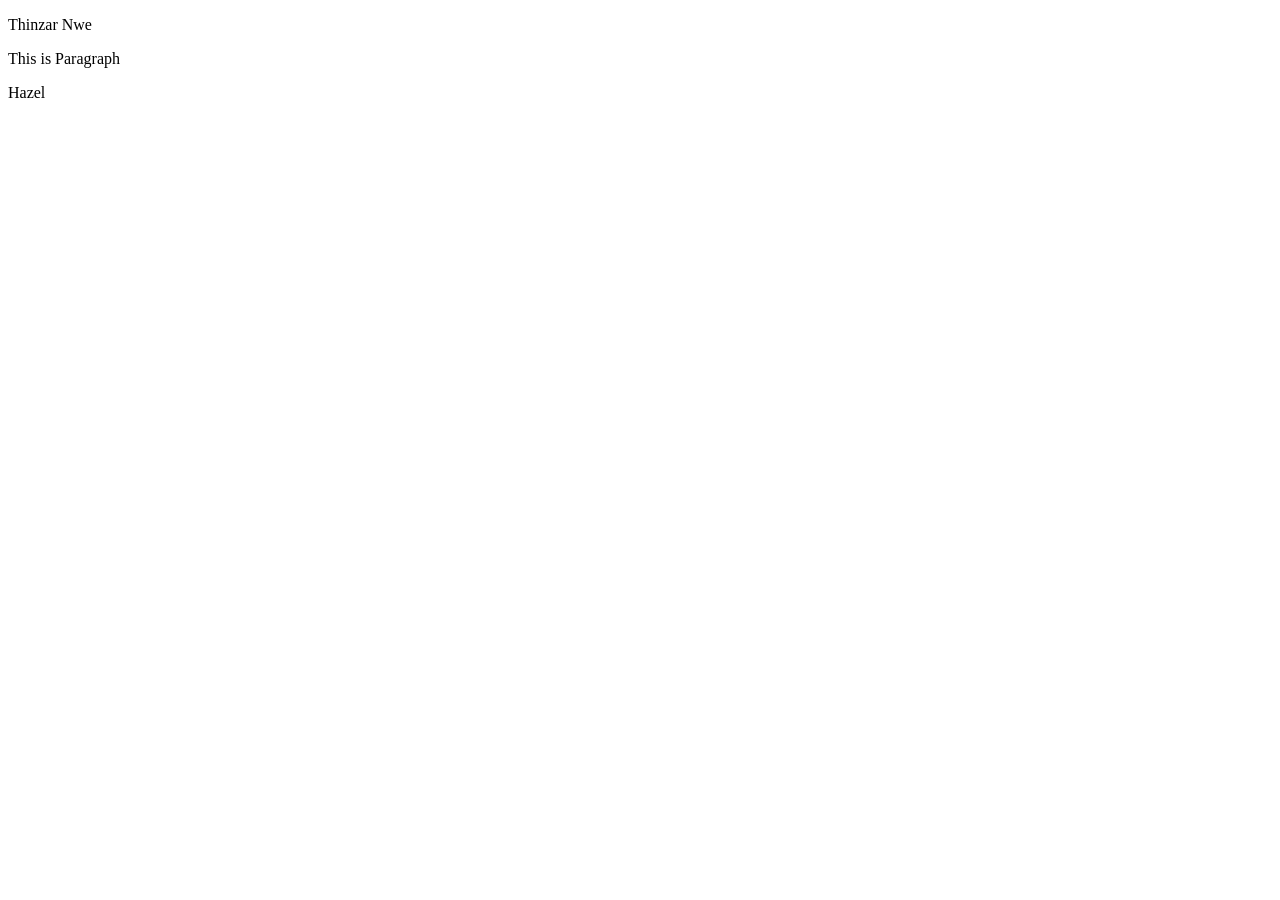
<file: javascript/selector.html>
<!DOCTYPE html>
<html lang="en">
<head>
    <meta charset="UTF-8">
    <meta http-equiv="X-UA-Compatible" content="IE=edge">
    <meta name="viewport" content="width=device-width, initial-scale=1.0">
    <title>Document</title>
    <style>
        img{
            height: 100px;
        }
    </style>
</head>
<body>
    <!-- <img src="../../CSS/img/five.jpg" alt="" id="one">
    <img src="../../CSS/img/girl.jpg" alt="" class="two">
    <img src="../../CSS/img/girl2.jpg" alt="" class="two">
    <script>
        document.querySelectorAll("img").forEach(function(el,index){
            el.src = `../../CSS/img/six.jpg`;
        })
    </script> -->

    <!-- <button id="one" onclick="run()">Click</button>
    <script>
        // document.getElementById("one").onclick = function(){
        //     alert("This is onclick");
        // }

        // document.getElementById("one").addEventListener("click",function(){
        //     alert("This is addEventListiner");
        // })

        function run(){
            alert("This is attr");
        }
    </script> -->
    <p id="one">Thinzar Nwe</p>
    <p id="two">Hazel</p>

    <script>
        let body = document.body;
        let p = document.createElement("p");
        body.appendChild(p);
        let t = document.createTextNode("This is Paragraph");
        let tw0 = document.getElementById("two");
        p.appendChild(t);
        body.insertBefore(p,two);
    </script>
</body>
</html>
</file>
<file: feather_icon/demo.css>
body {
  padding: 0;
  margin: 0;
  font-family: sans-serif;
  font-size: 1em;
  line-height: 1.5;
  color: #555;
  background: #fff;
}
h1 {
  font-size: 1.5em;
  font-weight: normal;
}
small {
  font-size: .66666667em;
}
a {
  color: #e74c3c;
  text-decoration: none;
}
a:hover, a:focus {
  box-shadow: 0 1px #e74c3c;
}
.bshadow0, input {
  box-shadow: inset 0 -2px #e7e7e7;
}
input:hover {
  box-shadow: inset 0 -2px #ccc;
}
input, fieldset {
  font-family: sans-serif;
  font-size: 1em;
  margin: 0;
  padding: 0;
  border: 0;
}
input {
  color: inherit;
  line-height: 1.5;
  height: 1.5em;
  padding: .25em 0;
}
input:focus {
  outline: none;
  box-shadow: inset 0 -2px #449fdb;
}
.glyph {
  font-size: 16px;
  width: 15em;
  padding-bottom: 1em;
  margin-right: 4em;
  margin-bottom: 1em;
  float: left;
  overflow: hidden;
}
.liga {
  width: 80%;
  width: calc(100% - 2.5em);
}
.talign-right {
  text-align: right;
}
.talign-center {
  text-align: center;
}
.bgc1 {
  background: #f1f1f1;
}
.fgc1 {
  color: #999;
}
.fgc0 {
  color: #000;
}
p {
  margin-top: 1em;
  margin-bottom: 1em;
}
.mvm {
  margin-top: .75em;
  margin-bottom: .75em;
}
.mtn {
  margin-top: 0;
}
.mtl, .mal {
  margin-top: 1.5em;
}
.mbl, .mal {
  margin-bottom: 1.5em;
}
.mal, .mhl {
  margin-left: 1.5em;
  margin-right: 1.5em;
}
.mhmm {
  margin-left: 1em;
  margin-right: 1em;
}
.mls {
  margin-left: .25em;
}
.ptl {
  padding-top: 1.5em;
}
.pbs, .pvs {
  padding-bottom: .25em;
}
.pvs, .pts {
  padding-top: .25em;
}
.unit {
  float: left;
}
.unitRight {
  float: right;
}
.size1of2 {
  width: 50%;
}
.size1of1 {
  width: 100%;
}
.clearfix:before, .clearfix:after {
  content: " ";
  display: table;
}
.clearfix:after {
  clear: both;
}
.hidden-true {
  display: none;
}
.textbox0 {
  width: 3em;
  background: #f1f1f1;
  padding: .25em .5em;
  line-height: 1.5;
  height: 1.5em;
}
#testDrive {
  display: block;
  padding-top: 24px;
  line-height: 1.5;
}
.fs0 {
  font-size: 16px;
}
.fs1 {
  font-size: 24px;
}
</file>
<file: feather_icon/feather.css>
@font-face {
	font-family: 'Feather';
	src:
	url('fonts/Feather.ttf?sdxovp') format('truetype'),
	url('fonts/Feather.woff?sdxovp') format('woff'),
	url('fonts/Feather.svg?sdxovp#Feather') format('svg');
	font-weight: normal;
	font-style: normal;
}
[class^="feather-"], [class*=" feather-"] {
	font-family: 'feather' !important;
	speak: none;
	font-style: normal;
	font-weight: normal;
	font-variant: normal;
	text-transform: none;
	line-height: 1;
	-webkit-font-smoothing: antialiased;
	-moz-osx-font-smoothing: grayscale;
}

.feather-activity:before {
	content: "\e900";
}
.feather-airplay:before {
	content: "\e901";
}
.feather-alert-circle:before {
	content: "\e902";
}
.feather-alert-octagon:before {
	content: "\e903";
}
.feather-alert-triangle:before {
	content: "\e904";
}
.feather-align-center:before {
	content: "\e905";
}
.feather-align-justify:before {
	content: "\e906";
}
.feather-align-left:before {
	content: "\e907";
}
.feather-align-right:before {
	content: "\e908";
}
.feather-anchor:before {
	content: "\e909";
}
.feather-aperture:before {
	content: "\e90a";
}
.feather-archive:before {
	content: "\e90b";
}
.feather-arrow-down:before {
	content: "\e90c";
}
.feather-arrow-down-circle:before {
	content: "\e90d";
}
.feather-arrow-down-left:before {
	content: "\e90e";
}
.feather-arrow-down-right:before {
	content: "\e90f";
}
.feather-arrow-left:before {
	content: "\e910";
}
.feather-arrow-left-circle:before {
	content: "\e911";
}
.feather-arrow-right:before {
	content: "\e912";
}
.feather-arrow-right-circle:before {
	content: "\e913";
}
.feather-arrow-up:before {
	content: "\e914";
}
.feather-arrow-up-circle:before {
	content: "\e915";
}
.feather-arrow-up-left:before {
	content: "\e916";
}
.feather-arrow-up-right:before {
	content: "\e917";
}
.feather-at-sign:before {
	content: "\e918";
}
.feather-award:before {
	content: "\e919";
}
.feather-bar-chart:before {
	content: "\e91a";
}
.feather-bar-chart-2:before {
	content: "\e91b";
}
.feather-battery:before {
	content: "\e91c";
}
.feather-battery-charging:before {
	content: "\e91d";
}
.feather-bell:before {
	content: "\e91e";
}
.feather-bell-off:before {
	content: "\e91f";
}
.feather-bluetooth:before {
	content: "\e920";
}
.feather-bold:before {
	content: "\e921";
}
.feather-book:before {
	content: "\e922";
}
.feather-book-open:before {
	content: "\e923";
}
.feather-bookmark:before {
	content: "\e924";
}
.feather-box:before {
	content: "\e925";
}
.feather-briefcase:before {
	content: "\e926";
}
.feather-calendar:before {
	content: "\e927";
}
.feather-camera:before {
	content: "\e928";
}
.feather-camera-off:before {
	content: "\e929";
}
.feather-cast:before {
	content: "\e92a";
}
.feather-check:before {
	content: "\e92b";
}
.feather-check-circle:before {
	content: "\e92c";
}
.feather-check-square:before {
	content: "\e92d";
}
.feather-chevron-down:before {
	content: "\e92e";
}
.feather-chevron-left:before {
	content: "\e92f";
}
.feather-chevron-right:before {
	content: "\e930";
}
.feather-chevron-up:before {
	content: "\e931";
}
.feather-chevrons-down:before {
	content: "\e932";
}
.feather-chevrons-left:before {
	content: "\e933";
}
.feather-chevrons-right:before {
	content: "\e934";
}
.feather-chevrons-up:before {
	content: "\e935";
}
.feather-chrome:before {
	content: "\e936";
}
.feather-circle:before {
	content: "\e937";
}
.feather-clipboard:before {
	content: "\e938";
}
.feather-clock:before {
	content: "\e939";
}
.feather-cloud:before {
	content: "\e93a";
}
.feather-cloud-drizzle:before {
	content: "\e93b";
}
.feather-cloud-lightning:before {
	content: "\e93c";
}
.feather-cloud-off:before {
	content: "\e93d";
}
.feather-cloud-rain:before {
	content: "\e93e";
}
.feather-cloud-snow:before {
	content: "\e93f";
}
.feather-code:before {
	content: "\e940";
}
.feather-codepen:before {
	content: "\e941";
}
.feather-command:before {
	content: "\e942";
}
.feather-compass:before {
	content: "\e943";
}
.feather-copy:before {
	content: "\e944";
}
.feather-corner-down-left:before {
	content: "\e945";
}
.feather-corner-down-right:before {
	content: "\e946";
}
.feather-corner-left-down:before {
	content: "\e947";
}
.feather-corner-left-up:before {
	content: "\e948";
}
.feather-corner-right-down:before {
	content: "\e949";
}
.feather-corner-right-up:before {
	content: "\e94a";
}
.feather-corner-up-left:before {
	content: "\e94b";
}
.feather-corner-up-right:before {
	content: "\e94c";
}
.feather-cpu:before {
	content: "\e94d";
}
.feather-credit-card:before {
	content: "\e94e";
}
.feather-crop:before {
	content: "\e94f";
}
.feather-crosshair:before {
	content: "\e950";
}
.feather-database:before {
	content: "\e951";
}
.feather-delete:before {
	content: "\e952";
}
.feather-disc:before {
	content: "\e953";
}
.feather-dollar-sign:before {
	content: "\e954";
}
.feather-download:before {
	content: "\e955";
}
.feather-download-cloud:before {
	content: "\e956";
}
.feather-droplet:before {
	content: "\e957";
}
.feather-edit:before {
	content: "\e958";
}
.feather-edit-2:before {
	content: "\e959";
}
.feather-edit-3:before {
	content: "\e95a";
}
.feather-external-link:before {
	content: "\e95b";
}
.feather-eye:before {
	content: "\e95c";
}
.feather-eye-off:before {
	content: "\e95d";
}
.feather-facebook:before {
	content: "\e95e";
}
.feather-fast-forward:before {
	content: "\e95f";
}
.feather-feather:before {
	content: "\e960";
}
.feather-file:before {
	content: "\e961";
}
.feather-file-minus:before {
	content: "\e962";
}
.feather-file-plus:before {
	content: "\e963";
}
.feather-file-text:before {
	content: "\e964";
}
.feather-film:before {
	content: "\e965";
}
.feather-filter:before {
	content: "\e966";
}
.feather-flag:before {
	content: "\e967";
}
.feather-folder:before {
	content: "\e968";
}
.feather-folder-minus:before {
	content: "\e969";
}
.feather-folder-plus:before {
	content: "\e96a";
}
.feather-gift:before {
	content: "\e96b";
}
.feather-git-branch:before {
	content: "\e96c";
}
.feather-git-commit:before {
	content: "\e96d";
}
.feather-git-merge:before {
	content: "\e96e";
}
.feather-git-pull-request:before {
	content: "\e96f";
}
.feather-github:before {
	content: "\e970";
}
.feather-gitlab:before {
	content: "\e971";
}
.feather-globe:before {
	content: "\e972";
}
.feather-grid:before {
	content: "\e973";
}
.feather-hard-drive:before {
	content: "\e974";
}
.feather-hash:before {
	content: "\e975";
}
.feather-headphones:before {
	content: "\e976";
}
.feather-heart:before {
	content: "\e977";
}
.feather-help-circle:before {
	content: "\e978";
}
.feather-home:before {
	content: "\e979";
}
.feather-image:before {
	content: "\e97a";
}
.feather-inbox:before {
	content: "\e97b";
}
.feather-info:before {
	content: "\e97c";
}
.feather-instagram:before {
	content: "\e97d";
}
.feather-italic:before {
	content: "\e97e";
}
.feather-layers:before {
	content: "\e97f";
}
.feather-layout:before {
	content: "\e980";
}
.feather-life-buoy:before {
	content: "\e981";
}
.feather-link:before {
	content: "\e982";
}
.feather-link-2:before {
	content: "\e983";
}
.feather-linkedin:before {
	content: "\e984";
}
.feather-list:before {
	content: "\e985";
}
.feather-loader:before {
	content: "\e986";
}
.feather-lock:before {
	content: "\e987";
}
.feather-log-in:before {
	content: "\e988";
}
.feather-log-out:before {
	content: "\e989";
}
.feather-mail:before {
	content: "\e98a";
}
.feather-map:before {
	content: "\e98b";
}
.feather-map-pin:before {
	content: "\e98c";
}
.feather-maximize:before {
	content: "\e98d";
}
.feather-maximize-2:before {
	content: "\e98e";
}
.feather-menu:before {
	content: "\e98f";
}
.feather-message-circle:before {
	content: "\e990";
}
.feather-message-square:before {
	content: "\e991";
}
.feather-mic:before {
	content: "\e992";
}
.feather-mic-off:before {
	content: "\e993";
}
.feather-minimize:before {
	content: "\e994";
}
.feather-minimize-2:before {
	content: "\e995";
}
.feather-minus:before {
	content: "\e996";
}
.feather-minus-circle:before {
	content: "\e997";
}
.feather-minus-square:before {
	content: "\e998";
}
.feather-monitor:before {
	content: "\e999";
}
.feather-moon:before {
	content: "\e99a";
}
.feather-more-horizontal:before {
	content: "\e99b";
}
.feather-more-vertical:before {
	content: "\e99c";
}
.feather-move:before {
	content: "\e99d";
}
.feather-music:before {
	content: "\e99e";
}
.feather-navigation:before {
	content: "\e99f";
}
.feather-navigation-2:before {
	content: "\e9a0";
}
.feather-octagon:before {
	content: "\e9a1";
}
.feather-package:before {
	content: "\e9a2";
}
.feather-paperclip:before {
	content: "\e9a3";
}
.feather-pause:before {
	content: "\e9a4";
}
.feather-pause-circle:before {
	content: "\e9a5";
}
.feather-percent:before {
	content: "\e9a6";
}
.feather-phone:before {
	content: "\e9a7";
}
.feather-phone-call:before {
	content: "\e9a8";
}
.feather-phone-forwarded:before {
	content: "\e9a9";
}
.feather-phone-incoming:before {
	content: "\e9aa";
}
.feather-phone-missed:before {
	content: "\e9ab";
}
.feather-phone-off:before {
	content: "\e9ac";
}
.feather-phone-outgoing:before {
	content: "\e9ad";
}
.feather-pie-chart:before {
	content: "\e9ae";
}
.feather-play:before {
	content: "\e9af";
}
.feather-play-circle:before {
	content: "\e9b0";
}
.feather-plus:before {
	content: "\e9b1";
}
.feather-plus-circle:before {
	content: "\e9b2";
}
.feather-plus-square:before {
	content: "\e9b3";
}
.feather-pocket:before {
	content: "\e9b4";
}
.feather-power:before {
	content: "\e9b5";
}
.feather-printer:before {
	content: "\e9b6";
}
.feather-radio:before {
	content: "\e9b7";
}
.feather-refresh-ccw:before {
	content: "\e9b8";
}
.feather-refresh-cw:before {
	content: "\e9b9";
}
.feather-repeat:before {
	content: "\e9ba";
}
.feather-rewind:before {
	content: "\e9bb";
}
.feather-rotate-ccw:before {
	content: "\e9bc";
}
.feather-rotate-cw:before {
	content: "\e9bd";
}
.feather-rss:before {
	content: "\e9be";
}
.feather-save:before {
	content: "\e9bf";
}
.feather-scissors:before {
	content: "\e9c0";
}
.feather-search:before {
	content: "\e9c1";
}
.feather-send:before {
	content: "\e9c2";
}
.feather-server:before {
	content: "\e9c3";
}
.feather-settings:before {
	content: "\e9c4";
}
.feather-share:before {
	content: "\e9c5";
}
.feather-share-2:before {
	content: "\e9c6";
}
.feather-shield:before {
	content: "\e9c7";
}
.feather-shield-off:before {
	content: "\e9c8";
}
.feather-shopping-bag:before {
	content: "\e9c9";
}
.feather-shopping-cart:before {
	content: "\e9ca";
}
.feather-shuffle:before {
	content: "\e9cb";
}
.feather-sidebar:before {
	content: "\e9cc";
}
.feather-skip-back:before {
	content: "\e9cd";
}
.feather-skip-forward:before {
	content: "\e9ce";
}
.feather-slack:before {
	content: "\e9cf";
}
.feather-slash:before {
	content: "\e9d0";
}
.feather-sliders:before {
	content: "\e9d1";
}
.feather-smartphone:before {
	content: "\e9d2";
}
.feather-speaker:before {
	content: "\e9d3";
}
.feather-square:before {
	content: "\e9d4";
}
.feather-star:before {
	content: "\e9d5";
}
.feather-stop-circle:before {
	content: "\e9d6";
}
.feather-sun:before {
	content: "\e9d7";
}
.feather-sunrise:before {
	content: "\e9d8";
}
.feather-sunset:before {
	content: "\e9d9";
}
.feather-tablet:before {
	content: "\e9da";
}
.feather-tag:before {
	content: "\e9db";
}
.feather-target:before {
	content: "\e9dc";
}
.feather-terminal:before {
	content: "\e9dd";
}
.feather-thermometer:before {
	content: "\e9de";
}
.feather-thumbs-down:before {
	content: "\e9df";
}
.feather-thumbs-up:before {
	content: "\e9e0";
}
.feather-toggle-left:before {
	content: "\e9e1";
}
.feather-toggle-right:before {
	content: "\e9e2";
}
.feather-trash:before {
	content: "\e9e3";
}
.feather-trash-2:before {
	content: "\e9e4";
}
.feather-trending-down:before {
	content: "\e9e5";
}
.feather-trending-up:before {
	content: "\e9e6";
}
.feather-triangle:before {
	content: "\e9e7";
}
.feather-truck:before {
	content: "\e9e8";
}
.feather-tv:before {
	content: "\e9e9";
}
.feather-twitter:before {
	content: "\e9ea";
}
.feather-type:before {
	content: "\e9eb";
}
.feather-umbrella:before {
	content: "\e9ec";
}
.feather-underline:before {
	content: "\e9ed";
}
.feather-unlock:before {
	content: "\e9ee";
}
.feather-upload:before {
	content: "\e9ef";
}
.feather-upload-cloud:before {
	content: "\e9f0";
}
.feather-user:before {
	content: "\e9f1";
}
.feather-user-check:before {
	content: "\e9f2";
}
.feather-user-minus:before {
	content: "\e9f3";
}
.feather-user-plus:before {
	content: "\e9f4";
}
.feather-user-x:before {
	content: "\e9f5";
}
.feather-users:before {
	content: "\e9f6";
}
.feather-video:before {
	content: "\e9f7";
}
.feather-video-off:before {
	content: "\e9f8";
}
.feather-voicemail:before {
	content: "\e9f9";
}
.feather-volume:before {
	content: "\e9fa";
}
.feather-volume-1:before {
	content: "\e9fb";
}
.feather-volume-2:before {
	content: "\e9fc";
}
.feather-volume-x:before {
	content: "\e9fd";
}
.feather-watch:before {
	content: "\e9fe";
}
.feather-wifi:before {
	content: "\e9ff";
}
.feather-wifi-off:before {
	content: "\ea00";
}
.feather-wind:before {
	content: "\ea01";
}
.feather-x:before {
	content: "\ea02";
}
.feather-x-circle:before {
	content: "\ea03";
}
.feather-x-square:before {
	content: "\ea04";
}
.feather-youtube:before {
	content: "\ea05";
}
.feather-zap:before {
	content: "\ea06";
}
.feather-zap-off:before {
	content: "\ea07";
}
.feather-zoom-in:before {
	content: "\ea08";
}
.feather-zoom-out:before {
	content: "\ea09";
}
</file>
